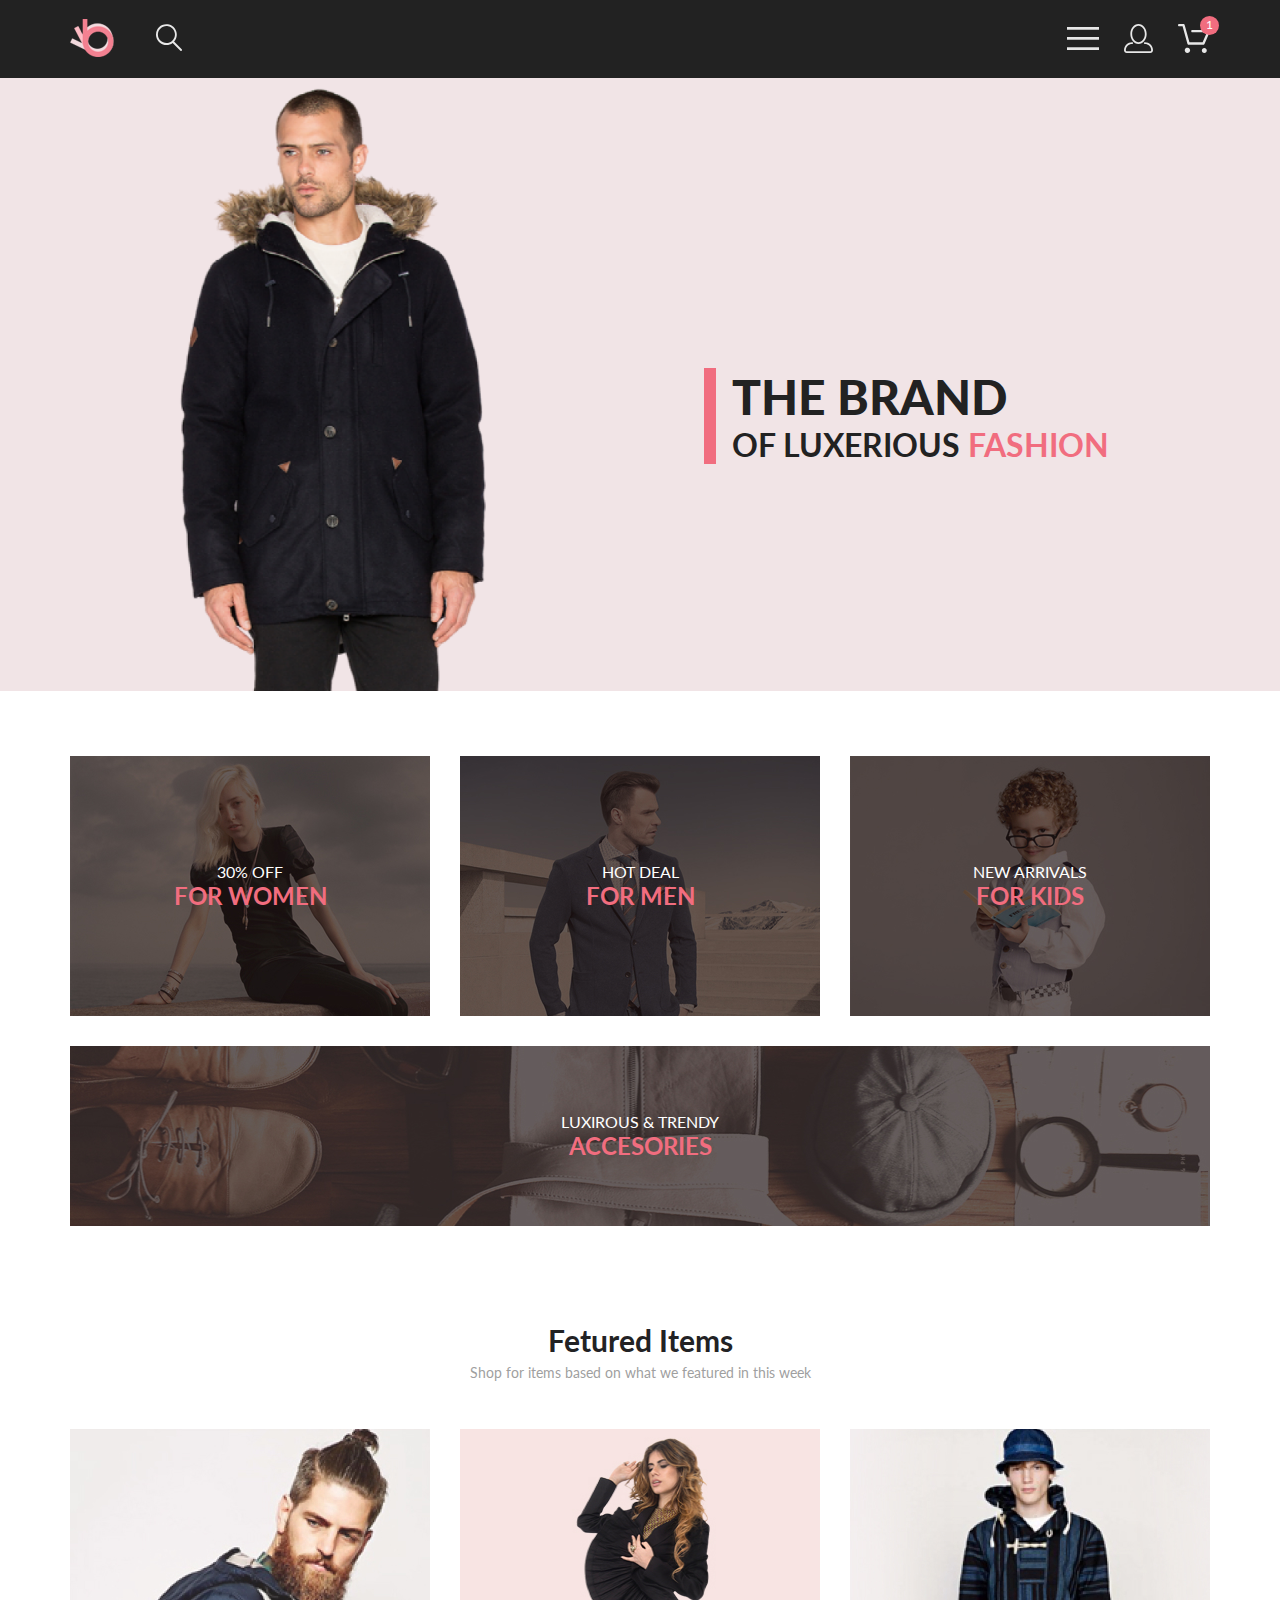
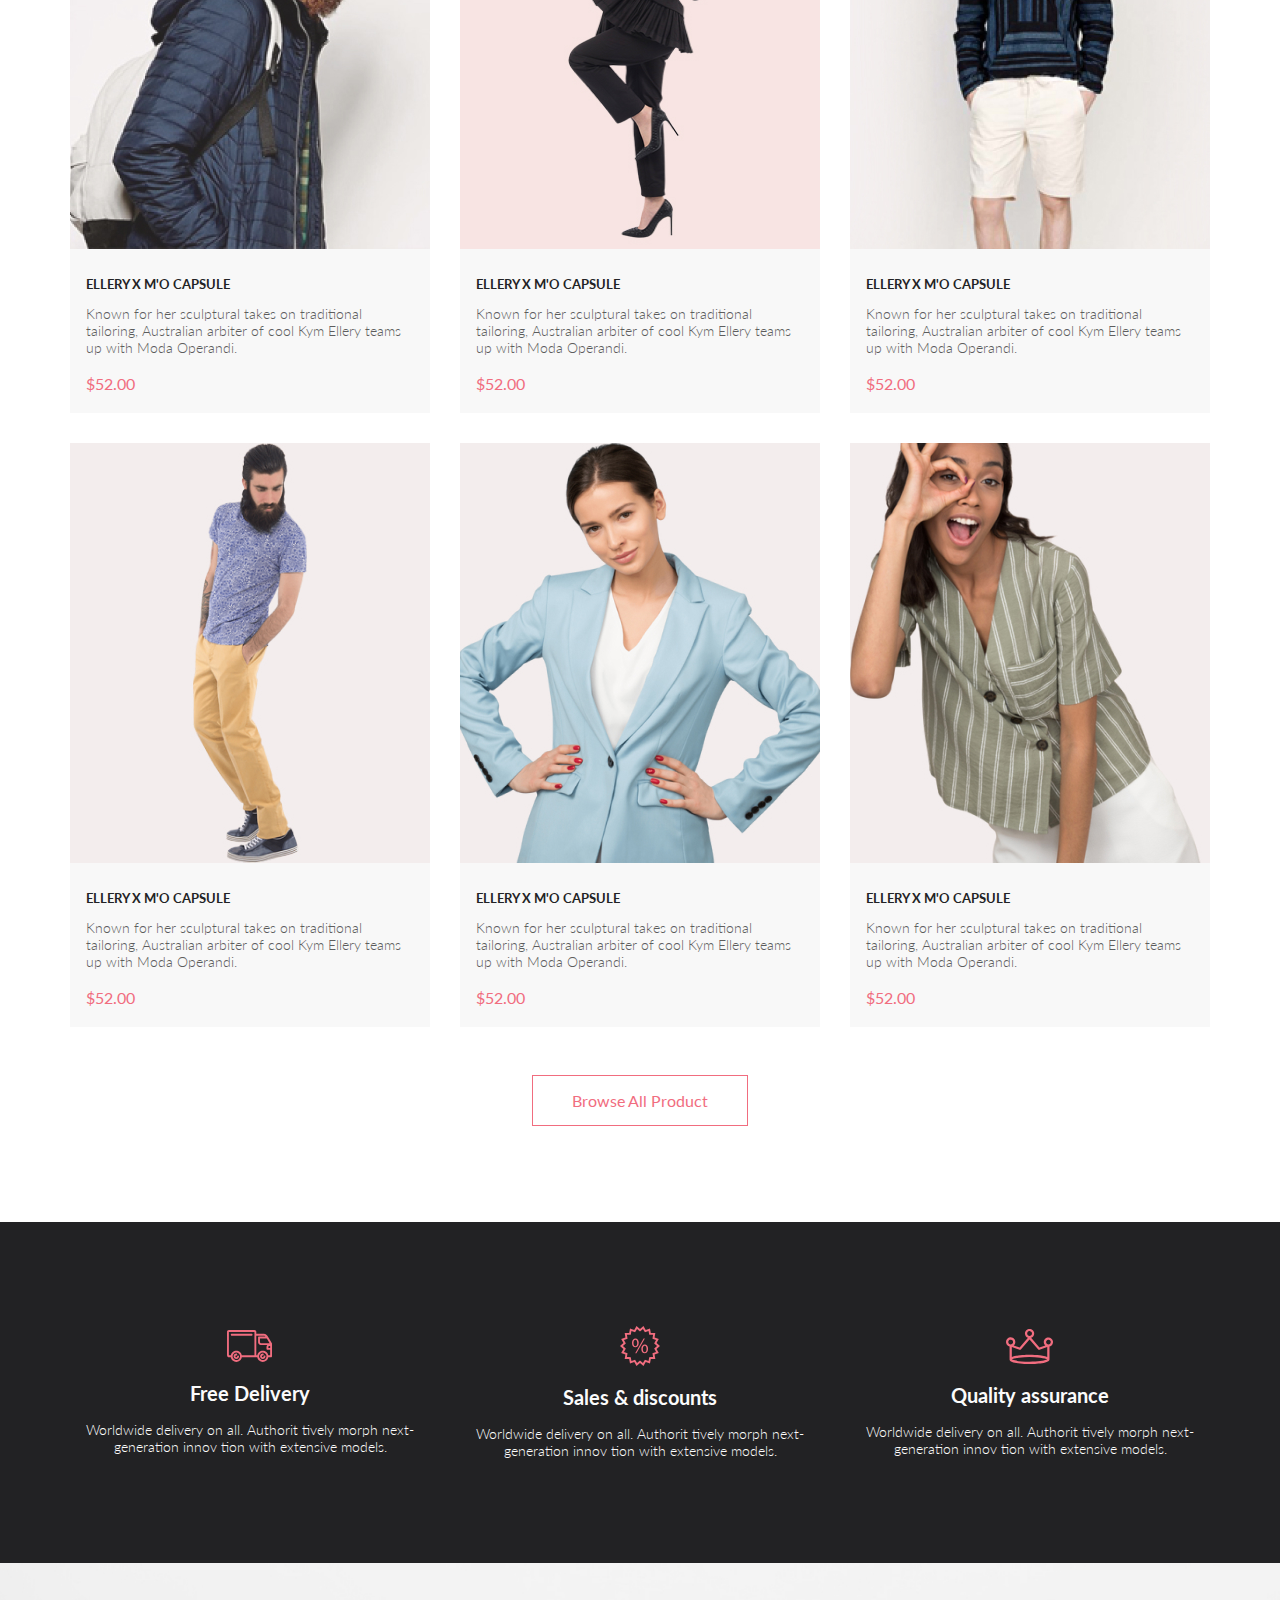
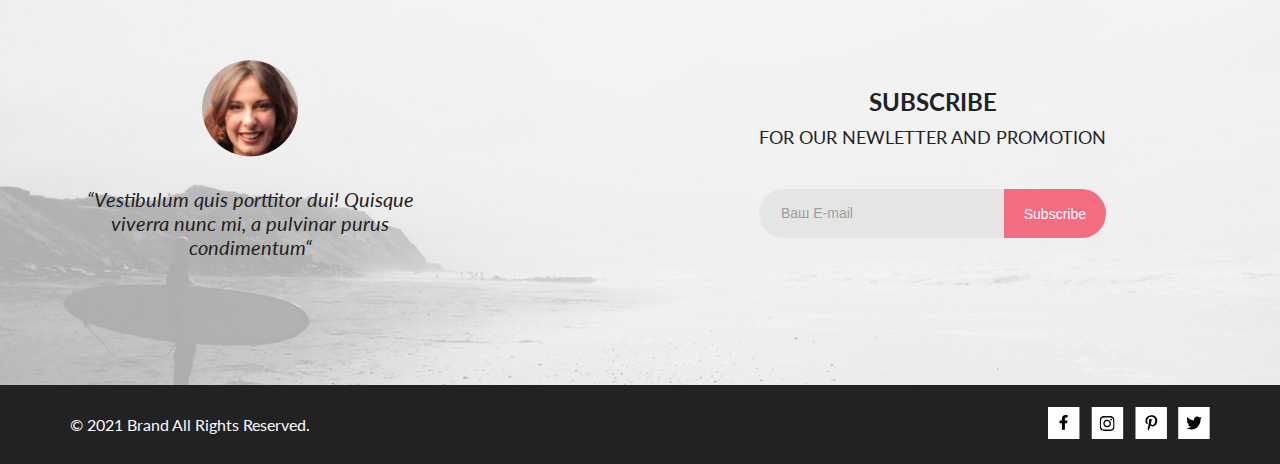
<file: index.html>
<!DOCTYPE html>
<html lang="en">

<head>
  <meta charset="UTF-8">
  <meta http-equiv="X-UA-Compatible" content="IE=edge">
  <meta name="viewport" content="width=device-width, initial-scale=1.0">
  <link rel="icon" type="image/png" sizes="32x32" href="img/logo.png">
  <link rel="preconnect" href="https://fonts.gstatic.com">
  <link href="https://fonts.googleapis.com/css2?family=Lato:wght@300;400;700&display=swap" rel="stylesheet">
  <link rel="stylesheet" href="css/style.css">
  <title>Shop</title>
</head>

<body>
  <header class="top center">
    <div class="top__left">
      <a class="logo" href="index.html"><img src="img/logo.png" alt="Logo"></a>
      <form class="top__form" action="#">
        <button class="top__form-btn">
          <svg class="top__icon__search" width="27" height="28" viewBox="0 0 27 28" fill="none"
            xmlns="http://www.w3.org/2000/svg">
            <path
              d="M19.0586 17.6249C20.6703 15.8648 21.6272 13.6038 21.7688 11.2215C21.9103 8.8392 21.2279 6.48075 19.836 4.5422C18.4441 2.60365 16.4275 1.20306 14.125 0.575643C11.8224 -0.0517774 9.37412 0.132183 7.19119 1.09663C5.00826 2.06108 3.22365 3.74727 2.13706 5.87205C1.05047 7.99682 0.728077 10.4308 1.22402 12.7652C1.71996 15.0996 3.00403 17.1922 4.8606 18.6917C6.71717 20.1912 9.03316 21.0063 11.4196 20.9999C13.672 21.003 15.8635 20.269 17.6597 18.9099L25.4076 26.7169C25.4931 26.806 25.5956 26.8771 25.7089 26.926C25.8222 26.975 25.9442 27.0008 26.0676 27.0019C26.1913 27.0023 26.3138 26.9772 26.4273 26.9282C26.5409 26.8792 26.6431 26.8072 26.7276 26.7169C26.9016 26.536 26.9987 26.2949 26.9987 26.0439C26.9987 25.793 26.9016 25.5518 26.7276 25.3709L19.0586 17.6249ZM2.88565 10.4999C2.89848 8.81465 3.40996 7.17089 4.35561 5.77587C5.30126 4.38086 6.63875 3.29703 8.19946 2.66102C9.76017 2.02501 11.4742 1.86529 13.1256 2.202C14.7769 2.53871 16.2917 3.35678 17.4788 4.55307C18.6659 5.74935 19.4722 7.27031 19.7962 8.92421C20.1202 10.5781 19.9473 12.2909 19.2993 13.8467C18.6512 15.4024 17.5571 16.7315 16.1549 17.6664C14.7526 18.6013 13.105 19.1001 11.4196 19.0999C9.14819 19.0891 6.97384 18.1774 5.37386 16.5651C3.77388 14.9527 2.879 12.7714 2.88565 10.4999Z"
              fill="#E8E8E8" />
          </svg>
        </button>

        <input class="top__form-input" type="text">
      </form>
    </div>

    <div class="top__right">
      <input class="burger" type="checkbox" name="menu__burger" id="switch" checked>

      <label class="top__icons" for="switch">
        <svg width="32" height="23" viewBox="0 0 32 23" fill="none" xmlns="http://www.w3.org/2000/svg">
          <path d="M0 23V20.31H32V23H0ZM0 12.76V10.07H32V12.76H0ZM0 2.69V0H32V2.69H0Z" fill="#E8E8E8" />
        </svg>
      </label>

      <a class="top__icons icons__desctop" href="registration.html">
        <svg width="29" height="29" viewBox="0 0 29 29" fill="none" xmlns="http://www.w3.org/2000/svg">
          <path
            d="M14.5 19.937C19 19.937 22.656 15.464 22.656 9.968C22.656 4.472 19 0 14.5 0C13.3631 0.0217413 12.2463 0.303398 11.2351 0.823397C10.2239 1.34339 9.34507 2.08794 8.66602 3C7.12663 4.99573 6.30819 7.45381 6.34399 9.974C6.34399 15.465 10 19.937 14.5 19.937ZM14.5 1.813C18 1.813 20.844 5.472 20.844 9.969C20.844 14.466 17.998 18.125 14.5 18.125C11.002 18.125 8.15603 14.465 8.15503 9.969C8.15403 5.473 11 1.813 14.5 1.813ZM20.844 18.125C20.6036 18.125 20.373 18.2205 20.203 18.3905C20.033 18.5605 19.9375 18.7911 19.9375 19.0315C19.9375 19.2719 20.033 19.5025 20.203 19.6725C20.373 19.8425 20.6036 19.938 20.844 19.938C22.526 19.9399 24.1386 20.6088 25.3279 21.7982C26.5172 22.9875 27.1861 24.6 27.188 26.282C27.1875 26.5221 27.0918 26.7523 26.922 26.9221C26.7522 27.0918 26.5221 27.1875 26.282 27.188H2.71997C2.47985 27.1875 2.24975 27.0918 2.07996 26.9221C1.91016 26.7523 1.81449 26.5221 1.81396 26.282C1.81608 24.6001 2.48517 22.9877 3.67444 21.7985C4.86371 20.6092 6.47608 19.9401 8.15796 19.938C8.39824 19.938 8.62868 19.8425 8.79858 19.6726C8.96849 19.5027 9.06396 19.2723 9.06396 19.032C9.06396 18.7917 8.96849 18.5613 8.79858 18.3914C8.62868 18.2215 8.39824 18.126 8.15796 18.126C5.99541 18.1279 3.92201 18.9875 2.39258 20.5164C0.863144 22.0453 0.00264777 24.1185 0 26.281C0.000794067 27.0019 0.287502 27.693 0.797241 28.2027C1.30698 28.7125 1.99811 28.9992 2.71899 29H26.282C27.0027 28.9989 27.6936 28.7121 28.2031 28.2024C28.7126 27.6927 28.9992 27.0017 29 26.281C28.9974 24.1187 28.1372 22.0457 26.6083 20.5168C25.0793 18.9878 23.0063 18.1276 20.844 18.125Z"
            fill="#E8E8E8" />
        </svg>
      </a>

      <a class="top__icons icons__desctop" href="cart.html">
        <svg width="32" height="29" viewBox="0 0 32 29" fill="none" xmlns="http://www.w3.org/2000/svg">
          <path
            d="M26.2009 29C25.5532 28.9738 24.9415 28.6948 24.4972 28.2227C24.0529 27.7506 23.8114 27.1232 23.8245 26.475C23.8376 25.8269 24.1043 25.2097 24.5673 24.7559C25.0303 24.3022 25.6527 24.048 26.301 24.048C26.9493 24.048 27.5717 24.3022 28.0347 24.7559C28.4977 25.2097 28.7644 25.8269 28.7775 26.475C28.7906 27.1232 28.549 27.7506 28.1047 28.2227C27.6604 28.6948 27.0488 28.9738 26.401 29H26.2009ZM6.75293 26.32C6.75293 25.79 6.91011 25.2718 7.20459 24.8311C7.49907 24.3904 7.91764 24.0469 8.40735 23.844C8.89705 23.6412 9.43594 23.5881 9.95581 23.6915C10.4757 23.7949 10.9532 24.0502 11.328 24.425C11.7028 24.7998 11.9581 25.2773 12.0615 25.7972C12.1649 26.317 12.1118 26.8559 11.9089 27.3456C11.7061 27.8353 11.3626 28.2539 10.9219 28.5483C10.4812 28.8428 9.96304 29 9.43298 29C9.08087 29.0003 8.73212 28.9311 8.40674 28.7966C8.08136 28.662 7.78569 28.4646 7.53662 28.2158C7.28755 27.9669 7.09001 27.6713 6.9552 27.3461C6.82039 27.0208 6.75098 26.6721 6.75098 26.32H6.75293ZM10.553 20.686C10.2935 20.6868 10.0409 20.6024 9.83411 20.4457C9.62727 20.2891 9.47758 20.0689 9.40796 19.819L4.57495 2.36401H1.18201C0.868521 2.36401 0.567859 2.23947 0.346191 2.01781C0.124523 1.79614 0 1.49549 0 1.18201C0 0.868519 0.124523 0.567873 0.346191 0.346205C0.567859 0.124537 0.868521 5.81268e-06 1.18201 5.81268e-06H5.46301C5.7225 -0.00080736 5.97504 0.0837201 6.18176 0.240568C6.38848 0.397416 6.53784 0.617884 6.60693 0.868006L11.4399 18.323H24.6179L29.001 8.27501H14.401C14.2428 8.27961 14.0854 8.25242 13.9379 8.19507C13.7904 8.13771 13.6559 8.05134 13.5424 7.94108C13.4288 7.83082 13.3386 7.69891 13.277 7.55315C13.2154 7.40739 13.1836 7.25075 13.1836 7.0925C13.1836 6.93426 13.2154 6.77762 13.277 6.63186C13.3386 6.4861 13.4288 6.35419 13.5424 6.24393C13.6559 6.13367 13.7904 6.0473 13.9379 5.98994C14.0854 5.93259 14.2428 5.90541 14.401 5.91001H30.814C31.0097 5.90996 31.2022 5.95866 31.3744 6.05172C31.5465 6.14478 31.6928 6.27926 31.7999 6.44301C31.9078 6.60729 31.9734 6.79569 31.9908 6.99145C32.0083 7.18721 31.9771 7.38424 31.9 7.565L26.495 19.977C26.4026 20.1876 26.251 20.3668 26.0585 20.4927C25.866 20.6186 25.641 20.6858 25.411 20.686H10.553Z"
            fill="#E8E8E8" />
        </svg>
      </a>

      <div class="red_circle">
        <span>1</span>
      </div>

      <nav class="menu__burger">
        <div class="menu__close">
          <label for="switch">
            <svg class="menu__close__img" width="13" height="13" viewBox="0 0 13 13" fill="none"
              xmlns="http://www.w3.org/2000/svg">
              <path
                d="M7.4158 6.00409L11.7158 1.71409C11.9041 1.52579 12.0099 1.27039 12.0099 1.00409C12.0099 0.73779 11.9041 0.482395 11.7158 0.294092C11.5275 0.105788 11.2721 0 11.0058 0C10.7395 0 10.4841 0.105788 10.2958 0.294092L6.0058 4.59409L1.7158 0.294092C1.52749 0.105788 1.2721 -1.9841e-09 1.0058 0C0.739497 1.9841e-09 0.484102 0.105788 0.295798 0.294092C0.107495 0.482395 0.0017066 0.73779 0.0017066 1.00409C0.0017066 1.27039 0.107495 1.52579 0.295798 1.71409L4.5958 6.00409L0.295798 10.2941C0.20207 10.3871 0.127676 10.4977 0.0769072 10.6195C0.0261385 10.7414 0 10.8721 0 11.0041C0 11.1361 0.0261385 11.2668 0.0769072 11.3887C0.127676 11.5105 0.20207 11.6211 0.295798 11.7141C0.388761 11.8078 0.499362 11.8822 0.621222 11.933C0.743081 11.9838 0.873786 12.0099 1.0058 12.0099C1.13781 12.0099 1.26852 11.9838 1.39038 11.933C1.51223 11.8822 1.62284 11.8078 1.7158 11.7141L6.0058 7.41409L10.2958 11.7141C10.3888 11.8078 10.4994 11.8822 10.6212 11.933C10.7431 11.9838 10.8738 12.0099 11.0058 12.0099C11.1378 12.0099 11.2685 11.9838 11.3904 11.933C11.5122 11.8822 11.6228 11.8078 11.7158 11.7141C11.8095 11.6211 11.8839 11.5105 11.9347 11.3887C11.9855 11.2668 12.0116 11.1361 12.0116 11.0041C12.0116 10.8721 11.9855 10.7414 11.9347 10.6195C11.8839 10.4977 11.8095 10.3871 11.7158 10.2941L7.4158 6.00409Z"
                fill="#6F6E6E" />
            </svg>
          </label>
        </div>
        <h2 class="menu__head"><a class="menu__header" href="catalog.html">Menu</a></h2>
        <ul class="menu__list">
          <li class="menu__items">
            <h3 class="menu__title"><a class="menu__title__link" href="#">MAN</a></h3>
            <ul>
              <li class="menu__item"><a href="#" class="menu__link">Accessories</a></li>
              <li class="menu__item"><a href="#" class="menu__link">Bags</a></li>
              <li class="menu__item"><a href="#" class="menu__link">Denim</a></li>
              <li class="menu__item"><a href="#" class="menu__link">T-Shirts</a></li>
            </ul>
          </li>
          <li class="menu__items">
            <h3 class="menu__title"><a class="menu__title__link" href="#">WOMAN</a></h3>
            <ul>
              <li class="menu__item"><a href="#" class="menu__link">Accessories</a></li>
              <li class="menu__item"><a href="#" class="menu__link">Jackets & Coats</a></li>
              <li class="menu__item"><a href="#" class="menu__link">Polos</a></li>
              <li class="menu__item"><a href="#" class="menu__link">T-Shirts</a></li>
              <li class="menu__item"><a href="#" class="menu__link">Shirts</a></li>
            </ul>
          </li>
          <li class="menu__items">
            <h3 class="menu__title"><a class="menu__title__link" href="#">KIDS</a></h3>
            <ul>
              <li class="menu__item"><a href="#" class="menu__link">Accessories</a></li>
              <li class="menu__item"><a href="#" class="menu__link">Jackets & Coats</a></li>
              <li class="menu__item"><a href="#" class="menu__link">Polos</a></li>
              <li class="menu__item"><a href="#" class="menu__link">T-Shirts</a></li>
              <li class="menu__item"><a href="#" class="menu__link">Shirts</a></li>
              <li class="menu__item"><a href="#" class="menu__link">Bags</a></li>
            </ul>
          </li>
          <div class="mob__icons">
            <a class="top__icons" href="registration.html">
              <svg width="30" height="30" viewBox="0 0 30 30" fill="none" xmlns="http://www.w3.org/2000/svg">
                <path
                  d="M14.6035 20.3901C19.1035 20.3901 22.7595 15.9171 22.7595 10.4211C22.7595 4.92512 19.1035 0.453125 14.6035 0.453125C13.4666 0.474866 12.3498 0.756523 11.3386 1.27652C10.3274 1.79652 9.44859 2.54106 8.76953 3.45312C7.23015 5.44885 6.4117 7.90694 6.44751 10.4271C6.44751 15.9181 10.1035 20.3901 14.6035 20.3901ZM14.6035 2.26612C18.1035 2.26612 20.9475 5.92513 20.9475 10.4221C20.9475 14.9191 18.1015 18.5781 14.6035 18.5781C11.1055 18.5781 8.25954 14.9181 8.25854 10.4221C8.25754 5.92613 11.1035 2.26612 14.6035 2.26612ZM20.9475 18.5781C20.7071 18.5781 20.4765 18.6736 20.3065 18.8436C20.1365 19.0136 20.041 19.2442 20.041 19.4846C20.041 19.725 20.1365 19.9556 20.3065 20.1256C20.4765 20.2956 20.7071 20.3911 20.9475 20.3911C22.6295 20.393 24.2421 21.062 25.4314 22.2513C26.6207 23.4406 27.2897 25.0532 27.2915 26.7351C27.291 26.9753 27.1953 27.2054 27.0255 27.3752C26.8557 27.545 26.6256 27.6406 26.3855 27.6411H2.82349C2.58336 27.6406 2.35327 27.545 2.18347 27.3752C2.01368 27.2054 1.91801 26.9753 1.91748 26.7351C1.9196 25.0532 2.58868 23.4409 3.77795 22.2516C4.96723 21.0623 6.57959 20.3932 8.26147 20.3911C8.50176 20.3911 8.73219 20.2957 8.9021 20.1258C9.07201 19.9559 9.16748 19.7254 9.16748 19.4851C9.16748 19.2448 9.07201 19.0144 8.9021 18.8445C8.73219 18.6746 8.50176 18.5791 8.26147 18.5791C6.09893 18.581 4.02553 19.4407 2.49609 20.9695C0.96666 22.4984 0.106163 24.5716 0.103516 26.7341C0.10431 27.455 0.391017 28.1461 0.900757 28.6559C1.4105 29.1656 2.10163 29.4523 2.82251 29.4531H26.3855C27.1062 29.4521 27.7971 29.1652 28.3066 28.6555C28.8162 28.1458 29.1027 27.4548 29.1035 26.7341C29.1009 24.5718 28.2408 22.4989 26.7118 20.9699C25.1828 19.4409 23.1098 18.5808 20.9475 18.5781Z"
                  fill="black" />
              </svg>
            </a>
            <a class="top__icons" href="cart.html">
              <svg width="33" height="30" viewBox="0 0 33 30" fill="none" xmlns="http://www.w3.org/2000/svg">
                <path
                  d="M26.5056 29.4531C25.8579 29.427 25.2462 29.1479 24.8019 28.6758C24.3576 28.2037 24.1161 27.5763 24.1292 26.9281C24.1422 26.28 24.4089 25.6628 24.8719 25.2091C25.335 24.7553 25.9574 24.5012 26.6057 24.5012C27.254 24.5012 27.8763 24.7553 28.3394 25.2091C28.8024 25.6628 29.0691 26.28 29.0822 26.9281C29.0952 27.5763 28.8537 28.2037 28.4094 28.6758C27.9651 29.1479 27.3534 29.427 26.7057 29.4531H26.5056ZM7.05762 26.7731C7.05762 26.2431 7.2148 25.7249 7.50928 25.2842C7.80376 24.8435 8.22233 24.5 8.71204 24.2971C9.20174 24.0943 9.74063 24.0412 10.2605 24.1446C10.7804 24.248 11.2579 24.5033 11.6327 24.8781C12.0075 25.2529 12.2628 25.7304 12.3662 26.2503C12.4696 26.7702 12.4165 27.309 12.2136 27.7987C12.0108 28.2884 11.6673 28.707 11.2266 29.0015C10.7858 29.296 10.2677 29.4531 9.73767 29.4531C9.38556 29.4534 9.03681 29.3843 8.71143 29.2497C8.38604 29.1151 8.09038 28.9178 7.84131 28.6689C7.59224 28.42 7.3947 28.1245 7.25989 27.7992C7.12508 27.4739 7.05566 27.1252 7.05566 26.7731H7.05762ZM10.8577 21.1391C10.5982 21.1399 10.3456 21.0555 10.1388 20.8989C9.93195 20.7422 9.78227 20.5221 9.71265 20.2721L4.87964 2.81713H1.48669C1.17321 2.81713 0.872547 2.6926 0.650879 2.47093C0.429211 2.24926 0.304688 1.94862 0.304688 1.63513C0.304688 1.32164 0.429211 1.021 0.650879 0.79933C0.872547 0.577662 1.17321 0.453131 1.48669 0.453131H5.7677C6.02719 0.452318 6.27973 0.536845 6.48645 0.693693C6.69317 0.850541 6.84253 1.07101 6.91162 1.32113L11.7446 18.7761H24.9226L29.3057 8.72813H14.7057C14.5475 8.73273 14.39 8.70555 14.2426 8.64819C14.0951 8.59083 13.9606 8.50447 13.847 8.39421C13.7335 8.28395 13.6433 8.15204 13.5817 8.00628C13.52 7.86052 13.4883 7.70388 13.4883 7.54563C13.4883 7.38738 13.52 7.23074 13.5817 7.08498C13.6433 6.93922 13.7335 6.80731 13.847 6.69705C13.9606 6.58679 14.0951 6.50043 14.2426 6.44307C14.39 6.38571 14.5475 6.35853 14.7057 6.36313H31.1187C31.3143 6.36309 31.5069 6.41179 31.6791 6.50485C31.8512 6.5979 31.9975 6.73238 32.1046 6.89613C32.2125 7.06041 32.2781 7.24882 32.2955 7.44457C32.313 7.64033 32.2818 7.83736 32.2047 8.01813L26.7997 20.4301C26.7073 20.6408 26.5556 20.8199 26.3632 20.9458C26.1707 21.0717 25.9457 21.1389 25.7157 21.1391H10.8577Z"
                  fill="black" />
              </svg>
            </a>
          </div>
        </ul>
      </nav>
    </div>
  </header>

  <section class="promo">
    <div class="promo__img">
      <img class="promo__photo slide-in-left" src="img/promo.png" alt="promo">
    </div>
    <div class="promo__title slide-in-right">
      <div class="promo__content">
        <h1 class="promo__h1">THE BRAND</h1>
        <h2 class="promo__h2">OF LUXERIOUS <span class="promo__h2-section">FASHION</span></h2>
      </div>
    </div>
  </section>

  <section class="offer center">
    <div class="offer__top">
      <div class="offer__items offer__item-1">
        <p class="offer__text">30% OFF</p>
        <h3 class="offer__heading"><a class="offer__link" href="#">FOR WOMEN</a></h3>
      </div>
      <div class="offer__items offer__item-2">
        <p class="offer__text">HOT DEAL</p>
        <h3 class="offer__heading"><a class="offer__link" href="#">FOR MEN</a></h3>
      </div>
      <div class="offer__items offer__item-3">
        <p class="offer__text">NEW ARRIVALS</p>
        <h3 class="offer__heading"><a class="offer__link" href="#">FOR KIDS</a></h3>
      </div>
    </div>
    <div class="offer__bottom offer__items">
      <p class="offer__text">LUXIROUS & TRENDY</p>
      <h3 class="offer__heading"><a class="offer__link" href="#">ACCESORIES</a></h3>
    </div>
  </section>

  <section class="product center">
    <h2 class="product__heading">Fetured Items</h2>
    <p class="product__text">Shop for items based on what we featured in this week</p>
    <div class="product__items">

      <div class="product__item">

        <div class="product__photo">
          <a href="product.html"><img class="product__img" src="img/fetured-item1.jpg" alt="Product Photo">
          </a>
          <a href="cart.html" class="product__add">
            <svg class="product__icon" width="27" height="25" viewBox="0 0 27 25" fill="none"
              xmlns="http://www.w3.org/2000/svg">
              <path
                d="M21.5354 24.7188C21.009 24.6971 20.5119 24.4661 20.1509 24.0755C19.7898 23.6848 19.5936 23.1655 19.6042 22.6291C19.6148 22.0927 19.8316 21.5819 20.2078 21.2064C20.5841 20.8309 21.0899 20.6206 21.6167 20.6206C22.1435 20.6206 22.6492 20.8309 23.0255 21.2064C23.4017 21.5819 23.6184 22.0927 23.6291 22.6291C23.6397 23.1655 23.4435 23.6848 23.0824 24.0755C22.7214 24.4661 22.2243 24.6971 21.6979 24.7188H21.5354ZM5.73166 22.5008C5.73166 22.0622 5.85938 21.6333 6.09868 21.2686C6.33798 20.9039 6.67812 20.6196 7.07606 20.4517C7.474 20.2838 7.91191 20.2399 8.33436 20.3255C8.75681 20.4111 9.14485 20.6223 9.44942 20.9325C9.75399 21.2427 9.96146 21.6379 10.0455 22.0681C10.1295 22.4984 10.0863 22.9443 9.92149 23.3496C9.75666 23.7549 9.47753 24.1013 9.1194 24.345C8.76126 24.5887 8.34023 24.7188 7.9095 24.7188C7.62337 24.719 7.33997 24.6618 7.07556 24.5504C6.81115 24.439 6.5709 24.2757 6.3685 24.0697C6.1661 23.8637 6.00557 23.6192 5.89603 23.35C5.78648 23.0808 5.73007 22.7922 5.73007 22.5008H5.73166ZM8.81963 17.8382C8.6088 17.8388 8.40354 17.769 8.23546 17.6394C8.06738 17.5097 7.94575 17.3275 7.88917 17.1207L3.9618 2.67517H1.20465C0.949912 2.67517 0.70559 2.57211 0.52546 2.38866C0.34533 2.20521 0.244141 1.9564 0.244141 1.69696C0.244141 1.43752 0.34533 1.18871 0.52546 1.00526C0.70559 0.821815 0.949912 0.718755 1.20465 0.718755H4.68345C4.89432 0.718082 5.09954 0.788036 5.26752 0.917841C5.4355 1.04765 5.55687 1.2301 5.61302 1.4371L9.54038 15.8826H20.249L23.8107 7.56703H11.9466C11.818 7.57084 11.6901 7.54834 11.5702 7.50087C11.4504 7.45341 11.3411 7.38193 11.2488 7.29068C11.1566 7.19943 11.0833 7.09026 11.0332 6.96963C10.9831 6.84901 10.9573 6.71937 10.9573 6.58841C10.9573 6.45744 10.9831 6.32781 11.0332 6.20718C11.0833 6.08655 11.1566 5.97739 11.2488 5.88614C11.3411 5.79489 11.4504 5.72341 11.5702 5.67594C11.6901 5.62848 11.818 5.60598 11.9466 5.60979H25.284C25.443 5.60975 25.5995 5.65006 25.7394 5.72707C25.8793 5.80408 25.9981 5.91538 26.0852 6.05089C26.1728 6.18685 26.2261 6.34277 26.2403 6.50478C26.2545 6.66678 26.2292 6.82984 26.1665 6.97944L21.7743 17.2514C21.6992 17.4258 21.576 17.574 21.4196 17.6782C21.2632 17.7824 21.0804 17.838 20.8935 17.8382H8.81963Z"
                fill="#ffffff" />
            </svg>Add to Cart
          </a>
        </div>

        <div class="product__content">
          <a href="product.html" class="product__link">
            <h2 class="product__title">ELLERY X M'O CAPSULE</h2>
          </a>
          <p class="product__text-about">Known for her sculptural takes on traditional tailoring, Australian
            arbiter
            of
            cool Kym Ellery teams up with Moda Operandi.</p>
          <p class="product__price">$52.00</p>
        </div>
      </div>

      <div class="product__item">
        <div class="product__photo">
          <a href="product.html"><img class="product__img" src="img/fetured-item2.jpg" alt="Product Photo">
          </a>
          <a href="cart.html" class="product__add">
            <svg class="product__icon" width="27" height="25" viewBox="0 0 27 25" fill="none"
              xmlns="http://www.w3.org/2000/svg">
              <path
                d="M21.5354 24.7188C21.009 24.6971 20.5119 24.4661 20.1509 24.0755C19.7898 23.6848 19.5936 23.1655 19.6042 22.6291C19.6148 22.0927 19.8316 21.5819 20.2078 21.2064C20.5841 20.8309 21.0899 20.6206 21.6167 20.6206C22.1435 20.6206 22.6492 20.8309 23.0255 21.2064C23.4017 21.5819 23.6184 22.0927 23.6291 22.6291C23.6397 23.1655 23.4435 23.6848 23.0824 24.0755C22.7214 24.4661 22.2243 24.6971 21.6979 24.7188H21.5354ZM5.73166 22.5008C5.73166 22.0622 5.85938 21.6333 6.09868 21.2686C6.33798 20.9039 6.67812 20.6196 7.07606 20.4517C7.474 20.2838 7.91191 20.2399 8.33436 20.3255C8.75681 20.4111 9.14485 20.6223 9.44942 20.9325C9.75399 21.2427 9.96146 21.6379 10.0455 22.0681C10.1295 22.4984 10.0863 22.9443 9.92149 23.3496C9.75666 23.7549 9.47753 24.1013 9.1194 24.345C8.76126 24.5887 8.34023 24.7188 7.9095 24.7188C7.62337 24.719 7.33997 24.6618 7.07556 24.5504C6.81115 24.439 6.5709 24.2757 6.3685 24.0697C6.1661 23.8637 6.00557 23.6192 5.89603 23.35C5.78648 23.0808 5.73007 22.7922 5.73007 22.5008H5.73166ZM8.81963 17.8382C8.6088 17.8388 8.40354 17.769 8.23546 17.6394C8.06738 17.5097 7.94575 17.3275 7.88917 17.1207L3.9618 2.67517H1.20465C0.949912 2.67517 0.70559 2.57211 0.52546 2.38866C0.34533 2.20521 0.244141 1.9564 0.244141 1.69696C0.244141 1.43752 0.34533 1.18871 0.52546 1.00526C0.70559 0.821815 0.949912 0.718755 1.20465 0.718755H4.68345C4.89432 0.718082 5.09954 0.788036 5.26752 0.917841C5.4355 1.04765 5.55687 1.2301 5.61302 1.4371L9.54038 15.8826H20.249L23.8107 7.56703H11.9466C11.818 7.57084 11.6901 7.54834 11.5702 7.50087C11.4504 7.45341 11.3411 7.38193 11.2488 7.29068C11.1566 7.19943 11.0833 7.09026 11.0332 6.96963C10.9831 6.84901 10.9573 6.71937 10.9573 6.58841C10.9573 6.45744 10.9831 6.32781 11.0332 6.20718C11.0833 6.08655 11.1566 5.97739 11.2488 5.88614C11.3411 5.79489 11.4504 5.72341 11.5702 5.67594C11.6901 5.62848 11.818 5.60598 11.9466 5.60979H25.284C25.443 5.60975 25.5995 5.65006 25.7394 5.72707C25.8793 5.80408 25.9981 5.91538 26.0852 6.05089C26.1728 6.18685 26.2261 6.34277 26.2403 6.50478C26.2545 6.66678 26.2292 6.82984 26.1665 6.97944L21.7743 17.2514C21.6992 17.4258 21.576 17.574 21.4196 17.6782C21.2632 17.7824 21.0804 17.838 20.8935 17.8382H8.81963Z"
                fill="#ffffff" />
            </svg>Add to Cart
          </a>
        </div>
        <div class="product__content">
          <a href="product.html" class="product__link">
            <h2 class="product__title">ELLERY X M'O CAPSULE</h2>
          </a>
          <p class="product__text-about">Known for her sculptural takes on traditional tailoring, Australian
            arbiter
            of
            cool Kym Ellery teams up with Moda Operandi.</p>
          <p class="product__price">$52.00</p>
        </div>
      </div>

      <div class="product__item">
        <div class="product__photo">
          <a href="product.html"><img class="product__img" src="img/fetured-item3.jpg" alt="Product Photo">
          </a>
          <a href="cart.html" class="product__add">
            <svg class="product__icon" width="27" height="25" viewBox="0 0 27 25" fill="none"
              xmlns="http://www.w3.org/2000/svg">
              <path
                d="M21.5354 24.7188C21.009 24.6971 20.5119 24.4661 20.1509 24.0755C19.7898 23.6848 19.5936 23.1655 19.6042 22.6291C19.6148 22.0927 19.8316 21.5819 20.2078 21.2064C20.5841 20.8309 21.0899 20.6206 21.6167 20.6206C22.1435 20.6206 22.6492 20.8309 23.0255 21.2064C23.4017 21.5819 23.6184 22.0927 23.6291 22.6291C23.6397 23.1655 23.4435 23.6848 23.0824 24.0755C22.7214 24.4661 22.2243 24.6971 21.6979 24.7188H21.5354ZM5.73166 22.5008C5.73166 22.0622 5.85938 21.6333 6.09868 21.2686C6.33798 20.9039 6.67812 20.6196 7.07606 20.4517C7.474 20.2838 7.91191 20.2399 8.33436 20.3255C8.75681 20.4111 9.14485 20.6223 9.44942 20.9325C9.75399 21.2427 9.96146 21.6379 10.0455 22.0681C10.1295 22.4984 10.0863 22.9443 9.92149 23.3496C9.75666 23.7549 9.47753 24.1013 9.1194 24.345C8.76126 24.5887 8.34023 24.7188 7.9095 24.7188C7.62337 24.719 7.33997 24.6618 7.07556 24.5504C6.81115 24.439 6.5709 24.2757 6.3685 24.0697C6.1661 23.8637 6.00557 23.6192 5.89603 23.35C5.78648 23.0808 5.73007 22.7922 5.73007 22.5008H5.73166ZM8.81963 17.8382C8.6088 17.8388 8.40354 17.769 8.23546 17.6394C8.06738 17.5097 7.94575 17.3275 7.88917 17.1207L3.9618 2.67517H1.20465C0.949912 2.67517 0.70559 2.57211 0.52546 2.38866C0.34533 2.20521 0.244141 1.9564 0.244141 1.69696C0.244141 1.43752 0.34533 1.18871 0.52546 1.00526C0.70559 0.821815 0.949912 0.718755 1.20465 0.718755H4.68345C4.89432 0.718082 5.09954 0.788036 5.26752 0.917841C5.4355 1.04765 5.55687 1.2301 5.61302 1.4371L9.54038 15.8826H20.249L23.8107 7.56703H11.9466C11.818 7.57084 11.6901 7.54834 11.5702 7.50087C11.4504 7.45341 11.3411 7.38193 11.2488 7.29068C11.1566 7.19943 11.0833 7.09026 11.0332 6.96963C10.9831 6.84901 10.9573 6.71937 10.9573 6.58841C10.9573 6.45744 10.9831 6.32781 11.0332 6.20718C11.0833 6.08655 11.1566 5.97739 11.2488 5.88614C11.3411 5.79489 11.4504 5.72341 11.5702 5.67594C11.6901 5.62848 11.818 5.60598 11.9466 5.60979H25.284C25.443 5.60975 25.5995 5.65006 25.7394 5.72707C25.8793 5.80408 25.9981 5.91538 26.0852 6.05089C26.1728 6.18685 26.2261 6.34277 26.2403 6.50478C26.2545 6.66678 26.2292 6.82984 26.1665 6.97944L21.7743 17.2514C21.6992 17.4258 21.576 17.574 21.4196 17.6782C21.2632 17.7824 21.0804 17.838 20.8935 17.8382H8.81963Z"
                fill="#ffffff" />
            </svg>Add to Cart
          </a>
        </div>
        <div class="product__content">
          <a href="product.html" class="product__link">
            <h2 class="product__title">ELLERY X M'O CAPSULE</h2>
          </a>
          <p class="product__text-about">Known for her sculptural takes on traditional tailoring, Australian
            arbiter
            of
            cool Kym Ellery teams up with Moda Operandi.</p>
          <p class="product__price">$52.00</p>
        </div>
      </div>

      <div class="product__item">
        <div class="product__photo">
          <a href="product.html"><img class="product__img" src="img/fetured-item4.jpg" alt="Product Photo">
          </a>
          <a href="cart.html" class="product__add">
            <svg class="product__icon" width="27" height="25" viewBox="0 0 27 25" fill="none"
              xmlns="http://www.w3.org/2000/svg">
              <path
                d="M21.5354 24.7188C21.009 24.6971 20.5119 24.4661 20.1509 24.0755C19.7898 23.6848 19.5936 23.1655 19.6042 22.6291C19.6148 22.0927 19.8316 21.5819 20.2078 21.2064C20.5841 20.8309 21.0899 20.6206 21.6167 20.6206C22.1435 20.6206 22.6492 20.8309 23.0255 21.2064C23.4017 21.5819 23.6184 22.0927 23.6291 22.6291C23.6397 23.1655 23.4435 23.6848 23.0824 24.0755C22.7214 24.4661 22.2243 24.6971 21.6979 24.7188H21.5354ZM5.73166 22.5008C5.73166 22.0622 5.85938 21.6333 6.09868 21.2686C6.33798 20.9039 6.67812 20.6196 7.07606 20.4517C7.474 20.2838 7.91191 20.2399 8.33436 20.3255C8.75681 20.4111 9.14485 20.6223 9.44942 20.9325C9.75399 21.2427 9.96146 21.6379 10.0455 22.0681C10.1295 22.4984 10.0863 22.9443 9.92149 23.3496C9.75666 23.7549 9.47753 24.1013 9.1194 24.345C8.76126 24.5887 8.34023 24.7188 7.9095 24.7188C7.62337 24.719 7.33997 24.6618 7.07556 24.5504C6.81115 24.439 6.5709 24.2757 6.3685 24.0697C6.1661 23.8637 6.00557 23.6192 5.89603 23.35C5.78648 23.0808 5.73007 22.7922 5.73007 22.5008H5.73166ZM8.81963 17.8382C8.6088 17.8388 8.40354 17.769 8.23546 17.6394C8.06738 17.5097 7.94575 17.3275 7.88917 17.1207L3.9618 2.67517H1.20465C0.949912 2.67517 0.70559 2.57211 0.52546 2.38866C0.34533 2.20521 0.244141 1.9564 0.244141 1.69696C0.244141 1.43752 0.34533 1.18871 0.52546 1.00526C0.70559 0.821815 0.949912 0.718755 1.20465 0.718755H4.68345C4.89432 0.718082 5.09954 0.788036 5.26752 0.917841C5.4355 1.04765 5.55687 1.2301 5.61302 1.4371L9.54038 15.8826H20.249L23.8107 7.56703H11.9466C11.818 7.57084 11.6901 7.54834 11.5702 7.50087C11.4504 7.45341 11.3411 7.38193 11.2488 7.29068C11.1566 7.19943 11.0833 7.09026 11.0332 6.96963C10.9831 6.84901 10.9573 6.71937 10.9573 6.58841C10.9573 6.45744 10.9831 6.32781 11.0332 6.20718C11.0833 6.08655 11.1566 5.97739 11.2488 5.88614C11.3411 5.79489 11.4504 5.72341 11.5702 5.67594C11.6901 5.62848 11.818 5.60598 11.9466 5.60979H25.284C25.443 5.60975 25.5995 5.65006 25.7394 5.72707C25.8793 5.80408 25.9981 5.91538 26.0852 6.05089C26.1728 6.18685 26.2261 6.34277 26.2403 6.50478C26.2545 6.66678 26.2292 6.82984 26.1665 6.97944L21.7743 17.2514C21.6992 17.4258 21.576 17.574 21.4196 17.6782C21.2632 17.7824 21.0804 17.838 20.8935 17.8382H8.81963Z"
                fill="#ffffff" />
            </svg>Add to Cart
          </a>
        </div>
        <div class="product__content">
          <a href="product.html" class="product__link">
            <h2 class="product__title">ELLERY X M'O CAPSULE</h2>
          </a>
          <p class="product__text-about">Known for her sculptural takes on traditional tailoring, Australian
            arbiter
            of
            cool Kym Ellery teams up with Moda Operandi.</p>
          <p class="product__price">$52.00</p>
        </div>
      </div>

      <div class="product__item">
        <div class="product__photo">
          <a href="product.html"><img class="product__img" src="img/fetured-item5.jpg" alt="Product Photo">
          </a>
          <a href="cart.html" class="product__add">
            <svg class="product__icon" width="27" height="25" viewBox="0 0 27 25" fill="none"
              xmlns="http://www.w3.org/2000/svg">
              <path
                d="M21.5354 24.7188C21.009 24.6971 20.5119 24.4661 20.1509 24.0755C19.7898 23.6848 19.5936 23.1655 19.6042 22.6291C19.6148 22.0927 19.8316 21.5819 20.2078 21.2064C20.5841 20.8309 21.0899 20.6206 21.6167 20.6206C22.1435 20.6206 22.6492 20.8309 23.0255 21.2064C23.4017 21.5819 23.6184 22.0927 23.6291 22.6291C23.6397 23.1655 23.4435 23.6848 23.0824 24.0755C22.7214 24.4661 22.2243 24.6971 21.6979 24.7188H21.5354ZM5.73166 22.5008C5.73166 22.0622 5.85938 21.6333 6.09868 21.2686C6.33798 20.9039 6.67812 20.6196 7.07606 20.4517C7.474 20.2838 7.91191 20.2399 8.33436 20.3255C8.75681 20.4111 9.14485 20.6223 9.44942 20.9325C9.75399 21.2427 9.96146 21.6379 10.0455 22.0681C10.1295 22.4984 10.0863 22.9443 9.92149 23.3496C9.75666 23.7549 9.47753 24.1013 9.1194 24.345C8.76126 24.5887 8.34023 24.7188 7.9095 24.7188C7.62337 24.719 7.33997 24.6618 7.07556 24.5504C6.81115 24.439 6.5709 24.2757 6.3685 24.0697C6.1661 23.8637 6.00557 23.6192 5.89603 23.35C5.78648 23.0808 5.73007 22.7922 5.73007 22.5008H5.73166ZM8.81963 17.8382C8.6088 17.8388 8.40354 17.769 8.23546 17.6394C8.06738 17.5097 7.94575 17.3275 7.88917 17.1207L3.9618 2.67517H1.20465C0.949912 2.67517 0.70559 2.57211 0.52546 2.38866C0.34533 2.20521 0.244141 1.9564 0.244141 1.69696C0.244141 1.43752 0.34533 1.18871 0.52546 1.00526C0.70559 0.821815 0.949912 0.718755 1.20465 0.718755H4.68345C4.89432 0.718082 5.09954 0.788036 5.26752 0.917841C5.4355 1.04765 5.55687 1.2301 5.61302 1.4371L9.54038 15.8826H20.249L23.8107 7.56703H11.9466C11.818 7.57084 11.6901 7.54834 11.5702 7.50087C11.4504 7.45341 11.3411 7.38193 11.2488 7.29068C11.1566 7.19943 11.0833 7.09026 11.0332 6.96963C10.9831 6.84901 10.9573 6.71937 10.9573 6.58841C10.9573 6.45744 10.9831 6.32781 11.0332 6.20718C11.0833 6.08655 11.1566 5.97739 11.2488 5.88614C11.3411 5.79489 11.4504 5.72341 11.5702 5.67594C11.6901 5.62848 11.818 5.60598 11.9466 5.60979H25.284C25.443 5.60975 25.5995 5.65006 25.7394 5.72707C25.8793 5.80408 25.9981 5.91538 26.0852 6.05089C26.1728 6.18685 26.2261 6.34277 26.2403 6.50478C26.2545 6.66678 26.2292 6.82984 26.1665 6.97944L21.7743 17.2514C21.6992 17.4258 21.576 17.574 21.4196 17.6782C21.2632 17.7824 21.0804 17.838 20.8935 17.8382H8.81963Z"
                fill="#ffffff" />
            </svg>Add to Cart
          </a>
        </div>
        <div class="product__content">
          <a href="product.html" class="product__link">
            <h2 class="product__title">ELLERY X M'O CAPSULE</h2>
          </a>
          <p class="product__text-about">Known for her sculptural takes on traditional tailoring, Australian
            arbiter
            of
            cool Kym Ellery teams up with Moda Operandi.</p>
          <p class="product__price">$52.00</p>
        </div>
      </div>
      <div class="product__item">
        <div class="product__photo">
          <a href="product.html"><img class="product__img" src="img/fetured-item6.jpg" alt="Product Photo">
          </a>
          <a href="cart.html" class="product__add">
            <svg class="product__icon" width="27" height="25" viewBox="0 0 27 25" fill="none"
              xmlns="http://www.w3.org/2000/svg">
              <path
                d="M21.5354 24.7188C21.009 24.6971 20.5119 24.4661 20.1509 24.0755C19.7898 23.6848 19.5936 23.1655 19.6042 22.6291C19.6148 22.0927 19.8316 21.5819 20.2078 21.2064C20.5841 20.8309 21.0899 20.6206 21.6167 20.6206C22.1435 20.6206 22.6492 20.8309 23.0255 21.2064C23.4017 21.5819 23.6184 22.0927 23.6291 22.6291C23.6397 23.1655 23.4435 23.6848 23.0824 24.0755C22.7214 24.4661 22.2243 24.6971 21.6979 24.7188H21.5354ZM5.73166 22.5008C5.73166 22.0622 5.85938 21.6333 6.09868 21.2686C6.33798 20.9039 6.67812 20.6196 7.07606 20.4517C7.474 20.2838 7.91191 20.2399 8.33436 20.3255C8.75681 20.4111 9.14485 20.6223 9.44942 20.9325C9.75399 21.2427 9.96146 21.6379 10.0455 22.0681C10.1295 22.4984 10.0863 22.9443 9.92149 23.3496C9.75666 23.7549 9.47753 24.1013 9.1194 24.345C8.76126 24.5887 8.34023 24.7188 7.9095 24.7188C7.62337 24.719 7.33997 24.6618 7.07556 24.5504C6.81115 24.439 6.5709 24.2757 6.3685 24.0697C6.1661 23.8637 6.00557 23.6192 5.89603 23.35C5.78648 23.0808 5.73007 22.7922 5.73007 22.5008H5.73166ZM8.81963 17.8382C8.6088 17.8388 8.40354 17.769 8.23546 17.6394C8.06738 17.5097 7.94575 17.3275 7.88917 17.1207L3.9618 2.67517H1.20465C0.949912 2.67517 0.70559 2.57211 0.52546 2.38866C0.34533 2.20521 0.244141 1.9564 0.244141 1.69696C0.244141 1.43752 0.34533 1.18871 0.52546 1.00526C0.70559 0.821815 0.949912 0.718755 1.20465 0.718755H4.68345C4.89432 0.718082 5.09954 0.788036 5.26752 0.917841C5.4355 1.04765 5.55687 1.2301 5.61302 1.4371L9.54038 15.8826H20.249L23.8107 7.56703H11.9466C11.818 7.57084 11.6901 7.54834 11.5702 7.50087C11.4504 7.45341 11.3411 7.38193 11.2488 7.29068C11.1566 7.19943 11.0833 7.09026 11.0332 6.96963C10.9831 6.84901 10.9573 6.71937 10.9573 6.58841C10.9573 6.45744 10.9831 6.32781 11.0332 6.20718C11.0833 6.08655 11.1566 5.97739 11.2488 5.88614C11.3411 5.79489 11.4504 5.72341 11.5702 5.67594C11.6901 5.62848 11.818 5.60598 11.9466 5.60979H25.284C25.443 5.60975 25.5995 5.65006 25.7394 5.72707C25.8793 5.80408 25.9981 5.91538 26.0852 6.05089C26.1728 6.18685 26.2261 6.34277 26.2403 6.50478C26.2545 6.66678 26.2292 6.82984 26.1665 6.97944L21.7743 17.2514C21.6992 17.4258 21.576 17.574 21.4196 17.6782C21.2632 17.7824 21.0804 17.838 20.8935 17.8382H8.81963Z"
                fill="#ffffff" />
            </svg>Add to Cart
          </a>
        </div>
        <div class="product__content">
          <a href="product.html" class="product__link">
            <h2 class="product__title">ELLERY X M'O CAPSULE</h2>
          </a>
          <p class="product__text-about">Known for her sculptural takes on traditional tailoring, Australian
            arbiter
            of
            cool Kym Ellery teams up with Moda Operandi.</p>
          <p class="product__price">$52.00</p>
        </div>
      </div>
    </div>
    <a href="catalog.html" class="product__btn">Browse All Product</a>
  </section>

  <section class="feature center">
    <div class="feature__content">
      <div class="feature__item item__delivery">
        <svg width="46" height="32" viewBox="0 0 46 32" fill="none" xmlns="http://www.w3.org/2000/svg">
          <path
            d="M30.2873 27.2429H14.8103C14.6031 28.5509 13.936 29.742 12.929 30.6021C11.922 31.4621 10.6411 31.9346 9.31682 31.9346C7.99252 31.9346 6.71166 31.4621 5.70464 30.6021C4.69762 29.742 4.03052 28.5509 3.82332 27.2429H1.88631C1.39149 27.2397 0.918139 27.0404 0.570025 26.6887C0.221911 26.337 0.0274507 25.8618 0.0293142 25.3669V1.87695C0.0271852 1.38195 0.221516 0.906335 0.569658 0.554443C0.917801 0.202551 1.39131 0.00317363 1.88631 0H27.4373C27.9322 0.00317353 28.4056 0.202522 28.7536 0.554443C29.1016 0.906364 29.2957 1.38204 29.2933 1.87695V3.78198H36.4143C36.4947 3.78164 36.5747 3.79208 36.6523 3.81299C38.9523 4.01299 40.1093 5.2129 41.3293 7.2749L44.8883 13.3689C44.9732 13.5136 45.018 13.6782 45.0183 13.8459V26.304C45.0194 26.5515 44.9221 26.7892 44.7479 26.9651C44.5737 27.141 44.3369 27.2406 44.0893 27.2419H41.2753C41.0681 28.5499 40.401 29.741 39.394 30.6011C38.387 31.4611 37.1061 31.9336 35.7818 31.9336C34.4575 31.9336 33.1767 31.4611 32.1696 30.6011C31.1626 29.741 30.4955 28.5499 30.2883 27.2419L30.2873 27.2429ZM32.0653 26.304C32.0732 27.0369 32.2977 27.7511 32.7107 28.3567C33.1236 28.9623 33.7065 29.4322 34.3859 29.7073C35.0653 29.9824 35.811 30.0503 36.5289 29.9026C37.2469 29.7548 37.9051 29.398 38.4207 28.877C38.9363 28.3559 39.2862 27.6941 39.4265 26.9746C39.5667 26.2551 39.491 25.5103 39.2088 24.8337C38.9267 24.1572 38.4507 23.5794 37.8408 23.1729C37.2309 22.7663 36.5143 22.5491 35.7813 22.5488C34.791 22.5552 33.8436 22.9543 33.1469 23.6582C32.4503 24.3621 32.0613 25.3136 32.0653 26.304ZM5.60134 26.304C5.60923 27.0369 5.83376 27.7511 6.24669 28.3567C6.65962 28.9623 7.2425 29.4322 7.92192 29.7073C8.60135 29.9824 9.34697 30.0503 10.0649 29.9026C10.7829 29.7548 11.4411 29.398 11.9567 28.877C12.4723 28.3559 12.8222 27.6941 12.9625 26.9746C13.1027 26.2551 13.027 25.5103 12.7448 24.8337C12.4627 24.1572 11.9867 23.5794 11.3768 23.1729C10.7669 22.7663 10.0503 22.5491 9.31731 22.5488C8.32679 22.5549 7.37915 22.9537 6.6823 23.6577C5.98545 24.3617 5.59634 25.3134 5.60033 26.304H5.60134ZM41.2733 25.366H43.1593V19.7478H40.4233C40.3007 19.7473 40.1794 19.7227 40.0664 19.6753C39.9533 19.6279 39.8507 19.5585 39.7644 19.4714C39.6781 19.3843 39.6099 19.281 39.5635 19.1675C39.5172 19.054 39.4937 18.9324 39.4943 18.8098V16.9629C39.494 16.2423 39.7696 15.5488 40.2643 15.0249H33.8853C33.8081 15.0248 33.7312 15.015 33.6563 14.9958C32.9516 14.933 32.2961 14.6081 31.8194 14.0852C31.3428 13.5623 31.0798 12.8794 31.0823 12.1719V7.47192C31.0817 7.34927 31.1052 7.22758 31.1515 7.11401C31.1978 7.00044 31.2661 6.89725 31.3523 6.81006C31.4386 6.72286 31.5412 6.6535 31.6543 6.60596C31.7674 6.55841 31.8887 6.53361 32.0113 6.53296H38.4943C38.15 6.21428 37.7426 5.97123 37.2986 5.81982C36.8545 5.66842 36.3836 5.61187 35.9163 5.65381H29.2933V25.3618H30.2873C30.4945 24.0538 31.1616 22.8627 32.1687 22.0027C33.1757 21.1426 34.4565 20.6702 35.7808 20.6702C37.1051 20.6702 38.386 21.1426 39.393 22.0027C40.4 22.8627 41.0671 24.0538 41.2743 25.3618L41.2733 25.366ZM14.8093 25.366H27.4363V1.87598H1.88631V25.366H3.82332C4.03052 24.058 4.69762 22.8666 5.70464 22.0066C6.71166 21.1465 7.99252 20.6741 9.31682 20.6741C10.6411 20.6741 11.922 21.1465 12.929 22.0066C13.936 22.8666 14.6031 24.058 14.8103 25.366H14.8093ZM41.3513 16.9658V17.875H43.1593V16.0278H42.2803C42.0335 16.0294 41.7973 16.1288 41.6234 16.304C41.4495 16.4792 41.352 16.716 41.3523 16.9629L41.3513 16.9658ZM32.9383 12.1738C32.9372 12.4263 33.0363 12.6691 33.2139 12.8486C33.3914 13.0282 33.6328 13.13 33.8853 13.1318C33.9492 13.1316 34.0129 13.1384 34.0753 13.1519H42.6003L39.8343 8.41602H32.9343L32.9383 12.1738ZM33.0313 26.3059C33.0284 25.5734 33.3162 24.8695 33.8316 24.3489C34.3469 23.8283 35.0478 23.5333 35.7803 23.5288C36.0291 23.5288 36.2677 23.6278 36.4436 23.8037C36.6195 23.9796 36.7183 24.218 36.7183 24.4668C36.7183 24.7156 36.6195 24.9542 36.4436 25.1301C36.2677 25.306 36.0291 25.4048 35.7803 25.4048C35.602 25.4032 35.4272 25.4548 35.2782 25.5527C35.1291 25.6507 35.0125 25.7905 34.9432 25.9548C34.8738 26.1191 34.8548 26.3005 34.8887 26.4756C34.9225 26.6507 35.0076 26.8118 35.1331 26.9385C35.2586 27.0651 35.419 27.1516 35.5938 27.187C35.7686 27.2224 35.9499 27.2051 36.1149 27.1372C36.2798 27.0693 36.4208 26.9538 36.5201 26.8057C36.6193 26.6575 36.6723 26.4833 36.6723 26.3049C36.6723 26.0587 36.7701 25.8226 36.9443 25.6484C37.1184 25.4743 37.3546 25.3765 37.6008 25.3765C37.8471 25.3765 38.0832 25.4743 38.2574 25.6484C38.4315 25.8226 38.5293 26.0587 38.5293 26.3049C38.5293 27.0343 38.2396 27.7338 37.7239 28.2495C37.2081 28.7652 36.5087 29.0549 35.7793 29.0549C35.05 29.0549 34.3505 28.7652 33.8348 28.2495C33.319 27.7338 33.0293 27.0343 33.0293 26.3049L33.0313 26.3059ZM6.56731 26.3059C6.56438 25.5734 6.8522 24.8695 7.36757 24.3489C7.88294 23.8283 8.58378 23.5333 9.31633 23.5288C9.5651 23.5288 9.80369 23.6278 9.9796 23.8037C10.1555 23.9796 10.2543 24.218 10.2543 24.4668C10.2543 24.7156 10.1555 24.9542 9.9796 25.1301C9.80369 25.306 9.5651 25.4048 9.31633 25.4048C9.138 25.4032 8.96319 25.4548 8.81413 25.5527C8.66508 25.6507 8.54849 25.7905 8.47914 25.9548C8.4098 26.1191 8.39082 26.3005 8.42464 26.4756C8.45846 26.6507 8.54354 26.8118 8.66908 26.9385C8.79463 27.0651 8.95498 27.1516 9.12978 27.187C9.30458 27.2224 9.48595 27.2051 9.65087 27.1372C9.81579 27.0693 9.95683 26.9538 10.0561 26.8057C10.1553 26.6575 10.2083 26.4833 10.2083 26.3049C10.2083 26.0587 10.3061 25.8226 10.4803 25.6484C10.6544 25.4743 10.8906 25.3765 11.1368 25.3765C11.3831 25.3765 11.6193 25.4743 11.7934 25.6484C11.9675 25.8226 12.0653 26.0587 12.0653 26.3049C12.0653 27.0343 11.7756 27.7338 11.2599 28.2495C10.7441 28.7652 10.0447 29.0549 9.31532 29.0549C8.58598 29.0549 7.8865 28.7652 7.37078 28.2495C6.85505 27.7338 6.56532 27.0343 6.56532 26.3049L6.56731 26.3059ZM4.70934 5.65991C4.46056 5.65991 4.22198 5.56116 4.04607 5.38525C3.87016 5.20934 3.77132 4.9707 3.77132 4.72192C3.77132 4.47315 3.87016 4.2345 4.04607 4.05859C4.22198 3.88268 4.46056 3.78394 4.70934 3.78394H24.6093C24.8581 3.78394 25.0967 3.88268 25.2726 4.05859C25.4485 4.2345 25.5473 4.47315 25.5473 4.72192C25.5473 4.9707 25.4485 5.20934 25.2726 5.38525C25.0967 5.56116 24.8581 5.65991 24.6093 5.65991H4.70934Z"
            fill="#F16D7F" />
        </svg>
        <h3 class="feature__heading">Free Delivery</h3>
        <p class="feature__text">Worldwide delivery on all. Authorit tively morph next-generation innov tion
          with extensive models.</p>
      </div>
      <div class="feature__item item__sale"><svg width="40" height="40" viewBox="0 0 40 40" fill="none"
          xmlns="http://www.w3.org/2000/svg">
          <path
            d="M19.994 37.0239L16.523 39.9238L14.235 36.0039L9.995 37.5159L9.17297 33.0359L4.67999 32.991L5.41199 28.491L1.20398 26.8909L3.414 22.925L0 19.96L3.41199 16.9929L1.20203 13.0278L5.41101 11.428L4.67798 6.93286L9.172 6.88892L9.99402 2.40894L14.234 3.91992L16.522 0L19.993 2.8999L23.464 0L25.753 3.9209L29.993 2.40894L30.814 6.88989L35.308 6.93481L34.576 11.4299L38.784 13.03L36.574 16.9958L39.986 19.9609L36.574 22.928L38.783 26.894L34.574 28.4939L35.307 32.988L30.812 33.033L29.991 37.5139L25.753 36.0029L23.464 39.9229L19.994 37.0239ZM21.2 35.541L22.961 37.012L24.122 35.022L24.914 33.666L26.382 34.189L28.533 34.957L28.95 32.6838L29.235 31.1289L30.796 31.113L33.078 31.092L32.706 28.8098L32.452 27.25L33.911 26.696L36.045 25.8828L34.925 23.873L34.159 22.498L35.342 21.4709L37.076 19.9609L35.343 18.4609L34.16 17.4319L34.926 16.0559L36.047 14.0449L33.913 13.2339L32.454 12.6809L32.709 11.1208L33.081 8.83984L30.799 8.81689L29.239 8.80103L28.954 7.24683L28.538 4.97388L26.386 5.74097L24.918 6.26392L24.125 4.90698L22.963 2.91699L21.201 4.38794L19.996 5.39282L18.791 4.38794L17.03 2.91699L15.869 4.90601L15.077 6.26294L13.608 5.73999L11.458 4.97192L11.04 7.24585L10.755 8.80005L9.19501 8.81592L6.914 8.83789L7.28601 11.1199L7.53998 12.678L6.08099 13.2329L3.94598 14.0439L5.06702 16.0549L5.83301 17.4299L4.65002 18.459L2.91602 19.967L4.64899 21.4739L5.83197 22.5029L5.06598 23.8779L3.94501 25.8879L6.078 26.698L7.53802 27.2529L7.28302 28.812L6.91199 31.0959L9.19299 31.1189L10.753 31.135L11.038 32.6899L11.455 34.9619L13.607 34.1948L15.076 33.6719L15.868 35.0288L17.03 37.019L18.791 35.5479L19.996 34.543L21.2 35.541ZM21.318 23.02C21.318 20.093 22.883 18.4648 24.777 18.4648C26.783 18.4648 28.077 20.0279 28.077 22.7949C28.077 25.8539 26.492 27.3718 24.662 27.3718C22.883 27.3718 21.338 25.922 21.318 23.02ZM22.839 22.9319C22.816 24.7829 23.521 26.1899 24.711 26.1899C25.988 26.1899 26.561 24.8049 26.561 22.8899C26.561 21.1249 26.054 19.6528 24.711 19.6528C23.5 19.6488 22.839 21.1029 22.839 22.9309V22.9319ZM15.194 27.332L23.609 12.613H24.842L16.427 27.332H15.194ZM11.979 16.99C11.979 14.09 13.542 12.458 15.437 12.458C17.437 12.458 18.763 14.022 18.763 16.79C18.763 19.848 17.177 21.365 15.327 21.365C13.544 21.365 12 19.915 11.979 16.991V16.99ZM13.521 16.9238C13.477 18.7748 14.162 20.1809 15.371 20.1829C16.648 20.1829 17.221 18.7988 17.221 16.8828C17.221 15.1168 16.714 13.645 15.371 13.645C14.162 13.642 13.521 15.092 13.521 16.925V16.9238Z"
            fill="#F16D7F" />
        </svg>
        <h3 class="feature__heading">Sales & discounts</h3>
        <p class="feature__text">Worldwide delivery on all. Authorit tively morph next-generation innov tion
          with extensive models.</p>
      </div>
      <div class="feature__item item__assurance"><svg width="48" height="35" viewBox="0 0 48 35" fill="none"
          xmlns="http://www.w3.org/2000/svg">
          <path
            d="M42.3938 8.53564C41.1774 8.52335 40.0058 8.99349 39.1351 9.84302C38.2644 10.6925 37.7655 11.8522 37.7479 13.0686C37.751 13.7086 37.892 14.3405 38.1612 14.9211C38.4304 15.5018 38.8215 16.0176 39.3079 16.4336L33.4479 18.4888L25.1089 8.80566C26.0042 8.50693 26.784 7.93646 27.3396 7.17358C27.8953 6.41071 28.1992 5.49331 28.2089 4.54956C28.1837 3.33432 27.6832 2.17743 26.8149 1.3269C25.9465 0.476377 24.7794 0 23.5639 0C22.3484 0 21.1813 0.476377 20.3129 1.3269C19.4446 2.17743 18.9441 3.33432 18.9189 4.54956C18.9285 5.48395 19.2261 6.39274 19.771 7.15186C20.316 7.91097 21.0817 8.48368 21.9639 8.79175L13.6119 18.4917L7.75396 16.4368C8.24003 16.0206 8.63074 15.5045 8.89959 14.9238C9.16843 14.3432 9.30908 13.7116 9.31194 13.0718C9.33497 12.195 9.10937 11.3296 8.6613 10.5757C8.21324 9.82172 7.56095 9.2099 6.77983 8.81104C5.99872 8.41217 5.12072 8.2424 4.24724 8.32153C3.37376 8.40067 2.54051 8.72555 1.8438 9.2583C1.14709 9.79105 0.61538 10.5101 0.310108 11.3323C0.00483695 12.1545 -0.0615238 13.0462 0.118702 13.9045C0.298928 14.7629 0.718349 15.5526 1.32854 16.1826C1.93873 16.8126 2.7148 17.2571 3.56694 17.4646V29.7556C3.5743 29.8376 3.59101 29.9184 3.61687 29.9966C3.58394 30.1233 3.56721 30.2538 3.56694 30.3848C3.56694 34.7968 21.4859 34.9268 23.5289 34.9268C25.5719 34.9268 43.4909 34.7978 43.4909 30.3848C43.4902 30.2539 43.4733 30.1234 43.4408 29.9966C43.4685 29.9189 43.4853 29.8379 43.4909 29.7556V17.4646C44.5898 17.2244 45.5595 16.5828 46.2103 15.6653C46.861 14.7478 47.1458 13.6204 47.0091 12.5039C46.8724 11.3874 46.3239 10.3621 45.471 9.62866C44.6181 8.89526 43.5223 8.50653 42.3979 8.53857L42.3938 8.53564ZM21.1749 4.55176C21.1633 4.07755 21.2934 3.61062 21.5485 3.21069C21.8036 2.81076 22.172 2.49591 22.6069 2.3064C23.0417 2.11688 23.5232 2.06132 23.9898 2.14673C24.4564 2.23214 24.887 2.45463 25.2265 2.78589C25.566 3.11715 25.7991 3.542 25.8959 4.00635C25.9928 4.4707 25.9491 4.95345 25.7703 5.39282C25.5916 5.8322 25.2859 6.20831 24.8924 6.47314C24.4988 6.73798 24.0353 6.8795 23.561 6.87964C22.9362 6.88605 22.3343 6.64481 21.8871 6.2085C21.44 5.77218 21.1838 5.17647 21.1749 4.55176ZM13.5849 20.8276C13.8019 20.9026 14.0362 20.9113 14.2581 20.8525C14.48 20.7938 14.6794 20.6701 14.8309 20.4976L23.5309 10.3977L32.2309 20.4976C32.3821 20.6702 32.5813 20.7938 32.803 20.8528C33.0248 20.9117 33.2589 20.9033 33.4759 20.8286L41.2339 18.1038V28.0408C36.3489 25.9188 25.1249 25.8406 23.5339 25.8406C21.9429 25.8406 10.7149 25.9198 5.83391 28.0408V18.1038L13.5849 20.8276ZM23.5279 32.7166C14.8279 32.7166 9.27888 31.7057 6.97087 30.8547C6.6198 30.7373 6.28407 30.578 5.97087 30.3806C6.69287 29.8596 9.03194 29.1487 12.9369 28.6487C19.9723 27.844 27.0765 27.844 34.1119 28.6487C38.0119 29.1487 40.357 29.8596 41.077 30.3806C40.7663 30.5794 40.4321 30.7388 40.082 30.8547C37.78 31.7037 32.2359 32.7166 23.5279 32.7166ZM2.28093 13.0686C2.2698 12.5945 2.40025 12.1279 2.65557 11.7283C2.91089 11.3286 3.27952 11.0139 3.71441 10.8247C4.14929 10.6355 4.63063 10.5801 5.0971 10.6658C5.56356 10.7514 5.99399 10.9743 6.3333 11.3057C6.67261 11.637 6.90543 12.0618 7.00212 12.5261C7.09882 12.9904 7.05498 13.4731 6.87615 13.9124C6.69732 14.3516 6.39159 14.7277 5.9981 14.9924C5.6046 15.2572 5.14118 15.3986 4.66692 15.3987C4.04176 15.4054 3.43941 15.1638 2.99212 14.7271C2.54482 14.2903 2.28911 13.6937 2.28093 13.0686ZM42.3938 15.3987C41.9359 15.3875 41.4914 15.2414 41.116 14.9788C40.7406 14.7162 40.451 14.3487 40.2834 13.9224C40.1158 13.496 40.0776 13.0297 40.1738 12.5818C40.2699 12.1339 40.496 11.7241 40.8238 11.4041C41.1516 11.084 41.5664 10.8677 42.0165 10.7822C42.4666 10.6968 42.9319 10.7459 43.3542 10.9236C43.7765 11.1013 44.137 11.3997 44.3906 11.7812C44.6442 12.1628 44.7796 12.6105 44.78 13.0686C44.7713 13.6935 44.5153 14.2895 44.068 14.7261C43.6208 15.1626 43.0188 15.4041 42.3938 15.3977V15.3987Z"
            fill="#F16D7F" />
        </svg>
        <h3 class="feature__heading">Quality assurance</h3>
        <p class="feature__text">Worldwide delivery on all. Authorit tively morph next-generation innov tion
          with extensive models.</p>
      </div>
    </div>
  </section>

  <section class="subscribe center">
    <div class="subscribe__info">
      <img src="img/Intersect.png" alt="User_photo">
      <article>
        <p class="subscribe__info__text"><i>
            “Vestibulum quis porttitor dui! Quisque viverra nunc mi, a pulvinar purus
            condimentum“
          </i>
        </p>
      </article>
    </div>
    <div class="subscribe__item">
      <h2 class="subscribe__item__heading">
        SUBSCRIBE
      </h2>
      <p class="subscribe__item__text">
        FOR OUR NEWLETTER AND PROMOTION
      </p>
      <form class="subscribe__item__form" action="#">
        <input type="email" class="subscribe__input" placeholder="Ваш E-mail" onfocus="this.value=''" required>
        <input type="submit" class="subscribe__btn" value="Subscribe">
      </form>
    </div>
  </section>

  <footer class="center">
    <div class="footer_left">
      <p class="footer__text">&copy 2021 Brand All Rights Reserved.</p>
    </div>

    <div class="footer_icons">
      <a class="footer__icons" href="http://www.facebook.com" title="facebook">
        <svg class="footer__icon" width="32" height="32" viewBox="0 0 32 32" fill="none"
          xmlns="http://www.w3.org/2000/svg">
          <path d="M31.4506 0H0V32H31.4506V0Z" fill="white" />
          <path class="icons-in"
            d="M19.0884 16.28L19.5069 13.616H16.8902V11.8873C16.8902 11.1585 17.2557 10.4481 18.4277 10.4481H19.6172V8.17997C19.6172 8.17997 18.5377 8 17.5056 8C15.3507 8 13.9422 9.27593 13.9422 11.5857V13.616H11.5469V16.28H13.9422V22.72H16.8902V16.28H19.0884Z"
            fill="black" />
        </svg></a>

      <a class="footer__icons" href="http://www.instagram.com" title="instagram">
        <svg class="footer__icon" width="33" height="32" viewBox="0 0 33 32" fill="none"
          xmlns="http://www.w3.org/2000/svg">
          <path d="M32.1889 0H0.738281V32H32.1889V0Z" fill="white" />
          <g clip-path="url(#clip0)">
            <path class="icons-in"
              d="M16.139 12.6816C14.0238 12.6816 12.3177 14.3849 12.3177 16.4966C12.3177 18.6083 14.0238 20.3117 16.139 20.3117C18.2541 20.3117 19.9602 18.6083 19.9602 16.4966C19.9602 14.3849 18.2541 12.6816 16.139 12.6816ZM16.139 18.9769C14.7721 18.9769 13.6547 17.8646 13.6547 16.4966C13.6547 15.1287 14.7688 14.0164 16.139 14.0164C17.5092 14.0164 18.6233 15.1287 18.6233 16.4966C18.6233 17.8646 17.5058 18.9769 16.139 18.9769ZM21.0078 12.5255C21.0078 13.0203 20.6087 13.4154 20.1165 13.4154C19.621 13.4154 19.2252 13.0169 19.2252 12.5255C19.2252 12.0341 19.6243 11.6357 20.1165 11.6357C20.6087 11.6357 21.0078 12.0341 21.0078 12.5255ZM23.5386 13.4287C23.4821 12.2367 23.2094 11.1808 22.3347 10.3109C21.4634 9.44097 20.4058 9.1687 19.2119 9.10894C17.9814 9.03921 14.2932 9.03921 13.0627 9.10894C11.8721 9.16538 10.8145 9.43765 9.93987 10.3076C9.06522 11.1775 8.79584 12.2333 8.73597 13.4253C8.66613 14.6539 8.66613 18.3361 8.73597 19.5646C8.79251 20.7566 9.06522 21.8124 9.93987 22.6824C10.8145 23.5523 11.8688 23.8246 13.0627 23.8843C14.2932 23.9541 17.9814 23.9541 19.2119 23.8843C20.4058 23.8279 21.4634 23.5556 22.3347 22.6824C23.2061 21.8124 23.4788 20.7566 23.5386 19.5646C23.6085 18.3361 23.6085 14.6572 23.5386 13.4287ZM21.949 20.8828C21.6895 21.5335 21.1874 22.0349 20.5322 22.2972C19.5511 22.6857 17.2231 22.596 16.139 22.596C15.0548 22.596 12.7235 22.6824 11.7457 22.2972C11.0939 22.0382 10.5917 21.5369 10.329 20.8828C9.93987 19.9033 10.0297 17.5791 10.0297 16.4966C10.0297 15.4142 9.9432 13.0867 10.329 12.1105C10.5884 11.4597 11.0906 10.9583 11.7457 10.696C12.7268 10.3076 15.0548 10.3972 16.139 10.3972C17.2231 10.3972 19.5545 10.3109 20.5322 10.696C21.184 10.955 21.6862 11.4564 21.949 12.1105C22.3381 13.09 22.2483 15.4142 22.2483 16.4966C22.2483 17.5791 22.3381 19.9066 21.949 20.8828Z"
              fill="black" />
          </g>
          <defs>
            <clipPath id="clip0">
              <rect width="14.8991" height="17" fill="white" transform="translate(8.68555 8)" />
            </clipPath>
          </defs>
        </svg></a>

      <a class="footer__icons" href="https://www.pinterest.ru/" title="pinterest">
        <svg class="footer__icon" width="32" height="32" viewBox="0 0 32 32" fill="none"
          xmlns="http://www.w3.org/2000/svg">
          <path d="M31.9252 0H0.474609V32H31.9252V0Z" fill="white" />
          <g clip-path="url(#clip0)">
            <path class="icons-in"
              d="M16.7403 8.20312C13.5556 8.20312 10.4082 10.3406 10.4082 13.8C10.4082 16 11.6374 17.25 12.3823 17.25C12.6896 17.25 12.8666 16.3875 12.8666 16.1438C12.8666 15.8531 12.1309 15.2344 12.1309 14.025C12.1309 11.5125 14.0305 9.73125 16.4889 9.73125C18.6027 9.73125 20.1671 10.9406 20.1671 13.1625C20.1671 14.8219 19.506 17.9344 17.3642 17.9344C16.5913 17.9344 15.9302 17.3719 15.9302 16.5656C15.9302 15.3844 16.7496 14.2406 16.7496 13.0219C16.7496 10.9531 13.835 11.3281 13.835 13.8281C13.835 14.3531 13.9002 14.9344 14.133 15.4125C13.7046 17.2688 12.8293 20.0344 12.8293 21.9469C12.8293 22.5375 12.9131 23.1188 12.969 23.7094C13.0745 23.8281 13.0218 23.8156 13.1832 23.7563C14.7476 21.6 14.6917 21.1781 15.3994 18.3562C15.7812 19.0875 16.7683 19.4812 17.5505 19.4812C20.8469 19.4812 22.3275 16.2469 22.3275 13.3313C22.3275 10.2281 19.6643 8.20312 16.7403 8.20312Z"
              fill="black" />
          </g>
          <defs>
            <clipPath id="clip0">
              <rect width="11.9193" height="16" fill="white" transform="translate(10.4082 8)" />
            </clipPath>
          </defs>
        </svg></a>

      <a class="footer__icons" href="http://www.twitter.com" title="twitter">
        <svg class="footer__icon" width="32" height="32" viewBox="0 0 32 32" fill="none"
          xmlns="http://www.w3.org/2000/svg">
          <path d="M31.6635 0H0.212891V32H31.6635V0Z" fill="white" />
          <g clip-path="url(#clip0)">
            <path class="icons-in"
              d="M22.417 12.7405C22.427 12.8826 22.427 13.0248 22.427 13.1669C22.427 17.5019 19.1498 22.4969 13.1599 22.4969C11.3145 22.4969 9.60022 21.9588 8.1582 21.0248C8.4204 21.0552 8.67247 21.0654 8.94475 21.0654C10.4674 21.0654 11.8691 20.5476 12.9884 19.6644C11.5565 19.6339 10.3565 18.6898 9.94305 17.3903C10.1447 17.4207 10.3464 17.441 10.5582 17.441C10.8506 17.441 11.1431 17.4004 11.4153 17.3294C9.92291 17.0248 8.80355 15.705 8.80355 14.1111V14.0705C9.23715 14.3141 9.74139 14.4664 10.2758 14.4867C9.39849 13.8979 8.82373 12.8928 8.82373 11.7557C8.82373 11.1466 8.98504 10.5882 9.26741 10.1009C10.8708 12.0908 13.2809 13.3902 15.9833 13.5324C15.9329 13.2887 15.9027 13.035 15.9027 12.7811C15.9027 10.974 17.3548 9.50195 19.1598 9.50195C20.0976 9.50195 20.9446 9.89789 21.5396 10.5375C22.2757 10.3954 22.9816 10.1212 23.6068 9.74561C23.3648 10.507 22.8505 11.1466 22.1749 11.5527C22.8304 11.4817 23.4657 11.2989 24.0505 11.0451C23.6069 11.6948 23.0522 12.2735 22.417 12.7405Z"
              fill="black" />
          </g>
          <defs>
            <clipPath id="clip0">
              <rect width="15.8924" height="16" fill="white" transform="translate(8.1582 8)" />
            </clipPath>
          </defs>
        </svg></a>
    </div>
  </footer>
</body>

</html>
</file>
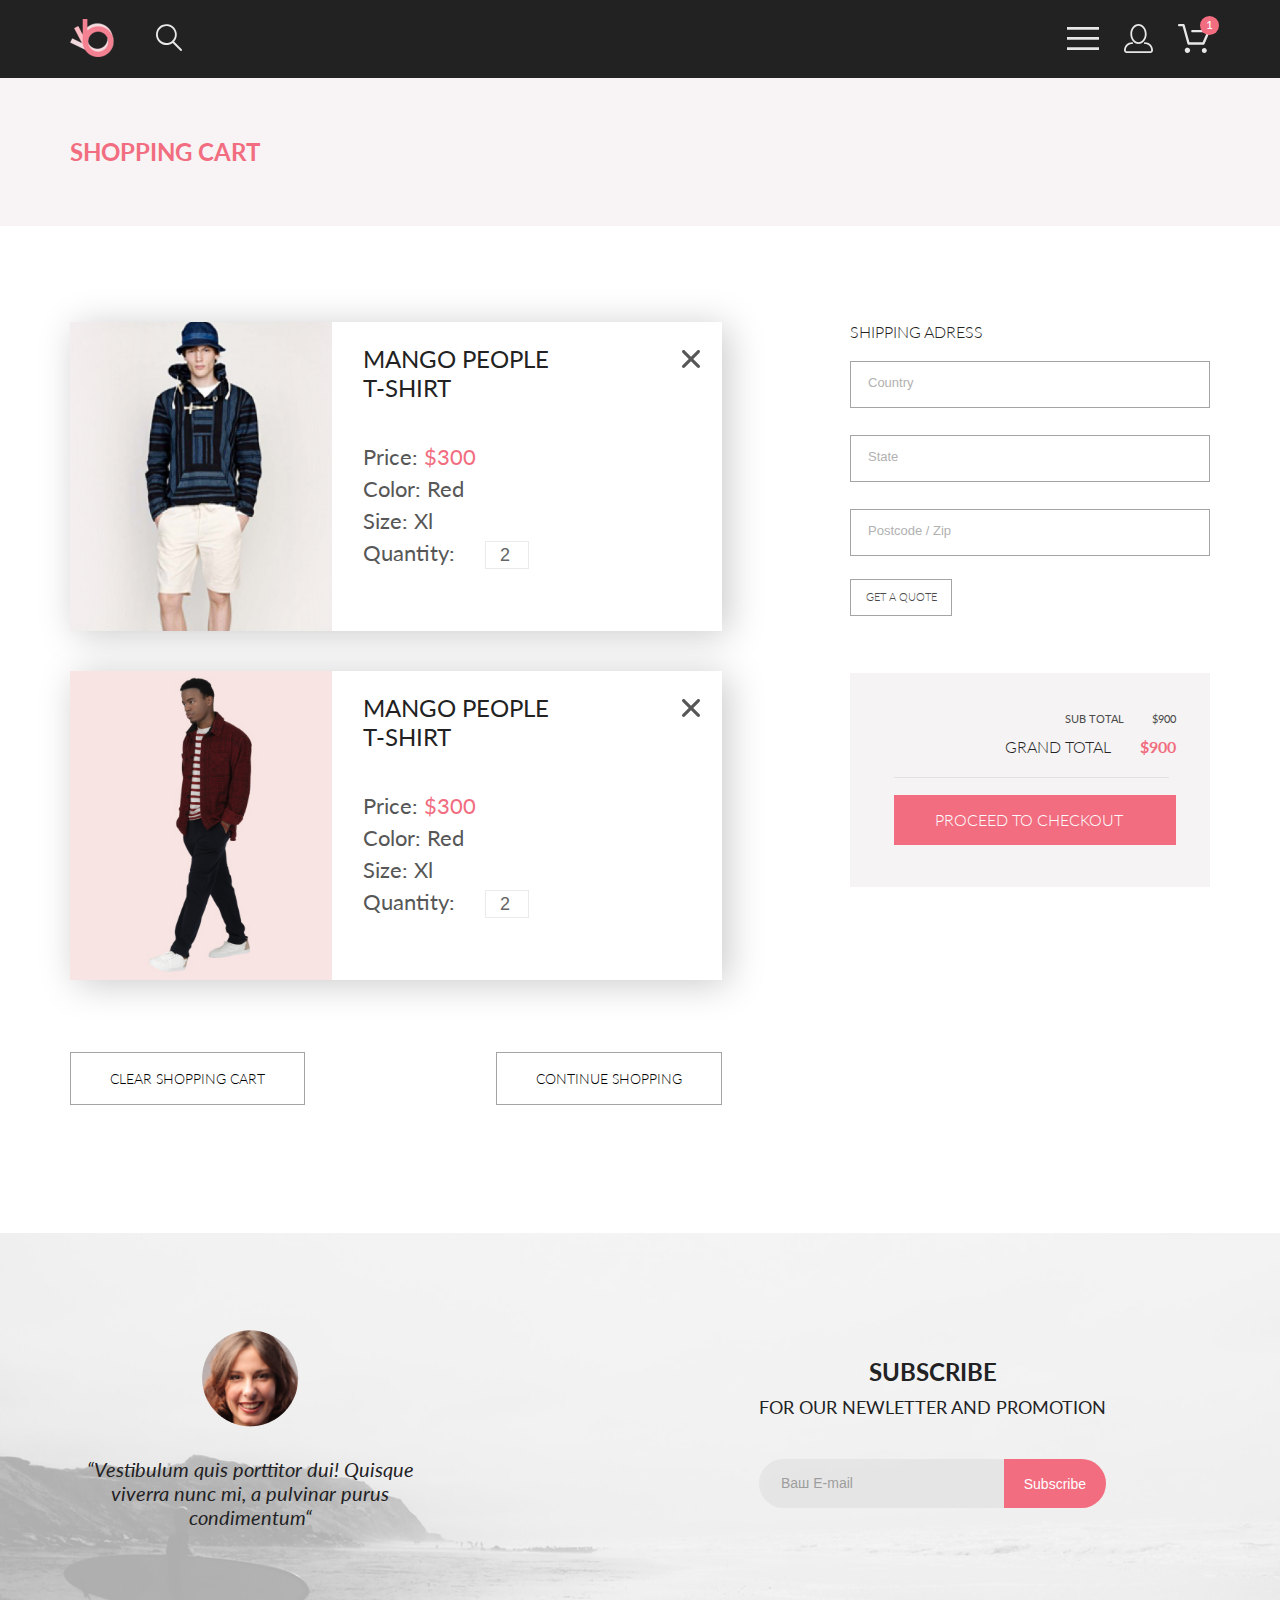
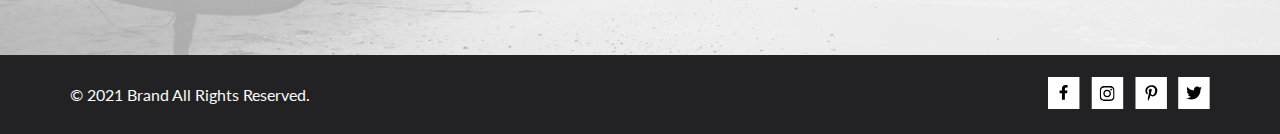
<file: cart.html>
<!DOCTYPE html>
<html lang="en">

<head>
  <meta charset="UTF-8">
  <meta http-equiv="X-UA-Compatible" content="IE=edge">
  <meta name="viewport" content="width=device-width, initial-scale=1.0">
  <link rel="icon" type="image/png" sizes="32x32" href="img/logo.png">
  <link rel="preconnect" href="https://fonts.gstatic.com">
  <link href="https://fonts.googleapis.com/css2?family=Lato:wght@300;400;700&display=swap" rel="stylesheet">
  <link rel="stylesheet" href="css/style.css">
  <title>Shop</title>
</head>

<body>
  <header class="top center">
    <div class="top__left">
      <a class="logo" href="index.html"><img src="img/logo.png" alt="Logo"></a>
      <form class="top__form" action="#">
        <button class="top__form-btn">
          <svg class="top__icon__search" width="27" height="28" viewBox="0 0 27 28" fill="none"
            xmlns="http://www.w3.org/2000/svg">
            <path
              d="M19.0586 17.6249C20.6703 15.8648 21.6272 13.6038 21.7688 11.2215C21.9103 8.8392 21.2279 6.48075 19.836 4.5422C18.4441 2.60365 16.4275 1.20306 14.125 0.575643C11.8224 -0.0517774 9.37412 0.132183 7.19119 1.09663C5.00826 2.06108 3.22365 3.74727 2.13706 5.87205C1.05047 7.99682 0.728077 10.4308 1.22402 12.7652C1.71996 15.0996 3.00403 17.1922 4.8606 18.6917C6.71717 20.1912 9.03316 21.0063 11.4196 20.9999C13.672 21.003 15.8635 20.269 17.6597 18.9099L25.4076 26.7169C25.4931 26.806 25.5956 26.8771 25.7089 26.926C25.8222 26.975 25.9442 27.0008 26.0676 27.0019C26.1913 27.0023 26.3138 26.9772 26.4273 26.9282C26.5409 26.8792 26.6431 26.8072 26.7276 26.7169C26.9016 26.536 26.9987 26.2949 26.9987 26.0439C26.9987 25.793 26.9016 25.5518 26.7276 25.3709L19.0586 17.6249ZM2.88565 10.4999C2.89848 8.81465 3.40996 7.17089 4.35561 5.77587C5.30126 4.38086 6.63875 3.29703 8.19946 2.66102C9.76017 2.02501 11.4742 1.86529 13.1256 2.202C14.7769 2.53871 16.2917 3.35678 17.4788 4.55307C18.6659 5.74935 19.4722 7.27031 19.7962 8.92421C20.1202 10.5781 19.9473 12.2909 19.2993 13.8467C18.6512 15.4024 17.5571 16.7315 16.1549 17.6664C14.7526 18.6013 13.105 19.1001 11.4196 19.0999C9.14819 19.0891 6.97384 18.1774 5.37386 16.5651C3.77388 14.9527 2.879 12.7714 2.88565 10.4999Z"
              fill="#E8E8E8" />
          </svg>
        </button>

        <input class="top__form-input" type="text">
      </form>
    </div>

    <div class="top__right">
      <input class="burger" type="checkbox" name="menu__burger" id="switch" checked>

      <label class="top__icons" for="switch">
        <svg width="32" height="23" viewBox="0 0 32 23" fill="none" xmlns="http://www.w3.org/2000/svg">
          <path d="M0 23V20.31H32V23H0ZM0 12.76V10.07H32V12.76H0ZM0 2.69V0H32V2.69H0Z" fill="#E8E8E8" />
        </svg>
      </label>

      <nav class="menu__burger">
        <div class="menu__close">
          <label for="switch">
            <svg class="menu__close__img" width="13" height="13" viewBox="0 0 13 13" fill="none"
              xmlns="http://www.w3.org/2000/svg">
              <path
                d="M7.4158 6.00409L11.7158 1.71409C11.9041 1.52579 12.0099 1.27039 12.0099 1.00409C12.0099 0.73779 11.9041 0.482395 11.7158 0.294092C11.5275 0.105788 11.2721 0 11.0058 0C10.7395 0 10.4841 0.105788 10.2958 0.294092L6.0058 4.59409L1.7158 0.294092C1.52749 0.105788 1.2721 -1.9841e-09 1.0058 0C0.739497 1.9841e-09 0.484102 0.105788 0.295798 0.294092C0.107495 0.482395 0.0017066 0.73779 0.0017066 1.00409C0.0017066 1.27039 0.107495 1.52579 0.295798 1.71409L4.5958 6.00409L0.295798 10.2941C0.20207 10.3871 0.127676 10.4977 0.0769072 10.6195C0.0261385 10.7414 0 10.8721 0 11.0041C0 11.1361 0.0261385 11.2668 0.0769072 11.3887C0.127676 11.5105 0.20207 11.6211 0.295798 11.7141C0.388761 11.8078 0.499362 11.8822 0.621222 11.933C0.743081 11.9838 0.873786 12.0099 1.0058 12.0099C1.13781 12.0099 1.26852 11.9838 1.39038 11.933C1.51223 11.8822 1.62284 11.8078 1.7158 11.7141L6.0058 7.41409L10.2958 11.7141C10.3888 11.8078 10.4994 11.8822 10.6212 11.933C10.7431 11.9838 10.8738 12.0099 11.0058 12.0099C11.1378 12.0099 11.2685 11.9838 11.3904 11.933C11.5122 11.8822 11.6228 11.8078 11.7158 11.7141C11.8095 11.6211 11.8839 11.5105 11.9347 11.3887C11.9855 11.2668 12.0116 11.1361 12.0116 11.0041C12.0116 10.8721 11.9855 10.7414 11.9347 10.6195C11.8839 10.4977 11.8095 10.3871 11.7158 10.2941L7.4158 6.00409Z"
                fill="#6F6E6E" />
            </svg>
          </label>
        </div>
        <h2 class="menu__head"><a class="menu__header" href="catalog.html">Menu</a></h2>
        <ul class="menu__list">
          <li class="menu__items">
            <h3 class="menu__title"> <a class="menu__title__link" href="#">MAN</a></h3>
            <ul>
              <li class="menu__item"><a href="#" class="menu__link">Accessories</a></li>
              <li class="menu__item"><a href="#" class="menu__link">Bags</a></li>
              <li class="menu__item"><a href="#" class="menu__link">Denim</a></li>
              <li class="menu__item"><a href="#" class="menu__link">T-Shirts</a></li>
            </ul>
          </li>
          <li class="menu__items">
            <h3 class="menu__title"> <a class="menu__title__link" href="#">WOMAN</a></h3>
            <ul>
              <li class="menu__item"> <a href="#" class="menu__link">Accessories</a></li>
              <li class="menu__item"> <a href="#" class="menu__link">Jackets & Coats</a></li>
              <li class="menu__item"> <a href="#" class="menu__link">Polos</a></li>
              <li class="menu__item"> <a href="#" class="menu__link">T-Shirts</a></li>
              <li class="menu__item"> <a href="#" class="menu__link">Shirts</a></li>
            </ul>
          </li>
          <li class="menu__items">
            <h3 class="menu__title"> <a class="menu__title__link" href="#">KIDS</a></h3>
            <ul>
              <li class="menu__item"> <a href="#" class="menu__link">Accessories</a></li>
              <li class="menu__item"> <a href="#" class="menu__link">Jackets & Coats</a></li>
              <li class="menu__item"> <a href="#" class="menu__link">Polos</a></li>
              <li class="menu__item"> <a href="#" class="menu__link">T-Shirts</a></li>
              <li class="menu__item"> <a href="#" class="menu__link">Shirts</a></li>
              <li class="menu__item"> <a href="#" class="menu__link">Bags</a></li>
            </ul>
          </li>
          <div class="mob__icons">
            <a class="top__icons" href="registration.html">
              <svg width="30" height="30" viewBox="0 0 30 30" fill="none" xmlns="http://www.w3.org/2000/svg">
                <path
                  d="M14.6035 20.3901C19.1035 20.3901 22.7595 15.9171 22.7595 10.4211C22.7595 4.92512 19.1035 0.453125 14.6035 0.453125C13.4666 0.474866 12.3498 0.756523 11.3386 1.27652C10.3274 1.79652 9.44859 2.54106 8.76953 3.45312C7.23015 5.44885 6.4117 7.90694 6.44751 10.4271C6.44751 15.9181 10.1035 20.3901 14.6035 20.3901ZM14.6035 2.26612C18.1035 2.26612 20.9475 5.92513 20.9475 10.4221C20.9475 14.9191 18.1015 18.5781 14.6035 18.5781C11.1055 18.5781 8.25954 14.9181 8.25854 10.4221C8.25754 5.92613 11.1035 2.26612 14.6035 2.26612ZM20.9475 18.5781C20.7071 18.5781 20.4765 18.6736 20.3065 18.8436C20.1365 19.0136 20.041 19.2442 20.041 19.4846C20.041 19.725 20.1365 19.9556 20.3065 20.1256C20.4765 20.2956 20.7071 20.3911 20.9475 20.3911C22.6295 20.393 24.2421 21.062 25.4314 22.2513C26.6207 23.4406 27.2897 25.0532 27.2915 26.7351C27.291 26.9753 27.1953 27.2054 27.0255 27.3752C26.8557 27.545 26.6256 27.6406 26.3855 27.6411H2.82349C2.58336 27.6406 2.35327 27.545 2.18347 27.3752C2.01368 27.2054 1.91801 26.9753 1.91748 26.7351C1.9196 25.0532 2.58868 23.4409 3.77795 22.2516C4.96723 21.0623 6.57959 20.3932 8.26147 20.3911C8.50176 20.3911 8.73219 20.2957 8.9021 20.1258C9.07201 19.9559 9.16748 19.7254 9.16748 19.4851C9.16748 19.2448 9.07201 19.0144 8.9021 18.8445C8.73219 18.6746 8.50176 18.5791 8.26147 18.5791C6.09893 18.581 4.02553 19.4407 2.49609 20.9695C0.96666 22.4984 0.106163 24.5716 0.103516 26.7341C0.10431 27.455 0.391017 28.1461 0.900757 28.6559C1.4105 29.1656 2.10163 29.4523 2.82251 29.4531H26.3855C27.1062 29.4521 27.7971 29.1652 28.3066 28.6555C28.8162 28.1458 29.1027 27.4548 29.1035 26.7341C29.1009 24.5718 28.2408 22.4989 26.7118 20.9699C25.1828 19.4409 23.1098 18.5808 20.9475 18.5781Z"
                  fill="black" />
              </svg>
            </a>
            <a class="top__icons" href="cart.html">
              <svg width="33" height="30" viewBox="0 0 33 30" fill="none" xmlns="http://www.w3.org/2000/svg">
                <path
                  d="M26.5056 29.4531C25.8579 29.427 25.2462 29.1479 24.8019 28.6758C24.3576 28.2037 24.1161 27.5763 24.1292 26.9281C24.1422 26.28 24.4089 25.6628 24.8719 25.2091C25.335 24.7553 25.9574 24.5012 26.6057 24.5012C27.254 24.5012 27.8763 24.7553 28.3394 25.2091C28.8024 25.6628 29.0691 26.28 29.0822 26.9281C29.0952 27.5763 28.8537 28.2037 28.4094 28.6758C27.9651 29.1479 27.3534 29.427 26.7057 29.4531H26.5056ZM7.05762 26.7731C7.05762 26.2431 7.2148 25.7249 7.50928 25.2842C7.80376 24.8435 8.22233 24.5 8.71204 24.2971C9.20174 24.0943 9.74063 24.0412 10.2605 24.1446C10.7804 24.248 11.2579 24.5033 11.6327 24.8781C12.0075 25.2529 12.2628 25.7304 12.3662 26.2503C12.4696 26.7702 12.4165 27.309 12.2136 27.7987C12.0108 28.2884 11.6673 28.707 11.2266 29.0015C10.7858 29.296 10.2677 29.4531 9.73767 29.4531C9.38556 29.4534 9.03681 29.3843 8.71143 29.2497C8.38604 29.1151 8.09038 28.9178 7.84131 28.6689C7.59224 28.42 7.3947 28.1245 7.25989 27.7992C7.12508 27.4739 7.05566 27.1252 7.05566 26.7731H7.05762ZM10.8577 21.1391C10.5982 21.1399 10.3456 21.0555 10.1388 20.8989C9.93195 20.7422 9.78227 20.5221 9.71265 20.2721L4.87964 2.81713H1.48669C1.17321 2.81713 0.872547 2.6926 0.650879 2.47093C0.429211 2.24926 0.304688 1.94862 0.304688 1.63513C0.304688 1.32164 0.429211 1.021 0.650879 0.79933C0.872547 0.577662 1.17321 0.453131 1.48669 0.453131H5.7677C6.02719 0.452318 6.27973 0.536845 6.48645 0.693693C6.69317 0.850541 6.84253 1.07101 6.91162 1.32113L11.7446 18.7761H24.9226L29.3057 8.72813H14.7057C14.5475 8.73273 14.39 8.70555 14.2426 8.64819C14.0951 8.59083 13.9606 8.50447 13.847 8.39421C13.7335 8.28395 13.6433 8.15204 13.5817 8.00628C13.52 7.86052 13.4883 7.70388 13.4883 7.54563C13.4883 7.38738 13.52 7.23074 13.5817 7.08498C13.6433 6.93922 13.7335 6.80731 13.847 6.69705C13.9606 6.58679 14.0951 6.50043 14.2426 6.44307C14.39 6.38571 14.5475 6.35853 14.7057 6.36313H31.1187C31.3143 6.36309 31.5069 6.41179 31.6791 6.50485C31.8512 6.5979 31.9975 6.73238 32.1046 6.89613C32.2125 7.06041 32.2781 7.24882 32.2955 7.44457C32.313 7.64033 32.2818 7.83736 32.2047 8.01813L26.7997 20.4301C26.7073 20.6408 26.5556 20.8199 26.3632 20.9458C26.1707 21.0717 25.9457 21.1389 25.7157 21.1391H10.8577Z"
                  fill="black" />
              </svg>
            </a>
          </div>
        </ul>
      </nav>

      <a class="top__icons icons__desctop" href="registration.html">
        <svg width="29" height="29" viewBox="0 0 29 29" fill="none" xmlns="http://www.w3.org/2000/svg">
          <path
            d="M14.5 19.937C19 19.937 22.656 15.464 22.656 9.968C22.656 4.472 19 0 14.5 0C13.3631 0.0217413 12.2463 0.303398 11.2351 0.823397C10.2239 1.34339 9.34507 2.08794 8.66602 3C7.12663 4.99573 6.30819 7.45381 6.34399 9.974C6.34399 15.465 10 19.937 14.5 19.937ZM14.5 1.813C18 1.813 20.844 5.472 20.844 9.969C20.844 14.466 17.998 18.125 14.5 18.125C11.002 18.125 8.15603 14.465 8.15503 9.969C8.15403 5.473 11 1.813 14.5 1.813ZM20.844 18.125C20.6036 18.125 20.373 18.2205 20.203 18.3905C20.033 18.5605 19.9375 18.7911 19.9375 19.0315C19.9375 19.2719 20.033 19.5025 20.203 19.6725C20.373 19.8425 20.6036 19.938 20.844 19.938C22.526 19.9399 24.1386 20.6088 25.3279 21.7982C26.5172 22.9875 27.1861 24.6 27.188 26.282C27.1875 26.5221 27.0918 26.7523 26.922 26.9221C26.7522 27.0918 26.5221 27.1875 26.282 27.188H2.71997C2.47985 27.1875 2.24975 27.0918 2.07996 26.9221C1.91016 26.7523 1.81449 26.5221 1.81396 26.282C1.81608 24.6001 2.48517 22.9877 3.67444 21.7985C4.86371 20.6092 6.47608 19.9401 8.15796 19.938C8.39824 19.938 8.62868 19.8425 8.79858 19.6726C8.96849 19.5027 9.06396 19.2723 9.06396 19.032C9.06396 18.7917 8.96849 18.5613 8.79858 18.3914C8.62868 18.2215 8.39824 18.126 8.15796 18.126C5.99541 18.1279 3.92201 18.9875 2.39258 20.5164C0.863144 22.0453 0.00264777 24.1185 0 26.281C0.000794067 27.0019 0.287502 27.693 0.797241 28.2027C1.30698 28.7125 1.99811 28.9992 2.71899 29H26.282C27.0027 28.9989 27.6936 28.7121 28.2031 28.2024C28.7126 27.6927 28.9992 27.0017 29 26.281C28.9974 24.1187 28.1372 22.0457 26.6083 20.5168C25.0793 18.9878 23.0063 18.1276 20.844 18.125Z"
            fill="#E8E8E8" />
        </svg>
      </a>

      <a class="top__icons icons__desctop" href="cart.html">
        <svg width="32" height="29" viewBox="0 0 32 29" fill="none" xmlns="http://www.w3.org/2000/svg">
          <path
            d="M26.2009 29C25.5532 28.9738 24.9415 28.6948 24.4972 28.2227C24.0529 27.7506 23.8114 27.1232 23.8245 26.475C23.8376 25.8269 24.1043 25.2097 24.5673 24.7559C25.0303 24.3022 25.6527 24.048 26.301 24.048C26.9493 24.048 27.5717 24.3022 28.0347 24.7559C28.4977 25.2097 28.7644 25.8269 28.7775 26.475C28.7906 27.1232 28.549 27.7506 28.1047 28.2227C27.6604 28.6948 27.0488 28.9738 26.401 29H26.2009ZM6.75293 26.32C6.75293 25.79 6.91011 25.2718 7.20459 24.8311C7.49907 24.3904 7.91764 24.0469 8.40735 23.844C8.89705 23.6412 9.43594 23.5881 9.95581 23.6915C10.4757 23.7949 10.9532 24.0502 11.328 24.425C11.7028 24.7998 11.9581 25.2773 12.0615 25.7972C12.1649 26.317 12.1118 26.8559 11.9089 27.3456C11.7061 27.8353 11.3626 28.2539 10.9219 28.5483C10.4812 28.8428 9.96304 29 9.43298 29C9.08087 29.0003 8.73212 28.9311 8.40674 28.7966C8.08136 28.662 7.78569 28.4646 7.53662 28.2158C7.28755 27.9669 7.09001 27.6713 6.9552 27.3461C6.82039 27.0208 6.75098 26.6721 6.75098 26.32H6.75293ZM10.553 20.686C10.2935 20.6868 10.0409 20.6024 9.83411 20.4457C9.62727 20.2891 9.47758 20.0689 9.40796 19.819L4.57495 2.36401H1.18201C0.868521 2.36401 0.567859 2.23947 0.346191 2.01781C0.124523 1.79614 0 1.49549 0 1.18201C0 0.868519 0.124523 0.567873 0.346191 0.346205C0.567859 0.124537 0.868521 5.81268e-06 1.18201 5.81268e-06H5.46301C5.7225 -0.00080736 5.97504 0.0837201 6.18176 0.240568C6.38848 0.397416 6.53784 0.617884 6.60693 0.868006L11.4399 18.323H24.6179L29.001 8.27501H14.401C14.2428 8.27961 14.0854 8.25242 13.9379 8.19507C13.7904 8.13771 13.6559 8.05134 13.5424 7.94108C13.4288 7.83082 13.3386 7.69891 13.277 7.55315C13.2154 7.40739 13.1836 7.25075 13.1836 7.0925C13.1836 6.93426 13.2154 6.77762 13.277 6.63186C13.3386 6.4861 13.4288 6.35419 13.5424 6.24393C13.6559 6.13367 13.7904 6.0473 13.9379 5.98994C14.0854 5.93259 14.2428 5.90541 14.401 5.91001H30.814C31.0097 5.90996 31.2022 5.95866 31.3744 6.05172C31.5465 6.14478 31.6928 6.27926 31.7999 6.44301C31.9078 6.60729 31.9734 6.79569 31.9908 6.99145C32.0083 7.18721 31.9771 7.38424 31.9 7.565L26.495 19.977C26.4026 20.1876 26.251 20.3668 26.0585 20.4927C25.866 20.6186 25.641 20.6858 25.411 20.686H10.553Z"
            fill="#E8E8E8" />
        </svg>
      </a>

      <div class="red_circle">
        <span>1</span>
      </div>
    </div>
  </header>

  <section class="Breadcrumb center">
    <div class="Breadcrumb__left tracking-in-expand-fwd">
      <h2 class="Breadcrumb__heading">SHOPPING CART</h2>
    </div>
  </section>

  <section class="basket center">

    <div class="basket__cards">

      <div class="basket__card">
        <img class="basket__card__img" src="img/fetured-item3.jpg" alt="Product">
        <div class="basket__card__content">
          <div class="basket__card__heading">
            <a href="product.html">
              <h2>MANGO PEOPLE T-SHIRT </h2>
            </a>
            <div class="card__close">
              <svg class="basket__card__icon" width="18" height="18" viewBox="0 0 18 18" fill="none"
                xmlns="http://www.w3.org/2000/svg">
                <path
                  d="M11.2453 9L17.5302 2.71516C17.8285 2.41741 17.9962 2.01336 17.9966 1.59191C17.997 1.17045 17.8299 0.76611 17.5322 0.467833C17.2344 0.169555 16.8304 0.00177586 16.4089 0.00140366C15.9875 0.00103146 15.5831 0.168097 15.2848 0.465848L9 6.75069L2.71516 0.465848C2.41688 0.167571 2.01233 0 1.5905 0C1.16868 0 0.764125 0.167571 0.465848 0.465848C0.167571 0.764125 0 1.16868 0 1.5905C0 2.01233 0.167571 2.41688 0.465848 2.71516L6.75069 9L0.465848 15.2848C0.167571 15.5831 0 15.9877 0 16.4095C0 16.8313 0.167571 17.2359 0.465848 17.5342C0.764125 17.8324 1.16868 18 1.5905 18C2.01233 18 2.41688 17.8324 2.71516 17.5342L9 11.2493L15.2848 17.5342C15.5831 17.8324 15.9877 18 16.4095 18C16.8313 18 17.2359 17.8324 17.5342 17.5342C17.8324 17.2359 18 16.8313 18 16.4095C18 15.9877 17.8324 15.5831 17.5342 15.2848L11.2453 9Z"
                  fill="#575757" />
              </svg>
            </div>
          </div>
          <div class="basket__card__selection">
            <ul class="basket__card__roster">
              <li class="basket__card__items"><span>Price: </span><span class="basket__card__price">$300</span></li>
              <li class="basket__card__items"><span>Color: </span><span class="basket__card__color">Red</span></li>
              <li class="basket__card__items"><span>Size: </span><span class="basket__card__size">Xl</span></li>
              <li class="basket__card__items"><span>Quantity:
                  <input class="basket__card__quantity" type="text" name="card-quantity" maxlength="1"
                    id="card-quantity" value="2" onfocus="this.value=''">
            </ul>
          </div>
        </div>
      </div>
      <div class="basket__card">
        <img class="basket__card__img" src="img/product/product_2.jpg" alt="Product">
        <div class="basket__card__content">
          <div class="basket__card__heading">
            <a href="product.html">
              <h2>MANGO PEOPLE T-SHIRT </h2>
            </a>
            <div class="card__close">
              <svg class="basket__card__icon" width="18" height="18" viewBox="0 0 18 18" fill="none"
                xmlns="http://www.w3.org/2000/svg">
                <path
                  d="M11.2453 9L17.5302 2.71516C17.8285 2.41741 17.9962 2.01336 17.9966 1.59191C17.997 1.17045 17.8299 0.76611 17.5322 0.467833C17.2344 0.169555 16.8304 0.00177586 16.4089 0.00140366C15.9875 0.00103146 15.5831 0.168097 15.2848 0.465848L9 6.75069L2.71516 0.465848C2.41688 0.167571 2.01233 0 1.5905 0C1.16868 0 0.764125 0.167571 0.465848 0.465848C0.167571 0.764125 0 1.16868 0 1.5905C0 2.01233 0.167571 2.41688 0.465848 2.71516L6.75069 9L0.465848 15.2848C0.167571 15.5831 0 15.9877 0 16.4095C0 16.8313 0.167571 17.2359 0.465848 17.5342C0.764125 17.8324 1.16868 18 1.5905 18C2.01233 18 2.41688 17.8324 2.71516 17.5342L9 11.2493L15.2848 17.5342C15.5831 17.8324 15.9877 18 16.4095 18C16.8313 18 17.2359 17.8324 17.5342 17.5342C17.8324 17.2359 18 16.8313 18 16.4095C18 15.9877 17.8324 15.5831 17.5342 15.2848L11.2453 9Z"
                  fill="#575757" />
              </svg>
            </div>

          </div>
          <div class="basket__card__selection">
            <ul class="basket__card__roster">
              <li class="basket__card__items"><span>Price: </span><span class="basket__card__price">$300</span></li>
              <li class="basket__card__items"><span>Color: </span><span class="basket__card__color">Red</span></li>
              <li class="basket__card__items"><span>Size: </span><span class="basket__card__size">Xl</span></li>
              <li class="basket__card__items"><span>Quantity: </span>
                <input class="basket__card__quantity" type="text" name="card-quantity" maxlength="1" id="card-quantity"
                  value="2" onfocus="this.value=''">
            </ul>
          </div>
        </div>
      </div>
      <div class="basket__buttons">
        <a href="#" class="basket__btn">CLEAR SHOPPING CART</a>
        <a href="#" class="basket__btn">CONTINUE SHOPPING</a>
      </div>
    </div>

    <div class="basket__order">
      <form class="basket__form" action="#">
        <div class="basket__form__heading">
          SHIPPING ADRESS
        </div>
        <input class="basket__form__input" type="text" name="country" id="country" value="Country"
          onfocus="this.value=''">
        <input class="basket__form__input" type="text" name="state" id="state" value="State" onfocus="this.value=''">
        <input class="basket__form__input" type="text" name="postcode" id="postcode" value="Postcode / Zip"
          onfocus="this.value=''">

        <a href="#" class="basket__form__btn">GET A QUOTE</a>
      </form>


      <div class="basket__checkout">
        <div class="sub">
          <div class="sub__heading">
            SUB TOTAL <span class="sub__price">$900</span>
          </div>
        </div>
        <div class="grand">
          <div class="grand__heading">
            GRAND TOTAL <span class="grand__price">$900</span>
          </div>
        </div>
        <div class="basket__checkout__line"></div>
        <a href="#" class="basket__checkout__btn">PROCEED TO CHECKOUT</a>
      </div>
    </div>

  </section>

  <section class=" subscribe center">
    <div class="subscribe__info">
      <img src="img/Intersect.png" alt="User_photo">
      <p class="subscribe__info__text"><i>
          “Vestibulum quis porttitor dui! Quisque viverra nunc mi, a pulvinar purus
          condimentum“
        </i>
      </p>
    </div>
    <div class="subscribe__item">
      <h2 class="subscribe__item__heading">
        SUBSCRIBE
      </h2>
      <p class="subscribe__item__text">
        FOR OUR NEWLETTER AND PROMOTION
      </p>
      <form class="subscribe__item__form" action="#">
        <input type="email" class="subscribe__input" placeholder="Ваш E-mail" onfocus="this.value=''" required>
        <input type="submit" class="subscribe__btn" value="Subscribe">
      </form>
    </div>
  </section>

  <footer class="center">
    <div class="footer_left">
      <p class="footer__text">&copy 2021 Brand All Rights Reserved.</p>
    </div>

    <div class="footer_icons">
      <a class="footer__icons" href="http://www.facebook.com" title="facebook">
        <svg class="footer__icon" width="32" height="32" viewBox="0 0 32 32" fill="none"
          xmlns="http://www.w3.org/2000/svg">
          <path d="M31.4506 0H0V32H31.4506V0Z" fill="white" />
          <path class="icons-in"
            d="M19.0884 16.28L19.5069 13.616H16.8902V11.8873C16.8902 11.1585 17.2557 10.4481 18.4277 10.4481H19.6172V8.17997C19.6172 8.17997 18.5377 8 17.5056 8C15.3507 8 13.9422 9.27593 13.9422 11.5857V13.616H11.5469V16.28H13.9422V22.72H16.8902V16.28H19.0884Z"
            fill="black" />
        </svg></a>

      <a class="footer__icons" href="http://www.instagram.com" title="instagram">
        <svg class="footer__icon" width="33" height="32" viewBox="0 0 33 32" fill="none"
          xmlns="http://www.w3.org/2000/svg">
          <path d="M32.1889 0H0.738281V32H32.1889V0Z" fill="white" />
          <g clip-path="url(#clip0)">
            <path class="icons-in"
              d="M16.139 12.6816C14.0238 12.6816 12.3177 14.3849 12.3177 16.4966C12.3177 18.6083 14.0238 20.3117 16.139 20.3117C18.2541 20.3117 19.9602 18.6083 19.9602 16.4966C19.9602 14.3849 18.2541 12.6816 16.139 12.6816ZM16.139 18.9769C14.7721 18.9769 13.6547 17.8646 13.6547 16.4966C13.6547 15.1287 14.7688 14.0164 16.139 14.0164C17.5092 14.0164 18.6233 15.1287 18.6233 16.4966C18.6233 17.8646 17.5058 18.9769 16.139 18.9769ZM21.0078 12.5255C21.0078 13.0203 20.6087 13.4154 20.1165 13.4154C19.621 13.4154 19.2252 13.0169 19.2252 12.5255C19.2252 12.0341 19.6243 11.6357 20.1165 11.6357C20.6087 11.6357 21.0078 12.0341 21.0078 12.5255ZM23.5386 13.4287C23.4821 12.2367 23.2094 11.1808 22.3347 10.3109C21.4634 9.44097 20.4058 9.1687 19.2119 9.10894C17.9814 9.03921 14.2932 9.03921 13.0627 9.10894C11.8721 9.16538 10.8145 9.43765 9.93987 10.3076C9.06522 11.1775 8.79584 12.2333 8.73597 13.4253C8.66613 14.6539 8.66613 18.3361 8.73597 19.5646C8.79251 20.7566 9.06522 21.8124 9.93987 22.6824C10.8145 23.5523 11.8688 23.8246 13.0627 23.8843C14.2932 23.9541 17.9814 23.9541 19.2119 23.8843C20.4058 23.8279 21.4634 23.5556 22.3347 22.6824C23.2061 21.8124 23.4788 20.7566 23.5386 19.5646C23.6085 18.3361 23.6085 14.6572 23.5386 13.4287ZM21.949 20.8828C21.6895 21.5335 21.1874 22.0349 20.5322 22.2972C19.5511 22.6857 17.2231 22.596 16.139 22.596C15.0548 22.596 12.7235 22.6824 11.7457 22.2972C11.0939 22.0382 10.5917 21.5369 10.329 20.8828C9.93987 19.9033 10.0297 17.5791 10.0297 16.4966C10.0297 15.4142 9.9432 13.0867 10.329 12.1105C10.5884 11.4597 11.0906 10.9583 11.7457 10.696C12.7268 10.3076 15.0548 10.3972 16.139 10.3972C17.2231 10.3972 19.5545 10.3109 20.5322 10.696C21.184 10.955 21.6862 11.4564 21.949 12.1105C22.3381 13.09 22.2483 15.4142 22.2483 16.4966C22.2483 17.5791 22.3381 19.9066 21.949 20.8828Z"
              fill="black" />
          </g>
          <defs>
            <clipPath id="clip0">
              <rect width="14.8991" height="17" fill="white" transform="translate(8.68555 8)" />
            </clipPath>
          </defs>
        </svg></a>

      <a class="footer__icons" href="https://www.pinterest.ru/" title="pinterest">
        <svg class="footer__icon" width="32" height="32" viewBox="0 0 32 32" fill="none"
          xmlns="http://www.w3.org/2000/svg">
          <path d="M31.9252 0H0.474609V32H31.9252V0Z" fill="white" />
          <g clip-path="url(#clip0)">
            <path class="icons-in"
              d="M16.7403 8.20312C13.5556 8.20312 10.4082 10.3406 10.4082 13.8C10.4082 16 11.6374 17.25 12.3823 17.25C12.6896 17.25 12.8666 16.3875 12.8666 16.1438C12.8666 15.8531 12.1309 15.2344 12.1309 14.025C12.1309 11.5125 14.0305 9.73125 16.4889 9.73125C18.6027 9.73125 20.1671 10.9406 20.1671 13.1625C20.1671 14.8219 19.506 17.9344 17.3642 17.9344C16.5913 17.9344 15.9302 17.3719 15.9302 16.5656C15.9302 15.3844 16.7496 14.2406 16.7496 13.0219C16.7496 10.9531 13.835 11.3281 13.835 13.8281C13.835 14.3531 13.9002 14.9344 14.133 15.4125C13.7046 17.2688 12.8293 20.0344 12.8293 21.9469C12.8293 22.5375 12.9131 23.1188 12.969 23.7094C13.0745 23.8281 13.0218 23.8156 13.1832 23.7563C14.7476 21.6 14.6917 21.1781 15.3994 18.3562C15.7812 19.0875 16.7683 19.4812 17.5505 19.4812C20.8469 19.4812 22.3275 16.2469 22.3275 13.3313C22.3275 10.2281 19.6643 8.20312 16.7403 8.20312Z"
              fill="black" />
          </g>
          <defs>
            <clipPath id="clip0">
              <rect width="11.9193" height="16" fill="white" transform="translate(10.4082 8)" />
            </clipPath>
          </defs>
        </svg></a>

      <a class="footer__icons" href="http://www.twitter.com" title="twitter">
        <svg class="footer__icon" width="32" height="32" viewBox="0 0 32 32" fill="none"
          xmlns="http://www.w3.org/2000/svg">
          <path d="M31.6635 0H0.212891V32H31.6635V0Z" fill="white" />
          <g clip-path="url(#clip0)">
            <path class="icons-in"
              d="M22.417 12.7405C22.427 12.8826 22.427 13.0248 22.427 13.1669C22.427 17.5019 19.1498 22.4969 13.1599 22.4969C11.3145 22.4969 9.60022 21.9588 8.1582 21.0248C8.4204 21.0552 8.67247 21.0654 8.94475 21.0654C10.4674 21.0654 11.8691 20.5476 12.9884 19.6644C11.5565 19.6339 10.3565 18.6898 9.94305 17.3903C10.1447 17.4207 10.3464 17.441 10.5582 17.441C10.8506 17.441 11.1431 17.4004 11.4153 17.3294C9.92291 17.0248 8.80355 15.705 8.80355 14.1111V14.0705C9.23715 14.3141 9.74139 14.4664 10.2758 14.4867C9.39849 13.8979 8.82373 12.8928 8.82373 11.7557C8.82373 11.1466 8.98504 10.5882 9.26741 10.1009C10.8708 12.0908 13.2809 13.3902 15.9833 13.5324C15.9329 13.2887 15.9027 13.035 15.9027 12.7811C15.9027 10.974 17.3548 9.50195 19.1598 9.50195C20.0976 9.50195 20.9446 9.89789 21.5396 10.5375C22.2757 10.3954 22.9816 10.1212 23.6068 9.74561C23.3648 10.507 22.8505 11.1466 22.1749 11.5527C22.8304 11.4817 23.4657 11.2989 24.0505 11.0451C23.6069 11.6948 23.0522 12.2735 22.417 12.7405Z"
              fill="black" />
          </g>
          <defs>
            <clipPath id="clip0">
              <rect width="15.8924" height="16" fill="white" transform="translate(8.1582 8)" />
            </clipPath>
          </defs>
        </svg></a>
    </div>
  </footer>
</body>

</html>
</file>
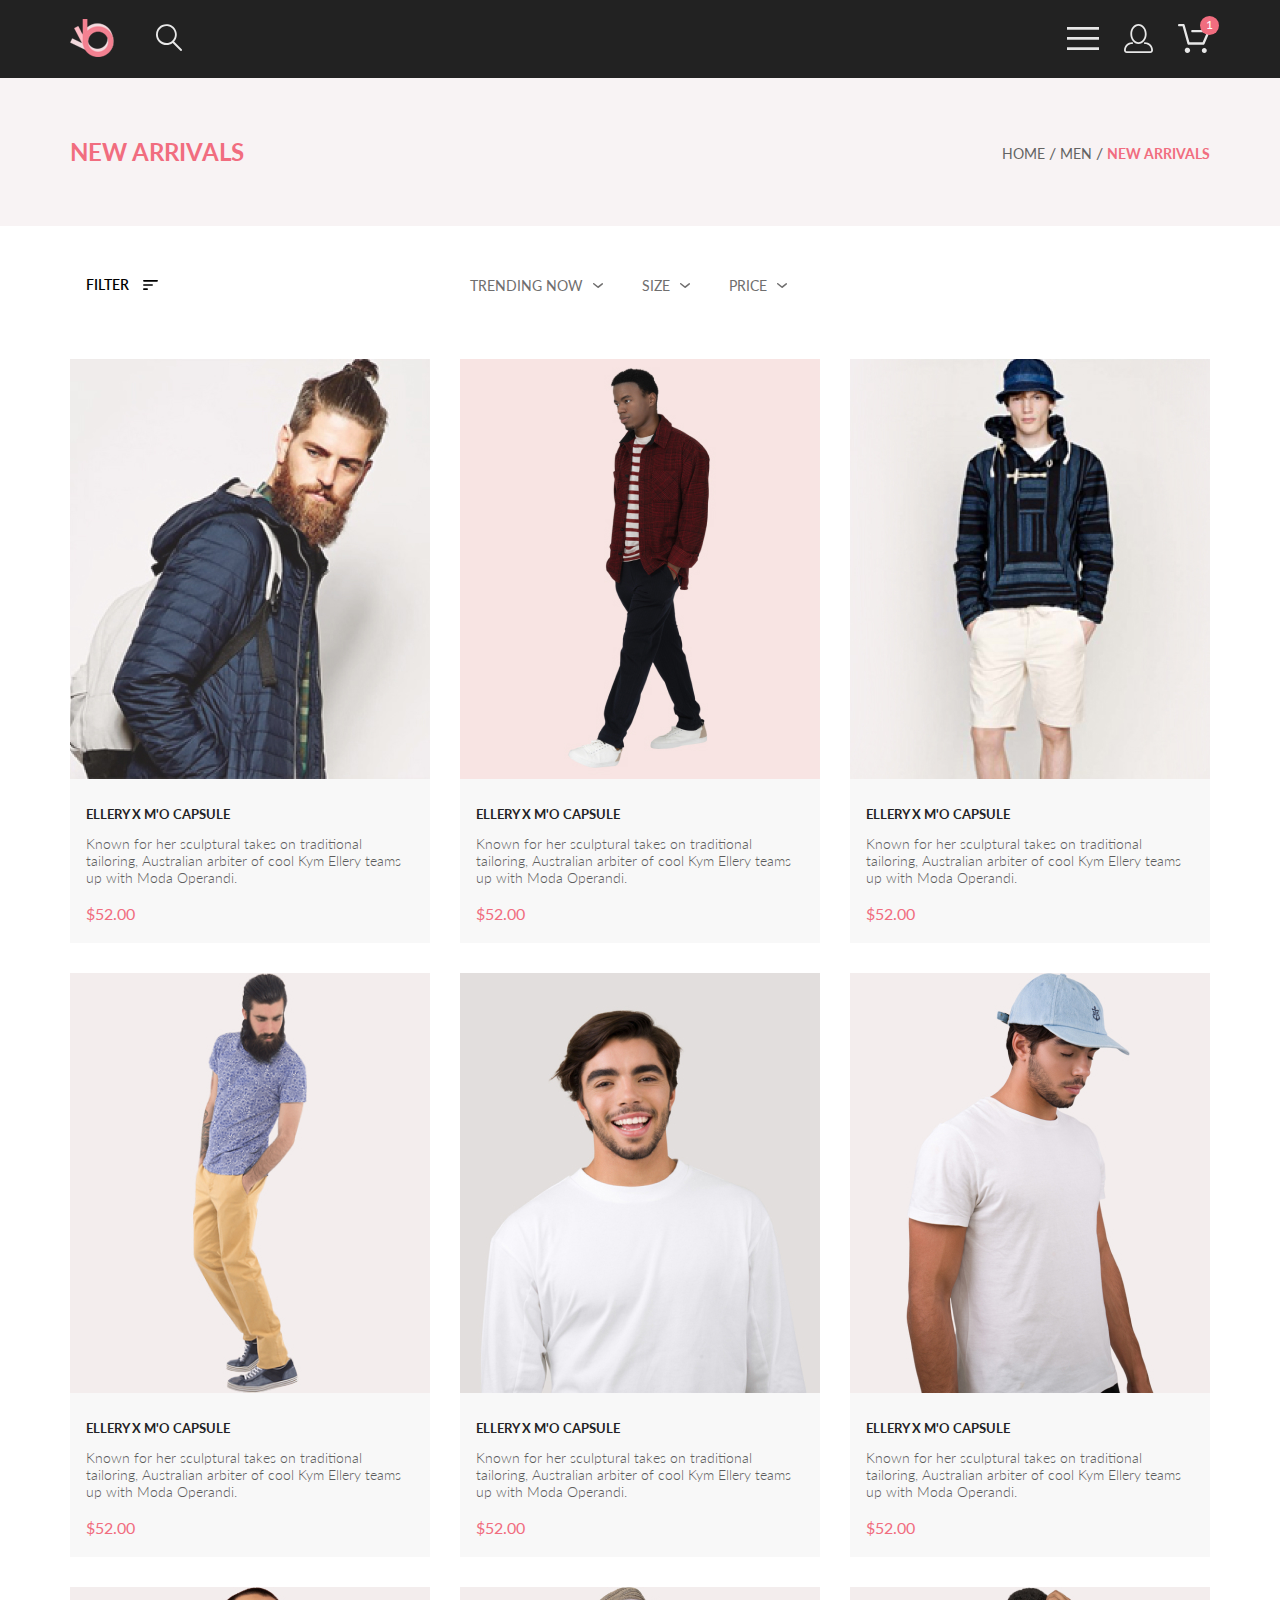
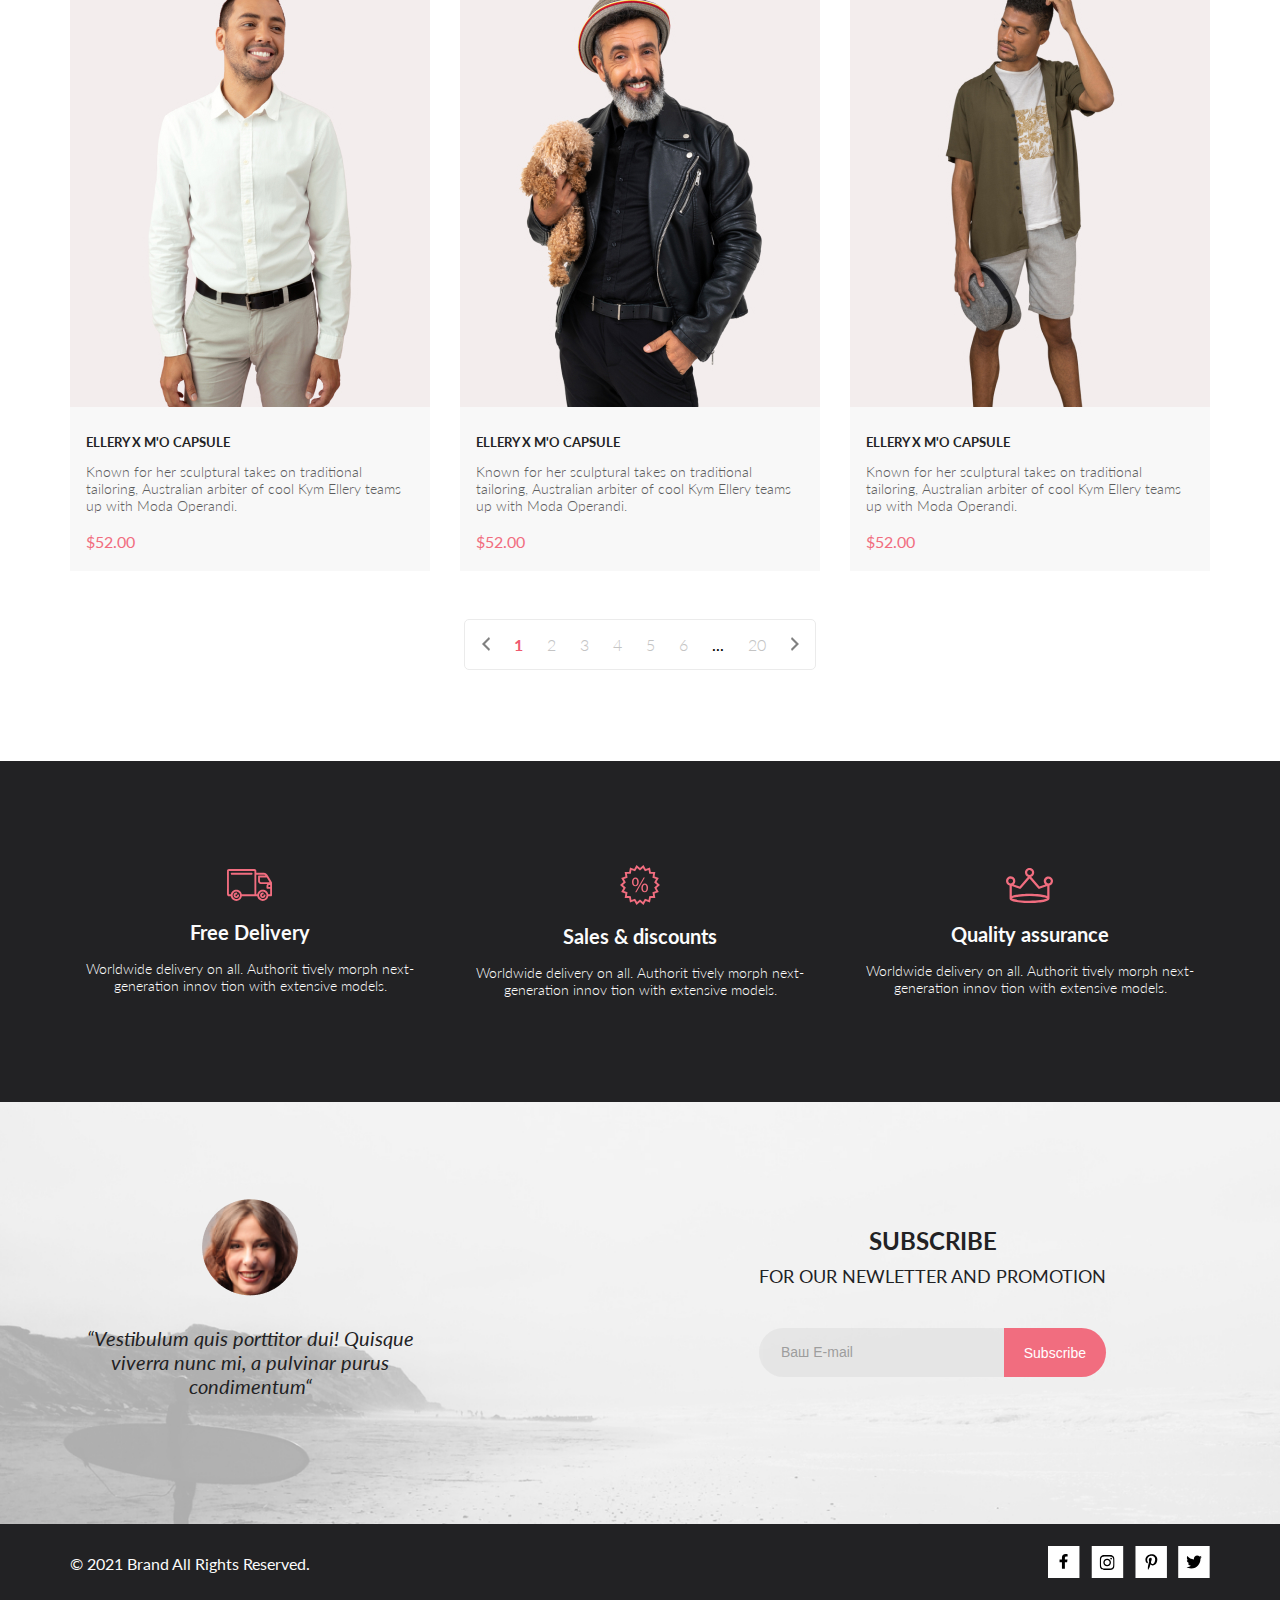
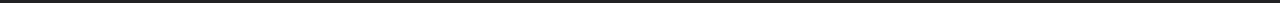
<file: catalog.html>
<!DOCTYPE html>
<html lang="en">

<head>
  <meta charset="UTF-8">
  <meta http-equiv="X-UA-Compatible" content="IE=edge">
  <meta name="viewport" content="width=device-width, initial-scale=1.0">
  <link rel="icon" type="image/png" sizes="32x32" href="img/logo.png">
  <link rel="preconnect" href="https://fonts.gstatic.com">
  <link href="https://fonts.googleapis.com/css2?family=Lato:wght@300;400;700&display=swap" rel="stylesheet">
  <link rel="stylesheet" href="css/style.css">
  <title>Shop</title>
</head>

<body>
  <header class="top center">
    <div class="top__left">
      <a class="logo" href="index.html"><img src="img/logo.png" alt="Logo"></a>
      <form class="top__form" action="#">
        <button class="top__form-btn">
          <svg class="top__icon__search" width="27" height="28" viewBox="0 0 27 28" fill="none"
            xmlns="http://www.w3.org/2000/svg">
            <path
              d="M19.0586 17.6249C20.6703 15.8648 21.6272 13.6038 21.7688 11.2215C21.9103 8.8392 21.2279 6.48075 19.836 4.5422C18.4441 2.60365 16.4275 1.20306 14.125 0.575643C11.8224 -0.0517774 9.37412 0.132183 7.19119 1.09663C5.00826 2.06108 3.22365 3.74727 2.13706 5.87205C1.05047 7.99682 0.728077 10.4308 1.22402 12.7652C1.71996 15.0996 3.00403 17.1922 4.8606 18.6917C6.71717 20.1912 9.03316 21.0063 11.4196 20.9999C13.672 21.003 15.8635 20.269 17.6597 18.9099L25.4076 26.7169C25.4931 26.806 25.5956 26.8771 25.7089 26.926C25.8222 26.975 25.9442 27.0008 26.0676 27.0019C26.1913 27.0023 26.3138 26.9772 26.4273 26.9282C26.5409 26.8792 26.6431 26.8072 26.7276 26.7169C26.9016 26.536 26.9987 26.2949 26.9987 26.0439C26.9987 25.793 26.9016 25.5518 26.7276 25.3709L19.0586 17.6249ZM2.88565 10.4999C2.89848 8.81465 3.40996 7.17089 4.35561 5.77587C5.30126 4.38086 6.63875 3.29703 8.19946 2.66102C9.76017 2.02501 11.4742 1.86529 13.1256 2.202C14.7769 2.53871 16.2917 3.35678 17.4788 4.55307C18.6659 5.74935 19.4722 7.27031 19.7962 8.92421C20.1202 10.5781 19.9473 12.2909 19.2993 13.8467C18.6512 15.4024 17.5571 16.7315 16.1549 17.6664C14.7526 18.6013 13.105 19.1001 11.4196 19.0999C9.14819 19.0891 6.97384 18.1774 5.37386 16.5651C3.77388 14.9527 2.879 12.7714 2.88565 10.4999Z"
              fill="#E8E8E8" />
          </svg>
        </button>

        <input class="top__form-input" type="text">
      </form>
    </div>

    <div class="top__right">
      <input class="burger" type="checkbox" name="menu__burger" id="switch" checked>

      <label class="top__icons" for="switch">
        <svg width="32" height="23" viewBox="0 0 32 23" fill="none" xmlns="http://www.w3.org/2000/svg">
          <path d="M0 23V20.31H32V23H0ZM0 12.76V10.07H32V12.76H0ZM0 2.69V0H32V2.69H0Z" fill="#E8E8E8" />
        </svg>
      </label>

      <nav class="menu__burger">
        <div class="menu__close">
          <label for="switch">
            <svg class="menu__close__img" width="13" height="13" viewBox="0 0 13 13" fill="none"
              xmlns="http://www.w3.org/2000/svg">
              <path
                d="M7.4158 6.00409L11.7158 1.71409C11.9041 1.52579 12.0099 1.27039 12.0099 1.00409C12.0099 0.73779 11.9041 0.482395 11.7158 0.294092C11.5275 0.105788 11.2721 0 11.0058 0C10.7395 0 10.4841 0.105788 10.2958 0.294092L6.0058 4.59409L1.7158 0.294092C1.52749 0.105788 1.2721 -1.9841e-09 1.0058 0C0.739497 1.9841e-09 0.484102 0.105788 0.295798 0.294092C0.107495 0.482395 0.0017066 0.73779 0.0017066 1.00409C0.0017066 1.27039 0.107495 1.52579 0.295798 1.71409L4.5958 6.00409L0.295798 10.2941C0.20207 10.3871 0.127676 10.4977 0.0769072 10.6195C0.0261385 10.7414 0 10.8721 0 11.0041C0 11.1361 0.0261385 11.2668 0.0769072 11.3887C0.127676 11.5105 0.20207 11.6211 0.295798 11.7141C0.388761 11.8078 0.499362 11.8822 0.621222 11.933C0.743081 11.9838 0.873786 12.0099 1.0058 12.0099C1.13781 12.0099 1.26852 11.9838 1.39038 11.933C1.51223 11.8822 1.62284 11.8078 1.7158 11.7141L6.0058 7.41409L10.2958 11.7141C10.3888 11.8078 10.4994 11.8822 10.6212 11.933C10.7431 11.9838 10.8738 12.0099 11.0058 12.0099C11.1378 12.0099 11.2685 11.9838 11.3904 11.933C11.5122 11.8822 11.6228 11.8078 11.7158 11.7141C11.8095 11.6211 11.8839 11.5105 11.9347 11.3887C11.9855 11.2668 12.0116 11.1361 12.0116 11.0041C12.0116 10.8721 11.9855 10.7414 11.9347 10.6195C11.8839 10.4977 11.8095 10.3871 11.7158 10.2941L7.4158 6.00409Z"
                fill="#6F6E6E" />
            </svg>
          </label>
        </div>
        <h2 class="menu__head"><a class="menu__header" href="catalog.html">Menu</a></h2>
        <ul class="menu__list">
          <li class="menu__items">
            <h3 class="menu__title"> <a class="menu__title__link" href="#">MAN</a></h3>
            <ul>
              <li class="menu__item"><a href="#" class="menu__link">Accessories</a></li>
              <li class="menu__item"><a href="#" class="menu__link">Bags</a></li>
              <li class="menu__item"><a href="#" class="menu__link">Denim</a></li>
              <li class="menu__item"><a href="#" class="menu__link">T-Shirts</a></li>
            </ul>
          </li>
          <li class="menu__items">
            <h3 class="menu__title"> <a class="menu__title__link" href="#">WOMAN</a></h3>
            <ul>
              <li class="menu__item"> <a href="#" class="menu__link">Accessories</a></li>
              <li class="menu__item"> <a href="#" class="menu__link">Jackets & Coats</a></li>
              <li class="menu__item"> <a href="#" class="menu__link">Polos</a></li>
              <li class="menu__item"> <a href="#" class="menu__link">T-Shirts</a></li>
              <li class="menu__item"> <a href="#" class="menu__link">Shirts</a></li>
            </ul>
          </li>
          <li class="menu__items">
            <h3 class="menu__title"> <a class="menu__title__link" href="#">KIDS</a></h3>
            <ul>
              <li class="menu__item"> <a href="#" class="menu__link">Accessories</a></li>
              <li class="menu__item"> <a href="#" class="menu__link">Jackets & Coats</a></li>
              <li class="menu__item"> <a href="#" class="menu__link">Polos</a></li>
              <li class="menu__item"> <a href="#" class="menu__link">T-Shirts</a></li>
              <li class="menu__item"> <a href="#" class="menu__link">Shirts</a></li>
              <li class="menu__item"> <a href="#" class="menu__link">Bags</a></li>
            </ul>
          </li>
          <div class="mob__icons">
            <a class="top__icons" href="registration.html">
              <svg width="30" height="30" viewBox="0 0 30 30" fill="none" xmlns="http://www.w3.org/2000/svg">
                <path
                  d="M14.6035 20.3901C19.1035 20.3901 22.7595 15.9171 22.7595 10.4211C22.7595 4.92512 19.1035 0.453125 14.6035 0.453125C13.4666 0.474866 12.3498 0.756523 11.3386 1.27652C10.3274 1.79652 9.44859 2.54106 8.76953 3.45312C7.23015 5.44885 6.4117 7.90694 6.44751 10.4271C6.44751 15.9181 10.1035 20.3901 14.6035 20.3901ZM14.6035 2.26612C18.1035 2.26612 20.9475 5.92513 20.9475 10.4221C20.9475 14.9191 18.1015 18.5781 14.6035 18.5781C11.1055 18.5781 8.25954 14.9181 8.25854 10.4221C8.25754 5.92613 11.1035 2.26612 14.6035 2.26612ZM20.9475 18.5781C20.7071 18.5781 20.4765 18.6736 20.3065 18.8436C20.1365 19.0136 20.041 19.2442 20.041 19.4846C20.041 19.725 20.1365 19.9556 20.3065 20.1256C20.4765 20.2956 20.7071 20.3911 20.9475 20.3911C22.6295 20.393 24.2421 21.062 25.4314 22.2513C26.6207 23.4406 27.2897 25.0532 27.2915 26.7351C27.291 26.9753 27.1953 27.2054 27.0255 27.3752C26.8557 27.545 26.6256 27.6406 26.3855 27.6411H2.82349C2.58336 27.6406 2.35327 27.545 2.18347 27.3752C2.01368 27.2054 1.91801 26.9753 1.91748 26.7351C1.9196 25.0532 2.58868 23.4409 3.77795 22.2516C4.96723 21.0623 6.57959 20.3932 8.26147 20.3911C8.50176 20.3911 8.73219 20.2957 8.9021 20.1258C9.07201 19.9559 9.16748 19.7254 9.16748 19.4851C9.16748 19.2448 9.07201 19.0144 8.9021 18.8445C8.73219 18.6746 8.50176 18.5791 8.26147 18.5791C6.09893 18.581 4.02553 19.4407 2.49609 20.9695C0.96666 22.4984 0.106163 24.5716 0.103516 26.7341C0.10431 27.455 0.391017 28.1461 0.900757 28.6559C1.4105 29.1656 2.10163 29.4523 2.82251 29.4531H26.3855C27.1062 29.4521 27.7971 29.1652 28.3066 28.6555C28.8162 28.1458 29.1027 27.4548 29.1035 26.7341C29.1009 24.5718 28.2408 22.4989 26.7118 20.9699C25.1828 19.4409 23.1098 18.5808 20.9475 18.5781Z"
                  fill="black" />
              </svg>
            </a>
            <a class="top__icons" href="cart.html">
              <svg width="33" height="30" viewBox="0 0 33 30" fill="none" xmlns="http://www.w3.org/2000/svg">
                <path
                  d="M26.5056 29.4531C25.8579 29.427 25.2462 29.1479 24.8019 28.6758C24.3576 28.2037 24.1161 27.5763 24.1292 26.9281C24.1422 26.28 24.4089 25.6628 24.8719 25.2091C25.335 24.7553 25.9574 24.5012 26.6057 24.5012C27.254 24.5012 27.8763 24.7553 28.3394 25.2091C28.8024 25.6628 29.0691 26.28 29.0822 26.9281C29.0952 27.5763 28.8537 28.2037 28.4094 28.6758C27.9651 29.1479 27.3534 29.427 26.7057 29.4531H26.5056ZM7.05762 26.7731C7.05762 26.2431 7.2148 25.7249 7.50928 25.2842C7.80376 24.8435 8.22233 24.5 8.71204 24.2971C9.20174 24.0943 9.74063 24.0412 10.2605 24.1446C10.7804 24.248 11.2579 24.5033 11.6327 24.8781C12.0075 25.2529 12.2628 25.7304 12.3662 26.2503C12.4696 26.7702 12.4165 27.309 12.2136 27.7987C12.0108 28.2884 11.6673 28.707 11.2266 29.0015C10.7858 29.296 10.2677 29.4531 9.73767 29.4531C9.38556 29.4534 9.03681 29.3843 8.71143 29.2497C8.38604 29.1151 8.09038 28.9178 7.84131 28.6689C7.59224 28.42 7.3947 28.1245 7.25989 27.7992C7.12508 27.4739 7.05566 27.1252 7.05566 26.7731H7.05762ZM10.8577 21.1391C10.5982 21.1399 10.3456 21.0555 10.1388 20.8989C9.93195 20.7422 9.78227 20.5221 9.71265 20.2721L4.87964 2.81713H1.48669C1.17321 2.81713 0.872547 2.6926 0.650879 2.47093C0.429211 2.24926 0.304688 1.94862 0.304688 1.63513C0.304688 1.32164 0.429211 1.021 0.650879 0.79933C0.872547 0.577662 1.17321 0.453131 1.48669 0.453131H5.7677C6.02719 0.452318 6.27973 0.536845 6.48645 0.693693C6.69317 0.850541 6.84253 1.07101 6.91162 1.32113L11.7446 18.7761H24.9226L29.3057 8.72813H14.7057C14.5475 8.73273 14.39 8.70555 14.2426 8.64819C14.0951 8.59083 13.9606 8.50447 13.847 8.39421C13.7335 8.28395 13.6433 8.15204 13.5817 8.00628C13.52 7.86052 13.4883 7.70388 13.4883 7.54563C13.4883 7.38738 13.52 7.23074 13.5817 7.08498C13.6433 6.93922 13.7335 6.80731 13.847 6.69705C13.9606 6.58679 14.0951 6.50043 14.2426 6.44307C14.39 6.38571 14.5475 6.35853 14.7057 6.36313H31.1187C31.3143 6.36309 31.5069 6.41179 31.6791 6.50485C31.8512 6.5979 31.9975 6.73238 32.1046 6.89613C32.2125 7.06041 32.2781 7.24882 32.2955 7.44457C32.313 7.64033 32.2818 7.83736 32.2047 8.01813L26.7997 20.4301C26.7073 20.6408 26.5556 20.8199 26.3632 20.9458C26.1707 21.0717 25.9457 21.1389 25.7157 21.1391H10.8577Z"
                  fill="black" />
              </svg>
            </a>
          </div>
        </ul>
      </nav>

      <a class="top__icons icons__desctop" href="registration.html">
        <svg width="29" height="29" viewBox="0 0 29 29" fill="none" xmlns="http://www.w3.org/2000/svg">
          <path
            d="M14.5 19.937C19 19.937 22.656 15.464 22.656 9.968C22.656 4.472 19 0 14.5 0C13.3631 0.0217413 12.2463 0.303398 11.2351 0.823397C10.2239 1.34339 9.34507 2.08794 8.66602 3C7.12663 4.99573 6.30819 7.45381 6.34399 9.974C6.34399 15.465 10 19.937 14.5 19.937ZM14.5 1.813C18 1.813 20.844 5.472 20.844 9.969C20.844 14.466 17.998 18.125 14.5 18.125C11.002 18.125 8.15603 14.465 8.15503 9.969C8.15403 5.473 11 1.813 14.5 1.813ZM20.844 18.125C20.6036 18.125 20.373 18.2205 20.203 18.3905C20.033 18.5605 19.9375 18.7911 19.9375 19.0315C19.9375 19.2719 20.033 19.5025 20.203 19.6725C20.373 19.8425 20.6036 19.938 20.844 19.938C22.526 19.9399 24.1386 20.6088 25.3279 21.7982C26.5172 22.9875 27.1861 24.6 27.188 26.282C27.1875 26.5221 27.0918 26.7523 26.922 26.9221C26.7522 27.0918 26.5221 27.1875 26.282 27.188H2.71997C2.47985 27.1875 2.24975 27.0918 2.07996 26.9221C1.91016 26.7523 1.81449 26.5221 1.81396 26.282C1.81608 24.6001 2.48517 22.9877 3.67444 21.7985C4.86371 20.6092 6.47608 19.9401 8.15796 19.938C8.39824 19.938 8.62868 19.8425 8.79858 19.6726C8.96849 19.5027 9.06396 19.2723 9.06396 19.032C9.06396 18.7917 8.96849 18.5613 8.79858 18.3914C8.62868 18.2215 8.39824 18.126 8.15796 18.126C5.99541 18.1279 3.92201 18.9875 2.39258 20.5164C0.863144 22.0453 0.00264777 24.1185 0 26.281C0.000794067 27.0019 0.287502 27.693 0.797241 28.2027C1.30698 28.7125 1.99811 28.9992 2.71899 29H26.282C27.0027 28.9989 27.6936 28.7121 28.2031 28.2024C28.7126 27.6927 28.9992 27.0017 29 26.281C28.9974 24.1187 28.1372 22.0457 26.6083 20.5168C25.0793 18.9878 23.0063 18.1276 20.844 18.125Z"
            fill="#E8E8E8" />
        </svg>
      </a>

      <a class="top__icons icons__desctop" href="cart.html">
        <svg width="32" height="29" viewBox="0 0 32 29" fill="none" xmlns="http://www.w3.org/2000/svg">
          <path
            d="M26.2009 29C25.5532 28.9738 24.9415 28.6948 24.4972 28.2227C24.0529 27.7506 23.8114 27.1232 23.8245 26.475C23.8376 25.8269 24.1043 25.2097 24.5673 24.7559C25.0303 24.3022 25.6527 24.048 26.301 24.048C26.9493 24.048 27.5717 24.3022 28.0347 24.7559C28.4977 25.2097 28.7644 25.8269 28.7775 26.475C28.7906 27.1232 28.549 27.7506 28.1047 28.2227C27.6604 28.6948 27.0488 28.9738 26.401 29H26.2009ZM6.75293 26.32C6.75293 25.79 6.91011 25.2718 7.20459 24.8311C7.49907 24.3904 7.91764 24.0469 8.40735 23.844C8.89705 23.6412 9.43594 23.5881 9.95581 23.6915C10.4757 23.7949 10.9532 24.0502 11.328 24.425C11.7028 24.7998 11.9581 25.2773 12.0615 25.7972C12.1649 26.317 12.1118 26.8559 11.9089 27.3456C11.7061 27.8353 11.3626 28.2539 10.9219 28.5483C10.4812 28.8428 9.96304 29 9.43298 29C9.08087 29.0003 8.73212 28.9311 8.40674 28.7966C8.08136 28.662 7.78569 28.4646 7.53662 28.2158C7.28755 27.9669 7.09001 27.6713 6.9552 27.3461C6.82039 27.0208 6.75098 26.6721 6.75098 26.32H6.75293ZM10.553 20.686C10.2935 20.6868 10.0409 20.6024 9.83411 20.4457C9.62727 20.2891 9.47758 20.0689 9.40796 19.819L4.57495 2.36401H1.18201C0.868521 2.36401 0.567859 2.23947 0.346191 2.01781C0.124523 1.79614 0 1.49549 0 1.18201C0 0.868519 0.124523 0.567873 0.346191 0.346205C0.567859 0.124537 0.868521 5.81268e-06 1.18201 5.81268e-06H5.46301C5.7225 -0.00080736 5.97504 0.0837201 6.18176 0.240568C6.38848 0.397416 6.53784 0.617884 6.60693 0.868006L11.4399 18.323H24.6179L29.001 8.27501H14.401C14.2428 8.27961 14.0854 8.25242 13.9379 8.19507C13.7904 8.13771 13.6559 8.05134 13.5424 7.94108C13.4288 7.83082 13.3386 7.69891 13.277 7.55315C13.2154 7.40739 13.1836 7.25075 13.1836 7.0925C13.1836 6.93426 13.2154 6.77762 13.277 6.63186C13.3386 6.4861 13.4288 6.35419 13.5424 6.24393C13.6559 6.13367 13.7904 6.0473 13.9379 5.98994C14.0854 5.93259 14.2428 5.90541 14.401 5.91001H30.814C31.0097 5.90996 31.2022 5.95866 31.3744 6.05172C31.5465 6.14478 31.6928 6.27926 31.7999 6.44301C31.9078 6.60729 31.9734 6.79569 31.9908 6.99145C32.0083 7.18721 31.9771 7.38424 31.9 7.565L26.495 19.977C26.4026 20.1876 26.251 20.3668 26.0585 20.4927C25.866 20.6186 25.641 20.6858 25.411 20.686H10.553Z"
            fill="#E8E8E8" />
        </svg>
      </a>

      <div class="red_circle">
        <span>1</span>
      </div>
    </div>
  </header>

  <section class="Breadcrumb center">
    <div class="Breadcrumb__left tracking-in-expand-fwd">
      <h2 class="Breadcrumb__heading">NEW ARRIVALS</h2>
    </div>
    <div class="Breadcrumb__right slide-in-right">
      <ul class="navigation">
        <li class="navigation__item"><a class="navigation__link" href="index.html">Home</a></li>
        <li class="navigation__item"><a class="navigation__link" href="#">Men</a></li>
        <li class="navigation__item"><a class="navigation__link" href="#">New arrivals</a></li>
      </ul>
    </div>
  </section>

  <section class="product__catalog center">
    <div class="product__options">
      <div class="product__filter">
        <details class="product__filter__details">
          <summary><span class="product__filter__summary">Filter
            </span>
            <svg class="product__filter__img" width="15" height="10" viewBox="0 0 15 10" fill="none"
              xmlns="http://www.w3.org/2000/svg">
              <path
                d="M0.833333 10H4.16667C4.625 10 5 9.625 5 9.16667C5 8.70833 4.625 8.33333 4.16667 8.33333H0.833333C0.375 8.33333 0 8.70833 0 9.16667C0 9.625 0.375 10 0.833333 10ZM0 0.833333C0 1.29167 0.375 1.66667 0.833333 1.66667H14.1667C14.625 1.66667 15 1.29167 15 0.833333C15 0.375 14.625 0 14.1667 0H0.833333C0.375 0 0 0.375 0 0.833333ZM0.833333 5.83333H9.16667C9.625 5.83333 10 5.45833 10 5C10 4.54167 9.625 4.16667 9.16667 4.16667H0.833333C0.375 4.16667 0 4.54167 0 5C0 5.45833 0.375 5.83333 0.833333 5.83333Z"
                fill="black" />
            </svg>
          </summary>
          <div class="product__filter__sidebar">
            <details open class="product__filter__details-in">
              <summary class="product__filter__summary-in">
                <span class="product__filter__title-in">CATALOG</span>
              </summary>
              <ul class="product__filter__items">
                <li class="product__filter__item"><a href="#"> Accessories</a></li>
                <li class="product__filter__item"><a href="#"> Bags</a></li>
                <li class="product__filter__item"><a href="#"> Denim</a></li>
                <li class="product__filter__item"><a href="#"> Hoodies & Sweatshirts</a></li>
                <li class="product__filter__item"><a href="#"> Jackets & Coats</a></li>
                <li class="product__filter__item"><a href="#"> Polos</a></li>
                <li class="product__filter__item"><a href="#"> Shirts</a></li>
                <li class="product__filter__item"><a href="#"> Shoes</a></li>
                <li class="product__filter__item"><a href="#"> Sweaters & Knits</a></li>
                <li class="product__filter__item"><a href="#"> T-Shirts</a></li>
                <li class="product__filter__item"><a href="#"> Tanks</a></li>
              </ul>
            </details>
          </div>
          <div class="product__filter__sidebar">
            <details class="product__filter__details-in">
              <summary class="product__filter__summary-in">
                <span class="product__filter__title-in">BRAND</span>
              </summary>
              <ul class="product__filter__items">
                <li class="product__filter__item"><a href="#"> Accessories</a></li>
                <li class="product__filter__item"><a href="#"> Bags</a></li>
                <li class="product__filter__item"><a href="#"> Denim</a></li>
                <li class="product__filter__item"><a href="#"> Sweaters & Knits</a></li>
                <li class="product__filter__item"><a href="#"> T-Shirts</a></li>
                <li class="product__filter__item"><a href="#"> Tanks</a></li>
              </ul>
            </details>
          </div>
          <div class="product__filter__sidebar">
            <details class="product__filter__details-in">
              <summary class="product__filter__summary-in">
                <span class="product__filter__title-in">DESIGNER</span>
              </summary>
              <ul class="product__filter__items">
                <li class="product__filter__item"><a href="#"> Polos</a></li>
                <li class="product__filter__item"><a href="#"> Shirts</a></li>
                <li class="product__filter__item"><a href="#"> Shoes</a></li>
                <li class="product__filter__item"><a href="#"> Sweaters & Knits</a></li>
                <li class="product__filter__item"><a href="#"> T-Shirts</a></li>
                <li class="product__filter__item"><a href="#"> Tanks</a></li>
              </ul>
            </details>
          </div>
        </details>
      </div>
      <div class="product__sort">
        <details class="product__sort__details">
          <summary class="product__sort__summary">
            TRENDING NOW <svg class="product__sort__img" width="11" height="6" viewBox="0 0 11 6" fill="none"
              xmlns="http://www.w3.org/2000/svg">
              <path
                d="M5.00214 5.00214C4.83521 5.00247 4.67343 4.94433 4.54488 4.83782L0.258102 1.2655C0.112196 1.14422 0.0204417 0.969958 0.00302325 0.781035C-0.0143952 0.592112 0.0439493 0.404007 0.165221 0.258101C0.286493 0.112196 0.460759 0.0204417 0.649682 0.00302327C0.838605 -0.0143952 1.02671 0.043949 1.17262 0.165221L5.00214 3.36602L8.83167 0.279536C8.90475 0.220188 8.98884 0.175869 9.0791 0.149125C9.16937 0.122382 9.26403 0.113741 9.35764 0.1237C9.45126 0.133659 9.54198 0.162021 9.6246 0.207156C9.70722 0.252292 9.7801 0.313311 9.83906 0.386705C9.90449 0.460167 9.95405 0.546351 9.98462 0.639855C10.0152 0.733359 10.0261 0.83217 10.0167 0.930097C10.0073 1.02802 9.97784 1.12296 9.93005 1.20895C9.88227 1.29494 9.81723 1.37013 9.73904 1.42982L5.45225 4.88068C5.32002 4.97036 5.16154 5.01312 5.00214 5.00214Z"
                fill="#6F6E6E" />
            </svg>
          </summary>
          <div class="product__sort__selects product__sort__selects-trands ">
            <input class="checkbox" type="checkbox" id="trands1" name="trands1" value="yes">
            <label for="trands1"><span class="product__sort__selects-titles">trands1</span></label>
            <input class="checkbox" type="checkbox" id="trands2" name="trands2" value="yes">
            <label for="trands2"><span class="product__sort__selects-titles">trands2</span></label>
            <input class="checkbox" type="checkbox" id="trands3" name="trands3" value="yes">
            <label for="trands3"><span class="product__sort__selects-titles">trands3</span></label>
            <input class="checkbox" type="checkbox" id="trands4" name="trands4" value="yes">
            <label for="trands4"><span class="product__sort__selects-titles">trands4</span></label>
          </div>
        </details>
        <details class="product__sort__details">
          <summary class="product__sort__summary">
            SIZE<svg class="product__sort__img" width="11" height="6" viewBox="0 0 11 6" fill="none"
              xmlns="http://www.w3.org/2000/svg">
              <path
                d="M5.00214 5.00214C4.83521 5.00247 4.67343 4.94433 4.54488 4.83782L0.258102 1.2655C0.112196 1.14422 0.0204417 0.969958 0.00302325 0.781035C-0.0143952 0.592112 0.0439493 0.404007 0.165221 0.258101C0.286493 0.112196 0.460759 0.0204417 0.649682 0.00302327C0.838605 -0.0143952 1.02671 0.043949 1.17262 0.165221L5.00214 3.36602L8.83167 0.279536C8.90475 0.220188 8.98884 0.175869 9.0791 0.149125C9.16937 0.122382 9.26403 0.113741 9.35764 0.1237C9.45126 0.133659 9.54198 0.162021 9.6246 0.207156C9.70722 0.252292 9.7801 0.313311 9.83906 0.386705C9.90449 0.460167 9.95405 0.546351 9.98462 0.639855C10.0152 0.733359 10.0261 0.83217 10.0167 0.930097C10.0073 1.02802 9.97784 1.12296 9.93005 1.20895C9.88227 1.29494 9.81723 1.37013 9.73904 1.42982L5.45225 4.88068C5.32002 4.97036 5.16154 5.01312 5.00214 5.00214Z"
                fill="#6F6E6E" />
            </svg>
          </summary>
          <div class="product__sort__selects">
            <input class="checkbox" type="checkbox" id="XS" name="XS" value="yes">
            <label for="XS"><span class="product__sort__selects-titles">XS</span></label>
            <input class="checkbox" type="checkbox" id="S" name="S" value="yes">
            <label for="S"><span class="product__sort__selects-titles">S</span></label>
            <input class="checkbox" type="checkbox" id="M" name="M" value="yes">
            <label for="M"><span class="product__sort__selects-titles">M</span></label>
            <input class="checkbox" type="checkbox" id="L" name="L" value="yes">
            <label for="L"><span class="product__sort__selects-titles">L</span></label>
          </div>
        </details>
        <details class="product__sort__details">
          <summary class="product__sort__summary">
            PRICE<svg class="product__sort__img sort_img" width="11" height="6" viewBox="0 0 11 6" fill="none"
              xmlns="http://www.w3.org/2000/svg">
              <path
                d="M5.00214 5.00214C4.83521 5.00247 4.67343 4.94433 4.54488 4.83782L0.258102 1.2655C0.112196 1.14422 0.0204417 0.969958 0.00302325 0.781035C-0.0143952 0.592112 0.0439493 0.404007 0.165221 0.258101C0.286493 0.112196 0.460759 0.0204417 0.649682 0.00302327C0.838605 -0.0143952 1.02671 0.043949 1.17262 0.165221L5.00214 3.36602L8.83167 0.279536C8.90475 0.220188 8.98884 0.175869 9.0791 0.149125C9.16937 0.122382 9.26403 0.113741 9.35764 0.1237C9.45126 0.133659 9.54198 0.162021 9.6246 0.207156C9.70722 0.252292 9.7801 0.313311 9.83906 0.386705C9.90449 0.460167 9.95405 0.546351 9.98462 0.639855C10.0152 0.733359 10.0261 0.83217 10.0167 0.930097C10.0073 1.02802 9.97784 1.12296 9.93005 1.20895C9.88227 1.29494 9.81723 1.37013 9.73904 1.42982L5.45225 4.88068C5.32002 4.97036 5.16154 5.01312 5.00214 5.00214Z"
                fill="#6F6E6E" />
            </svg>
          </summary>
          <div class="product__sort__selects">
            <input class="checkbox" type="checkbox" id="50$" name="50" value="yes">
            <label for="50$"><span class="product__sort__selects-titles">50$</span></label>
            <input class="checkbox" type="checkbox" id="51$" name="51" value="yes">
            <label for="51$"><span class="product__sort__selects-titles">51$</span></label>
            <input class="checkbox" type="checkbox" id="52$" name="52" value="yes">
            <label for="52$"><span class="product__sort__selects-titles">52$</span></label>
            <input class="checkbox" type="checkbox" id="53$" name="53" value="yes">
            <label for="53$"><span class="product__sort__selects-titles">53$</span></label>
          </div>
        </details>
      </div>
    </div>
    <div class="product__items">
      <div class="product__item">
        <div class="product__photo">
          <a href="product.html"><img class="product__img" src="img/product/product_1.jpg" alt="Product Photo">
          </a>
          <a href="cart.html" class="product__add">
            <svg class="product__icon" width="27" height="25" viewBox="0 0 27 25" fill="none"
              xmlns="http://www.w3.org/2000/svg">
              <path
                d="M21.5354 24.7188C21.009 24.6971 20.5119 24.4661 20.1509 24.0755C19.7898 23.6848 19.5936 23.1655 19.6042 22.6291C19.6148 22.0927 19.8316 21.5819 20.2078 21.2064C20.5841 20.8309 21.0899 20.6206 21.6167 20.6206C22.1435 20.6206 22.6492 20.8309 23.0255 21.2064C23.4017 21.5819 23.6184 22.0927 23.6291 22.6291C23.6397 23.1655 23.4435 23.6848 23.0824 24.0755C22.7214 24.4661 22.2243 24.6971 21.6979 24.7188H21.5354ZM5.73166 22.5008C5.73166 22.0622 5.85938 21.6333 6.09868 21.2686C6.33798 20.9039 6.67812 20.6196 7.07606 20.4517C7.474 20.2838 7.91191 20.2399 8.33436 20.3255C8.75681 20.4111 9.14485 20.6223 9.44942 20.9325C9.75399 21.2427 9.96146 21.6379 10.0455 22.0681C10.1295 22.4984 10.0863 22.9443 9.92149 23.3496C9.75666 23.7549 9.47753 24.1013 9.1194 24.345C8.76126 24.5887 8.34023 24.7188 7.9095 24.7188C7.62337 24.719 7.33997 24.6618 7.07556 24.5504C6.81115 24.439 6.5709 24.2757 6.3685 24.0697C6.1661 23.8637 6.00557 23.6192 5.89603 23.35C5.78648 23.0808 5.73007 22.7922 5.73007 22.5008H5.73166ZM8.81963 17.8382C8.6088 17.8388 8.40354 17.769 8.23546 17.6394C8.06738 17.5097 7.94575 17.3275 7.88917 17.1207L3.9618 2.67517H1.20465C0.949912 2.67517 0.70559 2.57211 0.52546 2.38866C0.34533 2.20521 0.244141 1.9564 0.244141 1.69696C0.244141 1.43752 0.34533 1.18871 0.52546 1.00526C0.70559 0.821815 0.949912 0.718755 1.20465 0.718755H4.68345C4.89432 0.718082 5.09954 0.788036 5.26752 0.917841C5.4355 1.04765 5.55687 1.2301 5.61302 1.4371L9.54038 15.8826H20.249L23.8107 7.56703H11.9466C11.818 7.57084 11.6901 7.54834 11.5702 7.50087C11.4504 7.45341 11.3411 7.38193 11.2488 7.29068C11.1566 7.19943 11.0833 7.09026 11.0332 6.96963C10.9831 6.84901 10.9573 6.71937 10.9573 6.58841C10.9573 6.45744 10.9831 6.32781 11.0332 6.20718C11.0833 6.08655 11.1566 5.97739 11.2488 5.88614C11.3411 5.79489 11.4504 5.72341 11.5702 5.67594C11.6901 5.62848 11.818 5.60598 11.9466 5.60979H25.284C25.443 5.60975 25.5995 5.65006 25.7394 5.72707C25.8793 5.80408 25.9981 5.91538 26.0852 6.05089C26.1728 6.18685 26.2261 6.34277 26.2403 6.50478C26.2545 6.66678 26.2292 6.82984 26.1665 6.97944L21.7743 17.2514C21.6992 17.4258 21.576 17.574 21.4196 17.6782C21.2632 17.7824 21.0804 17.838 20.8935 17.8382H8.81963Z"
                fill="#ffffff" />
            </svg>Add to Cart
          </a>
        </div>
        <div class="product__content">
          <a href="product.html" class="product__link">
            <h2 class="product__title">ELLERY X M'O CAPSULE</h2>
          </a>
          <p class="product__text-about">Known for her sculptural takes on traditional tailoring, Australian
            arbiter
            of
            cool Kym Ellery teams up with Moda Operandi.</p>
          <p class="product__price">$52.00</p>
        </div>
      </div>
      <div class="product__item">
        <div class="product__photo">
          <a href="product.html"><img class="product__img" src="img/product/product_2.jpg" alt="Product Photo">
          </a>
          <a href="cart.html" class="product__add">
            <svg class="product__icon" width="27" height="25" viewBox="0 0 27 25" fill="none"
              xmlns="http://www.w3.org/2000/svg">
              <path
                d="M21.5354 24.7188C21.009 24.6971 20.5119 24.4661 20.1509 24.0755C19.7898 23.6848 19.5936 23.1655 19.6042 22.6291C19.6148 22.0927 19.8316 21.5819 20.2078 21.2064C20.5841 20.8309 21.0899 20.6206 21.6167 20.6206C22.1435 20.6206 22.6492 20.8309 23.0255 21.2064C23.4017 21.5819 23.6184 22.0927 23.6291 22.6291C23.6397 23.1655 23.4435 23.6848 23.0824 24.0755C22.7214 24.4661 22.2243 24.6971 21.6979 24.7188H21.5354ZM5.73166 22.5008C5.73166 22.0622 5.85938 21.6333 6.09868 21.2686C6.33798 20.9039 6.67812 20.6196 7.07606 20.4517C7.474 20.2838 7.91191 20.2399 8.33436 20.3255C8.75681 20.4111 9.14485 20.6223 9.44942 20.9325C9.75399 21.2427 9.96146 21.6379 10.0455 22.0681C10.1295 22.4984 10.0863 22.9443 9.92149 23.3496C9.75666 23.7549 9.47753 24.1013 9.1194 24.345C8.76126 24.5887 8.34023 24.7188 7.9095 24.7188C7.62337 24.719 7.33997 24.6618 7.07556 24.5504C6.81115 24.439 6.5709 24.2757 6.3685 24.0697C6.1661 23.8637 6.00557 23.6192 5.89603 23.35C5.78648 23.0808 5.73007 22.7922 5.73007 22.5008H5.73166ZM8.81963 17.8382C8.6088 17.8388 8.40354 17.769 8.23546 17.6394C8.06738 17.5097 7.94575 17.3275 7.88917 17.1207L3.9618 2.67517H1.20465C0.949912 2.67517 0.70559 2.57211 0.52546 2.38866C0.34533 2.20521 0.244141 1.9564 0.244141 1.69696C0.244141 1.43752 0.34533 1.18871 0.52546 1.00526C0.70559 0.821815 0.949912 0.718755 1.20465 0.718755H4.68345C4.89432 0.718082 5.09954 0.788036 5.26752 0.917841C5.4355 1.04765 5.55687 1.2301 5.61302 1.4371L9.54038 15.8826H20.249L23.8107 7.56703H11.9466C11.818 7.57084 11.6901 7.54834 11.5702 7.50087C11.4504 7.45341 11.3411 7.38193 11.2488 7.29068C11.1566 7.19943 11.0833 7.09026 11.0332 6.96963C10.9831 6.84901 10.9573 6.71937 10.9573 6.58841C10.9573 6.45744 10.9831 6.32781 11.0332 6.20718C11.0833 6.08655 11.1566 5.97739 11.2488 5.88614C11.3411 5.79489 11.4504 5.72341 11.5702 5.67594C11.6901 5.62848 11.818 5.60598 11.9466 5.60979H25.284C25.443 5.60975 25.5995 5.65006 25.7394 5.72707C25.8793 5.80408 25.9981 5.91538 26.0852 6.05089C26.1728 6.18685 26.2261 6.34277 26.2403 6.50478C26.2545 6.66678 26.2292 6.82984 26.1665 6.97944L21.7743 17.2514C21.6992 17.4258 21.576 17.574 21.4196 17.6782C21.2632 17.7824 21.0804 17.838 20.8935 17.8382H8.81963Z"
                fill="#ffffff" />
            </svg>Add to Cart
          </a>
        </div>
        <div class="product__content">
          <a href="product.html" class="product__link">
            <h2 class="product__title">ELLERY X M'O CAPSULE</h2>
          </a>
          <p class="product__text-about">Known for her sculptural takes on traditional tailoring, Australian
            arbiter
            of
            cool Kym Ellery teams up with Moda Operandi.</p>
          <p class="product__price">$52.00</p>
        </div>
      </div>
      <div class="product__item">
        <div class="product__photo">
          <a href="product.html"><img class="product__img" src="img/product/product_3.jpg" alt="Product Photo">
          </a>
          <a href="cart.html" class="product__add">
            <svg class="product__icon" width="27" height="25" viewBox="0 0 27 25" fill="none"
              xmlns="http://www.w3.org/2000/svg">
              <path
                d="M21.5354 24.7188C21.009 24.6971 20.5119 24.4661 20.1509 24.0755C19.7898 23.6848 19.5936 23.1655 19.6042 22.6291C19.6148 22.0927 19.8316 21.5819 20.2078 21.2064C20.5841 20.8309 21.0899 20.6206 21.6167 20.6206C22.1435 20.6206 22.6492 20.8309 23.0255 21.2064C23.4017 21.5819 23.6184 22.0927 23.6291 22.6291C23.6397 23.1655 23.4435 23.6848 23.0824 24.0755C22.7214 24.4661 22.2243 24.6971 21.6979 24.7188H21.5354ZM5.73166 22.5008C5.73166 22.0622 5.85938 21.6333 6.09868 21.2686C6.33798 20.9039 6.67812 20.6196 7.07606 20.4517C7.474 20.2838 7.91191 20.2399 8.33436 20.3255C8.75681 20.4111 9.14485 20.6223 9.44942 20.9325C9.75399 21.2427 9.96146 21.6379 10.0455 22.0681C10.1295 22.4984 10.0863 22.9443 9.92149 23.3496C9.75666 23.7549 9.47753 24.1013 9.1194 24.345C8.76126 24.5887 8.34023 24.7188 7.9095 24.7188C7.62337 24.719 7.33997 24.6618 7.07556 24.5504C6.81115 24.439 6.5709 24.2757 6.3685 24.0697C6.1661 23.8637 6.00557 23.6192 5.89603 23.35C5.78648 23.0808 5.73007 22.7922 5.73007 22.5008H5.73166ZM8.81963 17.8382C8.6088 17.8388 8.40354 17.769 8.23546 17.6394C8.06738 17.5097 7.94575 17.3275 7.88917 17.1207L3.9618 2.67517H1.20465C0.949912 2.67517 0.70559 2.57211 0.52546 2.38866C0.34533 2.20521 0.244141 1.9564 0.244141 1.69696C0.244141 1.43752 0.34533 1.18871 0.52546 1.00526C0.70559 0.821815 0.949912 0.718755 1.20465 0.718755H4.68345C4.89432 0.718082 5.09954 0.788036 5.26752 0.917841C5.4355 1.04765 5.55687 1.2301 5.61302 1.4371L9.54038 15.8826H20.249L23.8107 7.56703H11.9466C11.818 7.57084 11.6901 7.54834 11.5702 7.50087C11.4504 7.45341 11.3411 7.38193 11.2488 7.29068C11.1566 7.19943 11.0833 7.09026 11.0332 6.96963C10.9831 6.84901 10.9573 6.71937 10.9573 6.58841C10.9573 6.45744 10.9831 6.32781 11.0332 6.20718C11.0833 6.08655 11.1566 5.97739 11.2488 5.88614C11.3411 5.79489 11.4504 5.72341 11.5702 5.67594C11.6901 5.62848 11.818 5.60598 11.9466 5.60979H25.284C25.443 5.60975 25.5995 5.65006 25.7394 5.72707C25.8793 5.80408 25.9981 5.91538 26.0852 6.05089C26.1728 6.18685 26.2261 6.34277 26.2403 6.50478C26.2545 6.66678 26.2292 6.82984 26.1665 6.97944L21.7743 17.2514C21.6992 17.4258 21.576 17.574 21.4196 17.6782C21.2632 17.7824 21.0804 17.838 20.8935 17.8382H8.81963Z"
                fill="#ffffff" />
            </svg>Add to Cart
          </a>
        </div>
        <div class="product__content">
          <a href="product.html" class="product__link">
            <h2 class="product__title">ELLERY X M'O CAPSULE</h2>
          </a>
          <p class="product__text-about">Known for her sculptural takes on traditional tailoring, Australian
            arbiter
            of
            cool Kym Ellery teams up with Moda Operandi.</p>
          <p class="product__price">$52.00</p>
        </div>
      </div>
      <div class="product__item">
        <div class="product__photo">
          <a href="product.html"><img class="product__img" src="img/product/product_4.jpg" alt="Product Photo">
          </a>
          <a href="cart.html" class="product__add">
            <svg class="product__icon" width="27" height="25" viewBox="0 0 27 25" fill="none"
              xmlns="http://www.w3.org/2000/svg">
              <path
                d="M21.5354 24.7188C21.009 24.6971 20.5119 24.4661 20.1509 24.0755C19.7898 23.6848 19.5936 23.1655 19.6042 22.6291C19.6148 22.0927 19.8316 21.5819 20.2078 21.2064C20.5841 20.8309 21.0899 20.6206 21.6167 20.6206C22.1435 20.6206 22.6492 20.8309 23.0255 21.2064C23.4017 21.5819 23.6184 22.0927 23.6291 22.6291C23.6397 23.1655 23.4435 23.6848 23.0824 24.0755C22.7214 24.4661 22.2243 24.6971 21.6979 24.7188H21.5354ZM5.73166 22.5008C5.73166 22.0622 5.85938 21.6333 6.09868 21.2686C6.33798 20.9039 6.67812 20.6196 7.07606 20.4517C7.474 20.2838 7.91191 20.2399 8.33436 20.3255C8.75681 20.4111 9.14485 20.6223 9.44942 20.9325C9.75399 21.2427 9.96146 21.6379 10.0455 22.0681C10.1295 22.4984 10.0863 22.9443 9.92149 23.3496C9.75666 23.7549 9.47753 24.1013 9.1194 24.345C8.76126 24.5887 8.34023 24.7188 7.9095 24.7188C7.62337 24.719 7.33997 24.6618 7.07556 24.5504C6.81115 24.439 6.5709 24.2757 6.3685 24.0697C6.1661 23.8637 6.00557 23.6192 5.89603 23.35C5.78648 23.0808 5.73007 22.7922 5.73007 22.5008H5.73166ZM8.81963 17.8382C8.6088 17.8388 8.40354 17.769 8.23546 17.6394C8.06738 17.5097 7.94575 17.3275 7.88917 17.1207L3.9618 2.67517H1.20465C0.949912 2.67517 0.70559 2.57211 0.52546 2.38866C0.34533 2.20521 0.244141 1.9564 0.244141 1.69696C0.244141 1.43752 0.34533 1.18871 0.52546 1.00526C0.70559 0.821815 0.949912 0.718755 1.20465 0.718755H4.68345C4.89432 0.718082 5.09954 0.788036 5.26752 0.917841C5.4355 1.04765 5.55687 1.2301 5.61302 1.4371L9.54038 15.8826H20.249L23.8107 7.56703H11.9466C11.818 7.57084 11.6901 7.54834 11.5702 7.50087C11.4504 7.45341 11.3411 7.38193 11.2488 7.29068C11.1566 7.19943 11.0833 7.09026 11.0332 6.96963C10.9831 6.84901 10.9573 6.71937 10.9573 6.58841C10.9573 6.45744 10.9831 6.32781 11.0332 6.20718C11.0833 6.08655 11.1566 5.97739 11.2488 5.88614C11.3411 5.79489 11.4504 5.72341 11.5702 5.67594C11.6901 5.62848 11.818 5.60598 11.9466 5.60979H25.284C25.443 5.60975 25.5995 5.65006 25.7394 5.72707C25.8793 5.80408 25.9981 5.91538 26.0852 6.05089C26.1728 6.18685 26.2261 6.34277 26.2403 6.50478C26.2545 6.66678 26.2292 6.82984 26.1665 6.97944L21.7743 17.2514C21.6992 17.4258 21.576 17.574 21.4196 17.6782C21.2632 17.7824 21.0804 17.838 20.8935 17.8382H8.81963Z"
                fill="#ffffff" />
            </svg>Add to Cart
          </a>
        </div>
        <div class="product__content">
          <a href="product.html" class="product__link">
            <h2 class="product__title">ELLERY X M'O CAPSULE</h2>
          </a>
          <p class="product__text-about">Known for her sculptural takes on traditional tailoring, Australian
            arbiter
            of
            cool Kym Ellery teams up with Moda Operandi.</p>
          <p class="product__price">$52.00</p>
        </div>
      </div>
      <div class="product__item">
        <div class="product__photo">
          <a href="product.html"><img class="product__img" src="img/product/product_5.jpg" alt="Product Photo">
          </a>
          <a href="cart.html" class="product__add">
            <svg class="product__icon" width="27" height="25" viewBox="0 0 27 25" fill="none"
              xmlns="http://www.w3.org/2000/svg">
              <path
                d="M21.5354 24.7188C21.009 24.6971 20.5119 24.4661 20.1509 24.0755C19.7898 23.6848 19.5936 23.1655 19.6042 22.6291C19.6148 22.0927 19.8316 21.5819 20.2078 21.2064C20.5841 20.8309 21.0899 20.6206 21.6167 20.6206C22.1435 20.6206 22.6492 20.8309 23.0255 21.2064C23.4017 21.5819 23.6184 22.0927 23.6291 22.6291C23.6397 23.1655 23.4435 23.6848 23.0824 24.0755C22.7214 24.4661 22.2243 24.6971 21.6979 24.7188H21.5354ZM5.73166 22.5008C5.73166 22.0622 5.85938 21.6333 6.09868 21.2686C6.33798 20.9039 6.67812 20.6196 7.07606 20.4517C7.474 20.2838 7.91191 20.2399 8.33436 20.3255C8.75681 20.4111 9.14485 20.6223 9.44942 20.9325C9.75399 21.2427 9.96146 21.6379 10.0455 22.0681C10.1295 22.4984 10.0863 22.9443 9.92149 23.3496C9.75666 23.7549 9.47753 24.1013 9.1194 24.345C8.76126 24.5887 8.34023 24.7188 7.9095 24.7188C7.62337 24.719 7.33997 24.6618 7.07556 24.5504C6.81115 24.439 6.5709 24.2757 6.3685 24.0697C6.1661 23.8637 6.00557 23.6192 5.89603 23.35C5.78648 23.0808 5.73007 22.7922 5.73007 22.5008H5.73166ZM8.81963 17.8382C8.6088 17.8388 8.40354 17.769 8.23546 17.6394C8.06738 17.5097 7.94575 17.3275 7.88917 17.1207L3.9618 2.67517H1.20465C0.949912 2.67517 0.70559 2.57211 0.52546 2.38866C0.34533 2.20521 0.244141 1.9564 0.244141 1.69696C0.244141 1.43752 0.34533 1.18871 0.52546 1.00526C0.70559 0.821815 0.949912 0.718755 1.20465 0.718755H4.68345C4.89432 0.718082 5.09954 0.788036 5.26752 0.917841C5.4355 1.04765 5.55687 1.2301 5.61302 1.4371L9.54038 15.8826H20.249L23.8107 7.56703H11.9466C11.818 7.57084 11.6901 7.54834 11.5702 7.50087C11.4504 7.45341 11.3411 7.38193 11.2488 7.29068C11.1566 7.19943 11.0833 7.09026 11.0332 6.96963C10.9831 6.84901 10.9573 6.71937 10.9573 6.58841C10.9573 6.45744 10.9831 6.32781 11.0332 6.20718C11.0833 6.08655 11.1566 5.97739 11.2488 5.88614C11.3411 5.79489 11.4504 5.72341 11.5702 5.67594C11.6901 5.62848 11.818 5.60598 11.9466 5.60979H25.284C25.443 5.60975 25.5995 5.65006 25.7394 5.72707C25.8793 5.80408 25.9981 5.91538 26.0852 6.05089C26.1728 6.18685 26.2261 6.34277 26.2403 6.50478C26.2545 6.66678 26.2292 6.82984 26.1665 6.97944L21.7743 17.2514C21.6992 17.4258 21.576 17.574 21.4196 17.6782C21.2632 17.7824 21.0804 17.838 20.8935 17.8382H8.81963Z"
                fill="#ffffff" />
            </svg>Add to Cart
          </a>
        </div>
        <div class="product__content">
          <a href="product.html" class="product__link">
            <h2 class="product__title">ELLERY X M'O CAPSULE</h2>
          </a>
          <p class="product__text-about">Known for her sculptural takes on traditional tailoring, Australian
            arbiter
            of
            cool Kym Ellery teams up with Moda Operandi.</p>
          <p class="product__price">$52.00</p>
        </div>
      </div>
      <div class="product__item">
        <div class="product__photo">
          <a href="product.html"><img class="product__img" src="img/product/product_6.jpg" alt="Product Photo">
          </a>
          <a href="cart.html" class="product__add">
            <svg class="product__icon" width="27" height="25" viewBox="0 0 27 25" fill="none"
              xmlns="http://www.w3.org/2000/svg">
              <path
                d="M21.5354 24.7188C21.009 24.6971 20.5119 24.4661 20.1509 24.0755C19.7898 23.6848 19.5936 23.1655 19.6042 22.6291C19.6148 22.0927 19.8316 21.5819 20.2078 21.2064C20.5841 20.8309 21.0899 20.6206 21.6167 20.6206C22.1435 20.6206 22.6492 20.8309 23.0255 21.2064C23.4017 21.5819 23.6184 22.0927 23.6291 22.6291C23.6397 23.1655 23.4435 23.6848 23.0824 24.0755C22.7214 24.4661 22.2243 24.6971 21.6979 24.7188H21.5354ZM5.73166 22.5008C5.73166 22.0622 5.85938 21.6333 6.09868 21.2686C6.33798 20.9039 6.67812 20.6196 7.07606 20.4517C7.474 20.2838 7.91191 20.2399 8.33436 20.3255C8.75681 20.4111 9.14485 20.6223 9.44942 20.9325C9.75399 21.2427 9.96146 21.6379 10.0455 22.0681C10.1295 22.4984 10.0863 22.9443 9.92149 23.3496C9.75666 23.7549 9.47753 24.1013 9.1194 24.345C8.76126 24.5887 8.34023 24.7188 7.9095 24.7188C7.62337 24.719 7.33997 24.6618 7.07556 24.5504C6.81115 24.439 6.5709 24.2757 6.3685 24.0697C6.1661 23.8637 6.00557 23.6192 5.89603 23.35C5.78648 23.0808 5.73007 22.7922 5.73007 22.5008H5.73166ZM8.81963 17.8382C8.6088 17.8388 8.40354 17.769 8.23546 17.6394C8.06738 17.5097 7.94575 17.3275 7.88917 17.1207L3.9618 2.67517H1.20465C0.949912 2.67517 0.70559 2.57211 0.52546 2.38866C0.34533 2.20521 0.244141 1.9564 0.244141 1.69696C0.244141 1.43752 0.34533 1.18871 0.52546 1.00526C0.70559 0.821815 0.949912 0.718755 1.20465 0.718755H4.68345C4.89432 0.718082 5.09954 0.788036 5.26752 0.917841C5.4355 1.04765 5.55687 1.2301 5.61302 1.4371L9.54038 15.8826H20.249L23.8107 7.56703H11.9466C11.818 7.57084 11.6901 7.54834 11.5702 7.50087C11.4504 7.45341 11.3411 7.38193 11.2488 7.29068C11.1566 7.19943 11.0833 7.09026 11.0332 6.96963C10.9831 6.84901 10.9573 6.71937 10.9573 6.58841C10.9573 6.45744 10.9831 6.32781 11.0332 6.20718C11.0833 6.08655 11.1566 5.97739 11.2488 5.88614C11.3411 5.79489 11.4504 5.72341 11.5702 5.67594C11.6901 5.62848 11.818 5.60598 11.9466 5.60979H25.284C25.443 5.60975 25.5995 5.65006 25.7394 5.72707C25.8793 5.80408 25.9981 5.91538 26.0852 6.05089C26.1728 6.18685 26.2261 6.34277 26.2403 6.50478C26.2545 6.66678 26.2292 6.82984 26.1665 6.97944L21.7743 17.2514C21.6992 17.4258 21.576 17.574 21.4196 17.6782C21.2632 17.7824 21.0804 17.838 20.8935 17.8382H8.81963Z"
                fill="#ffffff" />
            </svg>Add to Cart
          </a>
        </div>
        <div class="product__content">
          <a href="product.html" class="product__link">
            <h2 class="product__title">ELLERY X M'O CAPSULE</h2>
          </a>
          <p class="product__text-about">Known for her sculptural takes on traditional tailoring, Australian
            arbiter
            of
            cool Kym Ellery teams up with Moda Operandi.</p>
          <p class="product__price">$52.00</p>
        </div>
      </div>
      <div class="product__item">
        <div class="product__photo">
          <a href="product.html"><img class="product__img" src="img/product/product_7.jpg" alt="Product Photo">
          </a>
          <a href="cart.html" class="product__add">
            <svg class="product__icon" width="27" height="25" viewBox="0 0 27 25" fill="none"
              xmlns="http://www.w3.org/2000/svg">
              <path
                d="M21.5354 24.7188C21.009 24.6971 20.5119 24.4661 20.1509 24.0755C19.7898 23.6848 19.5936 23.1655 19.6042 22.6291C19.6148 22.0927 19.8316 21.5819 20.2078 21.2064C20.5841 20.8309 21.0899 20.6206 21.6167 20.6206C22.1435 20.6206 22.6492 20.8309 23.0255 21.2064C23.4017 21.5819 23.6184 22.0927 23.6291 22.6291C23.6397 23.1655 23.4435 23.6848 23.0824 24.0755C22.7214 24.4661 22.2243 24.6971 21.6979 24.7188H21.5354ZM5.73166 22.5008C5.73166 22.0622 5.85938 21.6333 6.09868 21.2686C6.33798 20.9039 6.67812 20.6196 7.07606 20.4517C7.474 20.2838 7.91191 20.2399 8.33436 20.3255C8.75681 20.4111 9.14485 20.6223 9.44942 20.9325C9.75399 21.2427 9.96146 21.6379 10.0455 22.0681C10.1295 22.4984 10.0863 22.9443 9.92149 23.3496C9.75666 23.7549 9.47753 24.1013 9.1194 24.345C8.76126 24.5887 8.34023 24.7188 7.9095 24.7188C7.62337 24.719 7.33997 24.6618 7.07556 24.5504C6.81115 24.439 6.5709 24.2757 6.3685 24.0697C6.1661 23.8637 6.00557 23.6192 5.89603 23.35C5.78648 23.0808 5.73007 22.7922 5.73007 22.5008H5.73166ZM8.81963 17.8382C8.6088 17.8388 8.40354 17.769 8.23546 17.6394C8.06738 17.5097 7.94575 17.3275 7.88917 17.1207L3.9618 2.67517H1.20465C0.949912 2.67517 0.70559 2.57211 0.52546 2.38866C0.34533 2.20521 0.244141 1.9564 0.244141 1.69696C0.244141 1.43752 0.34533 1.18871 0.52546 1.00526C0.70559 0.821815 0.949912 0.718755 1.20465 0.718755H4.68345C4.89432 0.718082 5.09954 0.788036 5.26752 0.917841C5.4355 1.04765 5.55687 1.2301 5.61302 1.4371L9.54038 15.8826H20.249L23.8107 7.56703H11.9466C11.818 7.57084 11.6901 7.54834 11.5702 7.50087C11.4504 7.45341 11.3411 7.38193 11.2488 7.29068C11.1566 7.19943 11.0833 7.09026 11.0332 6.96963C10.9831 6.84901 10.9573 6.71937 10.9573 6.58841C10.9573 6.45744 10.9831 6.32781 11.0332 6.20718C11.0833 6.08655 11.1566 5.97739 11.2488 5.88614C11.3411 5.79489 11.4504 5.72341 11.5702 5.67594C11.6901 5.62848 11.818 5.60598 11.9466 5.60979H25.284C25.443 5.60975 25.5995 5.65006 25.7394 5.72707C25.8793 5.80408 25.9981 5.91538 26.0852 6.05089C26.1728 6.18685 26.2261 6.34277 26.2403 6.50478C26.2545 6.66678 26.2292 6.82984 26.1665 6.97944L21.7743 17.2514C21.6992 17.4258 21.576 17.574 21.4196 17.6782C21.2632 17.7824 21.0804 17.838 20.8935 17.8382H8.81963Z"
                fill="#ffffff" />
            </svg>Add to Cart
          </a>
        </div>
        <div class="product__content">
          <a href="product.html" class="product__link">
            <h2 class="product__title">ELLERY X M'O CAPSULE</h2>
          </a>
          <p class="product__text-about">Known for her sculptural takes on traditional tailoring, Australian
            arbiter
            of
            cool Kym Ellery teams up with Moda Operandi.</p>
          <p class="product__price">$52.00</p>
        </div>
      </div>
      <div class="product__item">
        <div class="product__photo">
          <a href="product.html"><img class="product__img" src="img/product/product_8.jpg" alt="Product Photo">
          </a>
          <a href="cart.html" class="product__add">
            <svg class="product__icon" width="27" height="25" viewBox="0 0 27 25" fill="none"
              xmlns="http://www.w3.org/2000/svg">
              <path
                d="M21.5354 24.7188C21.009 24.6971 20.5119 24.4661 20.1509 24.0755C19.7898 23.6848 19.5936 23.1655 19.6042 22.6291C19.6148 22.0927 19.8316 21.5819 20.2078 21.2064C20.5841 20.8309 21.0899 20.6206 21.6167 20.6206C22.1435 20.6206 22.6492 20.8309 23.0255 21.2064C23.4017 21.5819 23.6184 22.0927 23.6291 22.6291C23.6397 23.1655 23.4435 23.6848 23.0824 24.0755C22.7214 24.4661 22.2243 24.6971 21.6979 24.7188H21.5354ZM5.73166 22.5008C5.73166 22.0622 5.85938 21.6333 6.09868 21.2686C6.33798 20.9039 6.67812 20.6196 7.07606 20.4517C7.474 20.2838 7.91191 20.2399 8.33436 20.3255C8.75681 20.4111 9.14485 20.6223 9.44942 20.9325C9.75399 21.2427 9.96146 21.6379 10.0455 22.0681C10.1295 22.4984 10.0863 22.9443 9.92149 23.3496C9.75666 23.7549 9.47753 24.1013 9.1194 24.345C8.76126 24.5887 8.34023 24.7188 7.9095 24.7188C7.62337 24.719 7.33997 24.6618 7.07556 24.5504C6.81115 24.439 6.5709 24.2757 6.3685 24.0697C6.1661 23.8637 6.00557 23.6192 5.89603 23.35C5.78648 23.0808 5.73007 22.7922 5.73007 22.5008H5.73166ZM8.81963 17.8382C8.6088 17.8388 8.40354 17.769 8.23546 17.6394C8.06738 17.5097 7.94575 17.3275 7.88917 17.1207L3.9618 2.67517H1.20465C0.949912 2.67517 0.70559 2.57211 0.52546 2.38866C0.34533 2.20521 0.244141 1.9564 0.244141 1.69696C0.244141 1.43752 0.34533 1.18871 0.52546 1.00526C0.70559 0.821815 0.949912 0.718755 1.20465 0.718755H4.68345C4.89432 0.718082 5.09954 0.788036 5.26752 0.917841C5.4355 1.04765 5.55687 1.2301 5.61302 1.4371L9.54038 15.8826H20.249L23.8107 7.56703H11.9466C11.818 7.57084 11.6901 7.54834 11.5702 7.50087C11.4504 7.45341 11.3411 7.38193 11.2488 7.29068C11.1566 7.19943 11.0833 7.09026 11.0332 6.96963C10.9831 6.84901 10.9573 6.71937 10.9573 6.58841C10.9573 6.45744 10.9831 6.32781 11.0332 6.20718C11.0833 6.08655 11.1566 5.97739 11.2488 5.88614C11.3411 5.79489 11.4504 5.72341 11.5702 5.67594C11.6901 5.62848 11.818 5.60598 11.9466 5.60979H25.284C25.443 5.60975 25.5995 5.65006 25.7394 5.72707C25.8793 5.80408 25.9981 5.91538 26.0852 6.05089C26.1728 6.18685 26.2261 6.34277 26.2403 6.50478C26.2545 6.66678 26.2292 6.82984 26.1665 6.97944L21.7743 17.2514C21.6992 17.4258 21.576 17.574 21.4196 17.6782C21.2632 17.7824 21.0804 17.838 20.8935 17.8382H8.81963Z"
                fill="#ffffff" />
            </svg>Add to Cart
          </a>
        </div>
        <div class="product__content">
          <a href="product.html" class="product__link">
            <h2 class="product__title">ELLERY X M'O CAPSULE</h2>
          </a>
          <p class="product__text-about">Known for her sculptural takes on traditional tailoring, Australian
            arbiter
            of
            cool Kym Ellery teams up with Moda Operandi.</p>
          <p class="product__price">$52.00</p>
        </div>
      </div>
      <div class="product__item">
        <div class="product__photo">
          <a href="product.html"><img class="product__img" src="img/product/product_9.jpg" alt="Product Photo">
          </a>
          <a href="cart.html" class="product__add">
            <svg class="product__icon" width="27" height="25" viewBox="0 0 27 25" fill="none"
              xmlns="http://www.w3.org/2000/svg">
              <path
                d="M21.5354 24.7188C21.009 24.6971 20.5119 24.4661 20.1509 24.0755C19.7898 23.6848 19.5936 23.1655 19.6042 22.6291C19.6148 22.0927 19.8316 21.5819 20.2078 21.2064C20.5841 20.8309 21.0899 20.6206 21.6167 20.6206C22.1435 20.6206 22.6492 20.8309 23.0255 21.2064C23.4017 21.5819 23.6184 22.0927 23.6291 22.6291C23.6397 23.1655 23.4435 23.6848 23.0824 24.0755C22.7214 24.4661 22.2243 24.6971 21.6979 24.7188H21.5354ZM5.73166 22.5008C5.73166 22.0622 5.85938 21.6333 6.09868 21.2686C6.33798 20.9039 6.67812 20.6196 7.07606 20.4517C7.474 20.2838 7.91191 20.2399 8.33436 20.3255C8.75681 20.4111 9.14485 20.6223 9.44942 20.9325C9.75399 21.2427 9.96146 21.6379 10.0455 22.0681C10.1295 22.4984 10.0863 22.9443 9.92149 23.3496C9.75666 23.7549 9.47753 24.1013 9.1194 24.345C8.76126 24.5887 8.34023 24.7188 7.9095 24.7188C7.62337 24.719 7.33997 24.6618 7.07556 24.5504C6.81115 24.439 6.5709 24.2757 6.3685 24.0697C6.1661 23.8637 6.00557 23.6192 5.89603 23.35C5.78648 23.0808 5.73007 22.7922 5.73007 22.5008H5.73166ZM8.81963 17.8382C8.6088 17.8388 8.40354 17.769 8.23546 17.6394C8.06738 17.5097 7.94575 17.3275 7.88917 17.1207L3.9618 2.67517H1.20465C0.949912 2.67517 0.70559 2.57211 0.52546 2.38866C0.34533 2.20521 0.244141 1.9564 0.244141 1.69696C0.244141 1.43752 0.34533 1.18871 0.52546 1.00526C0.70559 0.821815 0.949912 0.718755 1.20465 0.718755H4.68345C4.89432 0.718082 5.09954 0.788036 5.26752 0.917841C5.4355 1.04765 5.55687 1.2301 5.61302 1.4371L9.54038 15.8826H20.249L23.8107 7.56703H11.9466C11.818 7.57084 11.6901 7.54834 11.5702 7.50087C11.4504 7.45341 11.3411 7.38193 11.2488 7.29068C11.1566 7.19943 11.0833 7.09026 11.0332 6.96963C10.9831 6.84901 10.9573 6.71937 10.9573 6.58841C10.9573 6.45744 10.9831 6.32781 11.0332 6.20718C11.0833 6.08655 11.1566 5.97739 11.2488 5.88614C11.3411 5.79489 11.4504 5.72341 11.5702 5.67594C11.6901 5.62848 11.818 5.60598 11.9466 5.60979H25.284C25.443 5.60975 25.5995 5.65006 25.7394 5.72707C25.8793 5.80408 25.9981 5.91538 26.0852 6.05089C26.1728 6.18685 26.2261 6.34277 26.2403 6.50478C26.2545 6.66678 26.2292 6.82984 26.1665 6.97944L21.7743 17.2514C21.6992 17.4258 21.576 17.574 21.4196 17.6782C21.2632 17.7824 21.0804 17.838 20.8935 17.8382H8.81963Z"
                fill="#ffffff" />
            </svg>Add to Cart
          </a>
        </div>
        <div class="product__content">
          <a href="product.html" class="product__link">
            <h2 class="product__title">ELLERY X M'O CAPSULE</h2>
          </a>
          <p class="product__text-about">Known for her sculptural takes on traditional tailoring, Australian
            arbiter
            of
            cool Kym Ellery teams up with Moda Operandi.</p>
          <p class="product__price">$52.00</p>
        </div>
      </div>
    </div>
    <div class="pagination">
      <div class="pagination__list">
        <a class="pagination__item" href="#">
          <svg class="pagination__arrow" width="9" height="14" viewBox="0 0 9 14" fill="none"
            xmlns="http://www.w3.org/2000/svg">
            <path d="M8.99512 2L3.99512 7L8.99512 12L7.99512 14L0.995117 7L7.99512 0L8.99512 2Z" fill="grey" />
          </svg>
        </a>
        <a class="active pagination__item " href="#">1</a>
        <a class="pagination__item" href="#">2</a>
        <a class="pagination__item" href="#">3</a>
        <a class="pagination__item" href="#">4</a>
        <a class="pagination__item" href="#">5</a>
        <a class="pagination__item" href="#">6</a>
        <span class="pagination__item">...</span>
        <a class="pagination__item" href="#">20</a>
        <a class="pagination__item" href="#">
          <svg class="pagination__arrow" width="9" height="14" viewBox="0 0 9 14" fill="none"
            xmlns="http://www.w3.org/2000/svg">
            <path d="M0.994995 12L5.995 7L0.994995 2L1.995 0L8.995 7L1.995 14L0.994995 12Z" fill="grey" />
          </svg>
        </a>
      </div>

    </div>
  </section>

  <section class="feature center">
    <div class="feature__content">
      <div class="feature__item item__delivery">
        <svg width="46" height="32" viewBox="0 0 46 32" fill="none" xmlns="http://www.w3.org/2000/svg">
          <path
            d="M30.2873 27.2429H14.8103C14.6031 28.5509 13.936 29.742 12.929 30.6021C11.922 31.4621 10.6411 31.9346 9.31682 31.9346C7.99252 31.9346 6.71166 31.4621 5.70464 30.6021C4.69762 29.742 4.03052 28.5509 3.82332 27.2429H1.88631C1.39149 27.2397 0.918139 27.0404 0.570025 26.6887C0.221911 26.337 0.0274507 25.8618 0.0293142 25.3669V1.87695C0.0271852 1.38195 0.221516 0.906335 0.569658 0.554443C0.917801 0.202551 1.39131 0.00317363 1.88631 0H27.4373C27.9322 0.00317353 28.4056 0.202522 28.7536 0.554443C29.1016 0.906364 29.2957 1.38204 29.2933 1.87695V3.78198H36.4143C36.4947 3.78164 36.5747 3.79208 36.6523 3.81299C38.9523 4.01299 40.1093 5.2129 41.3293 7.2749L44.8883 13.3689C44.9732 13.5136 45.018 13.6782 45.0183 13.8459V26.304C45.0194 26.5515 44.9221 26.7892 44.7479 26.9651C44.5737 27.141 44.3369 27.2406 44.0893 27.2419H41.2753C41.0681 28.5499 40.401 29.741 39.394 30.6011C38.387 31.4611 37.1061 31.9336 35.7818 31.9336C34.4575 31.9336 33.1767 31.4611 32.1696 30.6011C31.1626 29.741 30.4955 28.5499 30.2883 27.2419L30.2873 27.2429ZM32.0653 26.304C32.0732 27.0369 32.2977 27.7511 32.7107 28.3567C33.1236 28.9623 33.7065 29.4322 34.3859 29.7073C35.0653 29.9824 35.811 30.0503 36.5289 29.9026C37.2469 29.7548 37.9051 29.398 38.4207 28.877C38.9363 28.3559 39.2862 27.6941 39.4265 26.9746C39.5667 26.2551 39.491 25.5103 39.2088 24.8337C38.9267 24.1572 38.4507 23.5794 37.8408 23.1729C37.2309 22.7663 36.5143 22.5491 35.7813 22.5488C34.791 22.5552 33.8436 22.9543 33.1469 23.6582C32.4503 24.3621 32.0613 25.3136 32.0653 26.304ZM5.60134 26.304C5.60923 27.0369 5.83376 27.7511 6.24669 28.3567C6.65962 28.9623 7.2425 29.4322 7.92192 29.7073C8.60135 29.9824 9.34697 30.0503 10.0649 29.9026C10.7829 29.7548 11.4411 29.398 11.9567 28.877C12.4723 28.3559 12.8222 27.6941 12.9625 26.9746C13.1027 26.2551 13.027 25.5103 12.7448 24.8337C12.4627 24.1572 11.9867 23.5794 11.3768 23.1729C10.7669 22.7663 10.0503 22.5491 9.31731 22.5488C8.32679 22.5549 7.37915 22.9537 6.6823 23.6577C5.98545 24.3617 5.59634 25.3134 5.60033 26.304H5.60134ZM41.2733 25.366H43.1593V19.7478H40.4233C40.3007 19.7473 40.1794 19.7227 40.0664 19.6753C39.9533 19.6279 39.8507 19.5585 39.7644 19.4714C39.6781 19.3843 39.6099 19.281 39.5635 19.1675C39.5172 19.054 39.4937 18.9324 39.4943 18.8098V16.9629C39.494 16.2423 39.7696 15.5488 40.2643 15.0249H33.8853C33.8081 15.0248 33.7312 15.015 33.6563 14.9958C32.9516 14.933 32.2961 14.6081 31.8194 14.0852C31.3428 13.5623 31.0798 12.8794 31.0823 12.1719V7.47192C31.0817 7.34927 31.1052 7.22758 31.1515 7.11401C31.1978 7.00044 31.2661 6.89725 31.3523 6.81006C31.4386 6.72286 31.5412 6.6535 31.6543 6.60596C31.7674 6.55841 31.8887 6.53361 32.0113 6.53296H38.4943C38.15 6.21428 37.7426 5.97123 37.2986 5.81982C36.8545 5.66842 36.3836 5.61187 35.9163 5.65381H29.2933V25.3618H30.2873C30.4945 24.0538 31.1616 22.8627 32.1687 22.0027C33.1757 21.1426 34.4565 20.6702 35.7808 20.6702C37.1051 20.6702 38.386 21.1426 39.393 22.0027C40.4 22.8627 41.0671 24.0538 41.2743 25.3618L41.2733 25.366ZM14.8093 25.366H27.4363V1.87598H1.88631V25.366H3.82332C4.03052 24.058 4.69762 22.8666 5.70464 22.0066C6.71166 21.1465 7.99252 20.6741 9.31682 20.6741C10.6411 20.6741 11.922 21.1465 12.929 22.0066C13.936 22.8666 14.6031 24.058 14.8103 25.366H14.8093ZM41.3513 16.9658V17.875H43.1593V16.0278H42.2803C42.0335 16.0294 41.7973 16.1288 41.6234 16.304C41.4495 16.4792 41.352 16.716 41.3523 16.9629L41.3513 16.9658ZM32.9383 12.1738C32.9372 12.4263 33.0363 12.6691 33.2139 12.8486C33.3914 13.0282 33.6328 13.13 33.8853 13.1318C33.9492 13.1316 34.0129 13.1384 34.0753 13.1519H42.6003L39.8343 8.41602H32.9343L32.9383 12.1738ZM33.0313 26.3059C33.0284 25.5734 33.3162 24.8695 33.8316 24.3489C34.3469 23.8283 35.0478 23.5333 35.7803 23.5288C36.0291 23.5288 36.2677 23.6278 36.4436 23.8037C36.6195 23.9796 36.7183 24.218 36.7183 24.4668C36.7183 24.7156 36.6195 24.9542 36.4436 25.1301C36.2677 25.306 36.0291 25.4048 35.7803 25.4048C35.602 25.4032 35.4272 25.4548 35.2782 25.5527C35.1291 25.6507 35.0125 25.7905 34.9432 25.9548C34.8738 26.1191 34.8548 26.3005 34.8887 26.4756C34.9225 26.6507 35.0076 26.8118 35.1331 26.9385C35.2586 27.0651 35.419 27.1516 35.5938 27.187C35.7686 27.2224 35.9499 27.2051 36.1149 27.1372C36.2798 27.0693 36.4208 26.9538 36.5201 26.8057C36.6193 26.6575 36.6723 26.4833 36.6723 26.3049C36.6723 26.0587 36.7701 25.8226 36.9443 25.6484C37.1184 25.4743 37.3546 25.3765 37.6008 25.3765C37.8471 25.3765 38.0832 25.4743 38.2574 25.6484C38.4315 25.8226 38.5293 26.0587 38.5293 26.3049C38.5293 27.0343 38.2396 27.7338 37.7239 28.2495C37.2081 28.7652 36.5087 29.0549 35.7793 29.0549C35.05 29.0549 34.3505 28.7652 33.8348 28.2495C33.319 27.7338 33.0293 27.0343 33.0293 26.3049L33.0313 26.3059ZM6.56731 26.3059C6.56438 25.5734 6.8522 24.8695 7.36757 24.3489C7.88294 23.8283 8.58378 23.5333 9.31633 23.5288C9.5651 23.5288 9.80369 23.6278 9.9796 23.8037C10.1555 23.9796 10.2543 24.218 10.2543 24.4668C10.2543 24.7156 10.1555 24.9542 9.9796 25.1301C9.80369 25.306 9.5651 25.4048 9.31633 25.4048C9.138 25.4032 8.96319 25.4548 8.81413 25.5527C8.66508 25.6507 8.54849 25.7905 8.47914 25.9548C8.4098 26.1191 8.39082 26.3005 8.42464 26.4756C8.45846 26.6507 8.54354 26.8118 8.66908 26.9385C8.79463 27.0651 8.95498 27.1516 9.12978 27.187C9.30458 27.2224 9.48595 27.2051 9.65087 27.1372C9.81579 27.0693 9.95683 26.9538 10.0561 26.8057C10.1553 26.6575 10.2083 26.4833 10.2083 26.3049C10.2083 26.0587 10.3061 25.8226 10.4803 25.6484C10.6544 25.4743 10.8906 25.3765 11.1368 25.3765C11.3831 25.3765 11.6193 25.4743 11.7934 25.6484C11.9675 25.8226 12.0653 26.0587 12.0653 26.3049C12.0653 27.0343 11.7756 27.7338 11.2599 28.2495C10.7441 28.7652 10.0447 29.0549 9.31532 29.0549C8.58598 29.0549 7.8865 28.7652 7.37078 28.2495C6.85505 27.7338 6.56532 27.0343 6.56532 26.3049L6.56731 26.3059ZM4.70934 5.65991C4.46056 5.65991 4.22198 5.56116 4.04607 5.38525C3.87016 5.20934 3.77132 4.9707 3.77132 4.72192C3.77132 4.47315 3.87016 4.2345 4.04607 4.05859C4.22198 3.88268 4.46056 3.78394 4.70934 3.78394H24.6093C24.8581 3.78394 25.0967 3.88268 25.2726 4.05859C25.4485 4.2345 25.5473 4.47315 25.5473 4.72192C25.5473 4.9707 25.4485 5.20934 25.2726 5.38525C25.0967 5.56116 24.8581 5.65991 24.6093 5.65991H4.70934Z"
            fill="#F16D7F" />
        </svg>
        <h3 class="feature__heading">Free Delivery</h3>
        <p class="feature__text">Worldwide delivery on all. Authorit tively morph next-generation innov tion
          with extensive models.</p>
      </div>
      <div class="feature__item item__sale"><svg width="40" height="40" viewBox="0 0 40 40" fill="none"
          xmlns="http://www.w3.org/2000/svg">
          <path
            d="M19.994 37.0239L16.523 39.9238L14.235 36.0039L9.995 37.5159L9.17297 33.0359L4.67999 32.991L5.41199 28.491L1.20398 26.8909L3.414 22.925L0 19.96L3.41199 16.9929L1.20203 13.0278L5.41101 11.428L4.67798 6.93286L9.172 6.88892L9.99402 2.40894L14.234 3.91992L16.522 0L19.993 2.8999L23.464 0L25.753 3.9209L29.993 2.40894L30.814 6.88989L35.308 6.93481L34.576 11.4299L38.784 13.03L36.574 16.9958L39.986 19.9609L36.574 22.928L38.783 26.894L34.574 28.4939L35.307 32.988L30.812 33.033L29.991 37.5139L25.753 36.0029L23.464 39.9229L19.994 37.0239ZM21.2 35.541L22.961 37.012L24.122 35.022L24.914 33.666L26.382 34.189L28.533 34.957L28.95 32.6838L29.235 31.1289L30.796 31.113L33.078 31.092L32.706 28.8098L32.452 27.25L33.911 26.696L36.045 25.8828L34.925 23.873L34.159 22.498L35.342 21.4709L37.076 19.9609L35.343 18.4609L34.16 17.4319L34.926 16.0559L36.047 14.0449L33.913 13.2339L32.454 12.6809L32.709 11.1208L33.081 8.83984L30.799 8.81689L29.239 8.80103L28.954 7.24683L28.538 4.97388L26.386 5.74097L24.918 6.26392L24.125 4.90698L22.963 2.91699L21.201 4.38794L19.996 5.39282L18.791 4.38794L17.03 2.91699L15.869 4.90601L15.077 6.26294L13.608 5.73999L11.458 4.97192L11.04 7.24585L10.755 8.80005L9.19501 8.81592L6.914 8.83789L7.28601 11.1199L7.53998 12.678L6.08099 13.2329L3.94598 14.0439L5.06702 16.0549L5.83301 17.4299L4.65002 18.459L2.91602 19.967L4.64899 21.4739L5.83197 22.5029L5.06598 23.8779L3.94501 25.8879L6.078 26.698L7.53802 27.2529L7.28302 28.812L6.91199 31.0959L9.19299 31.1189L10.753 31.135L11.038 32.6899L11.455 34.9619L13.607 34.1948L15.076 33.6719L15.868 35.0288L17.03 37.019L18.791 35.5479L19.996 34.543L21.2 35.541ZM21.318 23.02C21.318 20.093 22.883 18.4648 24.777 18.4648C26.783 18.4648 28.077 20.0279 28.077 22.7949C28.077 25.8539 26.492 27.3718 24.662 27.3718C22.883 27.3718 21.338 25.922 21.318 23.02ZM22.839 22.9319C22.816 24.7829 23.521 26.1899 24.711 26.1899C25.988 26.1899 26.561 24.8049 26.561 22.8899C26.561 21.1249 26.054 19.6528 24.711 19.6528C23.5 19.6488 22.839 21.1029 22.839 22.9309V22.9319ZM15.194 27.332L23.609 12.613H24.842L16.427 27.332H15.194ZM11.979 16.99C11.979 14.09 13.542 12.458 15.437 12.458C17.437 12.458 18.763 14.022 18.763 16.79C18.763 19.848 17.177 21.365 15.327 21.365C13.544 21.365 12 19.915 11.979 16.991V16.99ZM13.521 16.9238C13.477 18.7748 14.162 20.1809 15.371 20.1829C16.648 20.1829 17.221 18.7988 17.221 16.8828C17.221 15.1168 16.714 13.645 15.371 13.645C14.162 13.642 13.521 15.092 13.521 16.925V16.9238Z"
            fill="#F16D7F" />
        </svg>
        <h3 class="feature__heading">Sales & discounts</h3>
        <p class="feature__text">Worldwide delivery on all. Authorit tively morph next-generation innov tion
          with extensive models.</p>
      </div>
      <div class="feature__item item__assurance"><svg width="48" height="35" viewBox="0 0 48 35" fill="none"
          xmlns="http://www.w3.org/2000/svg">
          <path
            d="M42.3938 8.53564C41.1774 8.52335 40.0058 8.99349 39.1351 9.84302C38.2644 10.6925 37.7655 11.8522 37.7479 13.0686C37.751 13.7086 37.892 14.3405 38.1612 14.9211C38.4304 15.5018 38.8215 16.0176 39.3079 16.4336L33.4479 18.4888L25.1089 8.80566C26.0042 8.50693 26.784 7.93646 27.3396 7.17358C27.8953 6.41071 28.1992 5.49331 28.2089 4.54956C28.1837 3.33432 27.6832 2.17743 26.8149 1.3269C25.9465 0.476377 24.7794 0 23.5639 0C22.3484 0 21.1813 0.476377 20.3129 1.3269C19.4446 2.17743 18.9441 3.33432 18.9189 4.54956C18.9285 5.48395 19.2261 6.39274 19.771 7.15186C20.316 7.91097 21.0817 8.48368 21.9639 8.79175L13.6119 18.4917L7.75396 16.4368C8.24003 16.0206 8.63074 15.5045 8.89959 14.9238C9.16843 14.3432 9.30908 13.7116 9.31194 13.0718C9.33497 12.195 9.10937 11.3296 8.6613 10.5757C8.21324 9.82172 7.56095 9.2099 6.77983 8.81104C5.99872 8.41217 5.12072 8.2424 4.24724 8.32153C3.37376 8.40067 2.54051 8.72555 1.8438 9.2583C1.14709 9.79105 0.61538 10.5101 0.310108 11.3323C0.00483695 12.1545 -0.0615238 13.0462 0.118702 13.9045C0.298928 14.7629 0.718349 15.5526 1.32854 16.1826C1.93873 16.8126 2.7148 17.2571 3.56694 17.4646V29.7556C3.5743 29.8376 3.59101 29.9184 3.61687 29.9966C3.58394 30.1233 3.56721 30.2538 3.56694 30.3848C3.56694 34.7968 21.4859 34.9268 23.5289 34.9268C25.5719 34.9268 43.4909 34.7978 43.4909 30.3848C43.4902 30.2539 43.4733 30.1234 43.4408 29.9966C43.4685 29.9189 43.4853 29.8379 43.4909 29.7556V17.4646C44.5898 17.2244 45.5595 16.5828 46.2103 15.6653C46.861 14.7478 47.1458 13.6204 47.0091 12.5039C46.8724 11.3874 46.3239 10.3621 45.471 9.62866C44.6181 8.89526 43.5223 8.50653 42.3979 8.53857L42.3938 8.53564ZM21.1749 4.55176C21.1633 4.07755 21.2934 3.61062 21.5485 3.21069C21.8036 2.81076 22.172 2.49591 22.6069 2.3064C23.0417 2.11688 23.5232 2.06132 23.9898 2.14673C24.4564 2.23214 24.887 2.45463 25.2265 2.78589C25.566 3.11715 25.7991 3.542 25.8959 4.00635C25.9928 4.4707 25.9491 4.95345 25.7703 5.39282C25.5916 5.8322 25.2859 6.20831 24.8924 6.47314C24.4988 6.73798 24.0353 6.8795 23.561 6.87964C22.9362 6.88605 22.3343 6.64481 21.8871 6.2085C21.44 5.77218 21.1838 5.17647 21.1749 4.55176ZM13.5849 20.8276C13.8019 20.9026 14.0362 20.9113 14.2581 20.8525C14.48 20.7938 14.6794 20.6701 14.8309 20.4976L23.5309 10.3977L32.2309 20.4976C32.3821 20.6702 32.5813 20.7938 32.803 20.8528C33.0248 20.9117 33.2589 20.9033 33.4759 20.8286L41.2339 18.1038V28.0408C36.3489 25.9188 25.1249 25.8406 23.5339 25.8406C21.9429 25.8406 10.7149 25.9198 5.83391 28.0408V18.1038L13.5849 20.8276ZM23.5279 32.7166C14.8279 32.7166 9.27888 31.7057 6.97087 30.8547C6.6198 30.7373 6.28407 30.578 5.97087 30.3806C6.69287 29.8596 9.03194 29.1487 12.9369 28.6487C19.9723 27.844 27.0765 27.844 34.1119 28.6487C38.0119 29.1487 40.357 29.8596 41.077 30.3806C40.7663 30.5794 40.4321 30.7388 40.082 30.8547C37.78 31.7037 32.2359 32.7166 23.5279 32.7166ZM2.28093 13.0686C2.2698 12.5945 2.40025 12.1279 2.65557 11.7283C2.91089 11.3286 3.27952 11.0139 3.71441 10.8247C4.14929 10.6355 4.63063 10.5801 5.0971 10.6658C5.56356 10.7514 5.99399 10.9743 6.3333 11.3057C6.67261 11.637 6.90543 12.0618 7.00212 12.5261C7.09882 12.9904 7.05498 13.4731 6.87615 13.9124C6.69732 14.3516 6.39159 14.7277 5.9981 14.9924C5.6046 15.2572 5.14118 15.3986 4.66692 15.3987C4.04176 15.4054 3.43941 15.1638 2.99212 14.7271C2.54482 14.2903 2.28911 13.6937 2.28093 13.0686ZM42.3938 15.3987C41.9359 15.3875 41.4914 15.2414 41.116 14.9788C40.7406 14.7162 40.451 14.3487 40.2834 13.9224C40.1158 13.496 40.0776 13.0297 40.1738 12.5818C40.2699 12.1339 40.496 11.7241 40.8238 11.4041C41.1516 11.084 41.5664 10.8677 42.0165 10.7822C42.4666 10.6968 42.9319 10.7459 43.3542 10.9236C43.7765 11.1013 44.137 11.3997 44.3906 11.7812C44.6442 12.1628 44.7796 12.6105 44.78 13.0686C44.7713 13.6935 44.5153 14.2895 44.068 14.7261C43.6208 15.1626 43.0188 15.4041 42.3938 15.3977V15.3987Z"
            fill="#F16D7F" />
        </svg>
        <h3 class="feature__heading">Quality assurance</h3>
        <p class="feature__text">Worldwide delivery on all. Authorit tively morph next-generation innov tion
          with extensive models.</p>
      </div>
    </div>
  </section>

  <section class="subscribe center">
    <div class="subscribe__info">
      <img src="img/Intersect.png" alt="User_photo">
      <p class="subscribe__info__text"><i>
          “Vestibulum quis porttitor dui! Quisque viverra nunc mi, a pulvinar purus
          condimentum“
        </i>
      </p>
    </div>
    <div class="subscribe__item">
      <h2 class="subscribe__item__heading">
        SUBSCRIBE
      </h2>
      <p class="subscribe__item__text">
        FOR OUR NEWLETTER AND PROMOTION
      </p>
      <form class="subscribe__item__form" action="#">
        <input type="email" class="subscribe__input" placeholder="Ваш E-mail" onfocus="this.value=''" required>
        <input type="submit" class="subscribe__btn" value="Subscribe">
      </form>
    </div>
  </section>

  <footer class="center">
    <div class="footer_left">
      <p class="footer__text">&copy 2021 Brand All Rights Reserved.</p>
    </div>

    <div class="footer_icons">
      <a class="footer__icons" href="http://www.facebook.com" title="facebook">
        <svg class="footer__icon" width="32" height="32" viewBox="0 0 32 32" fill="none"
          xmlns="http://www.w3.org/2000/svg">
          <path d="M31.4506 0H0V32H31.4506V0Z" fill="white" />
          <path class="icons-in"
            d="M19.0884 16.28L19.5069 13.616H16.8902V11.8873C16.8902 11.1585 17.2557 10.4481 18.4277 10.4481H19.6172V8.17997C19.6172 8.17997 18.5377 8 17.5056 8C15.3507 8 13.9422 9.27593 13.9422 11.5857V13.616H11.5469V16.28H13.9422V22.72H16.8902V16.28H19.0884Z"
            fill="black" />
        </svg></a>

      <a class="footer__icons" href="http://www.instagram.com" title="instagram">
        <svg class="footer__icon" width="33" height="32" viewBox="0 0 33 32" fill="none"
          xmlns="http://www.w3.org/2000/svg">
          <path d="M32.1889 0H0.738281V32H32.1889V0Z" fill="white" />
          <g clip-path="url(#clip0)">
            <path class="icons-in"
              d="M16.139 12.6816C14.0238 12.6816 12.3177 14.3849 12.3177 16.4966C12.3177 18.6083 14.0238 20.3117 16.139 20.3117C18.2541 20.3117 19.9602 18.6083 19.9602 16.4966C19.9602 14.3849 18.2541 12.6816 16.139 12.6816ZM16.139 18.9769C14.7721 18.9769 13.6547 17.8646 13.6547 16.4966C13.6547 15.1287 14.7688 14.0164 16.139 14.0164C17.5092 14.0164 18.6233 15.1287 18.6233 16.4966C18.6233 17.8646 17.5058 18.9769 16.139 18.9769ZM21.0078 12.5255C21.0078 13.0203 20.6087 13.4154 20.1165 13.4154C19.621 13.4154 19.2252 13.0169 19.2252 12.5255C19.2252 12.0341 19.6243 11.6357 20.1165 11.6357C20.6087 11.6357 21.0078 12.0341 21.0078 12.5255ZM23.5386 13.4287C23.4821 12.2367 23.2094 11.1808 22.3347 10.3109C21.4634 9.44097 20.4058 9.1687 19.2119 9.10894C17.9814 9.03921 14.2932 9.03921 13.0627 9.10894C11.8721 9.16538 10.8145 9.43765 9.93987 10.3076C9.06522 11.1775 8.79584 12.2333 8.73597 13.4253C8.66613 14.6539 8.66613 18.3361 8.73597 19.5646C8.79251 20.7566 9.06522 21.8124 9.93987 22.6824C10.8145 23.5523 11.8688 23.8246 13.0627 23.8843C14.2932 23.9541 17.9814 23.9541 19.2119 23.8843C20.4058 23.8279 21.4634 23.5556 22.3347 22.6824C23.2061 21.8124 23.4788 20.7566 23.5386 19.5646C23.6085 18.3361 23.6085 14.6572 23.5386 13.4287ZM21.949 20.8828C21.6895 21.5335 21.1874 22.0349 20.5322 22.2972C19.5511 22.6857 17.2231 22.596 16.139 22.596C15.0548 22.596 12.7235 22.6824 11.7457 22.2972C11.0939 22.0382 10.5917 21.5369 10.329 20.8828C9.93987 19.9033 10.0297 17.5791 10.0297 16.4966C10.0297 15.4142 9.9432 13.0867 10.329 12.1105C10.5884 11.4597 11.0906 10.9583 11.7457 10.696C12.7268 10.3076 15.0548 10.3972 16.139 10.3972C17.2231 10.3972 19.5545 10.3109 20.5322 10.696C21.184 10.955 21.6862 11.4564 21.949 12.1105C22.3381 13.09 22.2483 15.4142 22.2483 16.4966C22.2483 17.5791 22.3381 19.9066 21.949 20.8828Z"
              fill="black" />
          </g>
          <defs>
            <clipPath id="clip0">
              <rect width="14.8991" height="17" fill="white" transform="translate(8.68555 8)" />
            </clipPath>
          </defs>
        </svg></a>

      <a class="footer__icons" href="https://www.pinterest.ru/" title="pinterest">
        <svg class="footer__icon" width="32" height="32" viewBox="0 0 32 32" fill="none"
          xmlns="http://www.w3.org/2000/svg">
          <path d="M31.9252 0H0.474609V32H31.9252V0Z" fill="white" />
          <g clip-path="url(#clip0)">
            <path class="icons-in"
              d="M16.7403 8.20312C13.5556 8.20312 10.4082 10.3406 10.4082 13.8C10.4082 16 11.6374 17.25 12.3823 17.25C12.6896 17.25 12.8666 16.3875 12.8666 16.1438C12.8666 15.8531 12.1309 15.2344 12.1309 14.025C12.1309 11.5125 14.0305 9.73125 16.4889 9.73125C18.6027 9.73125 20.1671 10.9406 20.1671 13.1625C20.1671 14.8219 19.506 17.9344 17.3642 17.9344C16.5913 17.9344 15.9302 17.3719 15.9302 16.5656C15.9302 15.3844 16.7496 14.2406 16.7496 13.0219C16.7496 10.9531 13.835 11.3281 13.835 13.8281C13.835 14.3531 13.9002 14.9344 14.133 15.4125C13.7046 17.2688 12.8293 20.0344 12.8293 21.9469C12.8293 22.5375 12.9131 23.1188 12.969 23.7094C13.0745 23.8281 13.0218 23.8156 13.1832 23.7563C14.7476 21.6 14.6917 21.1781 15.3994 18.3562C15.7812 19.0875 16.7683 19.4812 17.5505 19.4812C20.8469 19.4812 22.3275 16.2469 22.3275 13.3313C22.3275 10.2281 19.6643 8.20312 16.7403 8.20312Z"
              fill="black" />
          </g>
          <defs>
            <clipPath id="clip0">
              <rect width="11.9193" height="16" fill="white" transform="translate(10.4082 8)" />
            </clipPath>
          </defs>
        </svg></a>

      <a class="footer__icons" href="http://www.twitter.com" title="twitter">
        <svg class="footer__icon" width="32" height="32" viewBox="0 0 32 32" fill="none"
          xmlns="http://www.w3.org/2000/svg">
          <path d="M31.6635 0H0.212891V32H31.6635V0Z" fill="white" />
          <g clip-path="url(#clip0)">
            <path class="icons-in"
              d="M22.417 12.7405C22.427 12.8826 22.427 13.0248 22.427 13.1669C22.427 17.5019 19.1498 22.4969 13.1599 22.4969C11.3145 22.4969 9.60022 21.9588 8.1582 21.0248C8.4204 21.0552 8.67247 21.0654 8.94475 21.0654C10.4674 21.0654 11.8691 20.5476 12.9884 19.6644C11.5565 19.6339 10.3565 18.6898 9.94305 17.3903C10.1447 17.4207 10.3464 17.441 10.5582 17.441C10.8506 17.441 11.1431 17.4004 11.4153 17.3294C9.92291 17.0248 8.80355 15.705 8.80355 14.1111V14.0705C9.23715 14.3141 9.74139 14.4664 10.2758 14.4867C9.39849 13.8979 8.82373 12.8928 8.82373 11.7557C8.82373 11.1466 8.98504 10.5882 9.26741 10.1009C10.8708 12.0908 13.2809 13.3902 15.9833 13.5324C15.9329 13.2887 15.9027 13.035 15.9027 12.7811C15.9027 10.974 17.3548 9.50195 19.1598 9.50195C20.0976 9.50195 20.9446 9.89789 21.5396 10.5375C22.2757 10.3954 22.9816 10.1212 23.6068 9.74561C23.3648 10.507 22.8505 11.1466 22.1749 11.5527C22.8304 11.4817 23.4657 11.2989 24.0505 11.0451C23.6069 11.6948 23.0522 12.2735 22.417 12.7405Z"
              fill="black" />
          </g>
          <defs>
            <clipPath id="clip0">
              <rect width="15.8924" height="16" fill="white" transform="translate(8.1582 8)" />
            </clipPath>
          </defs>
        </svg></a>
    </div>
  </footer>
</body>

</html>
</file>
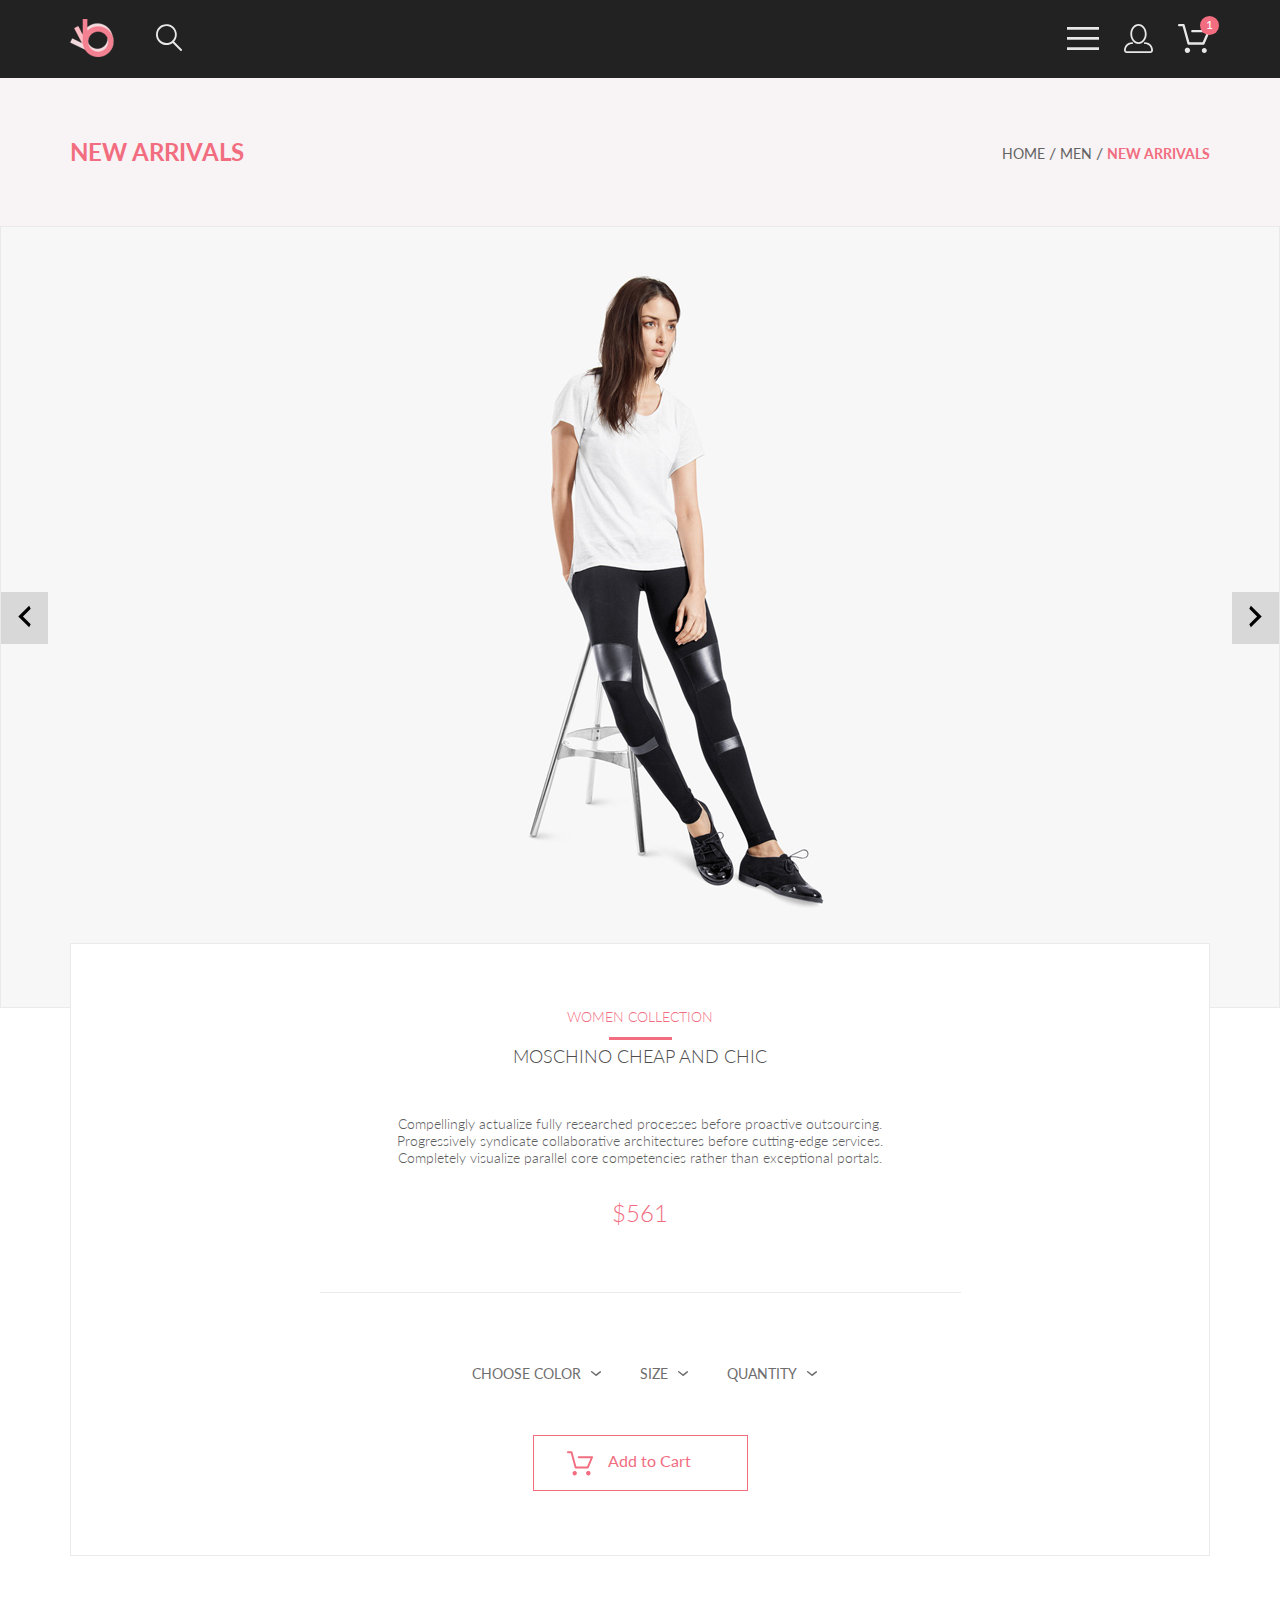
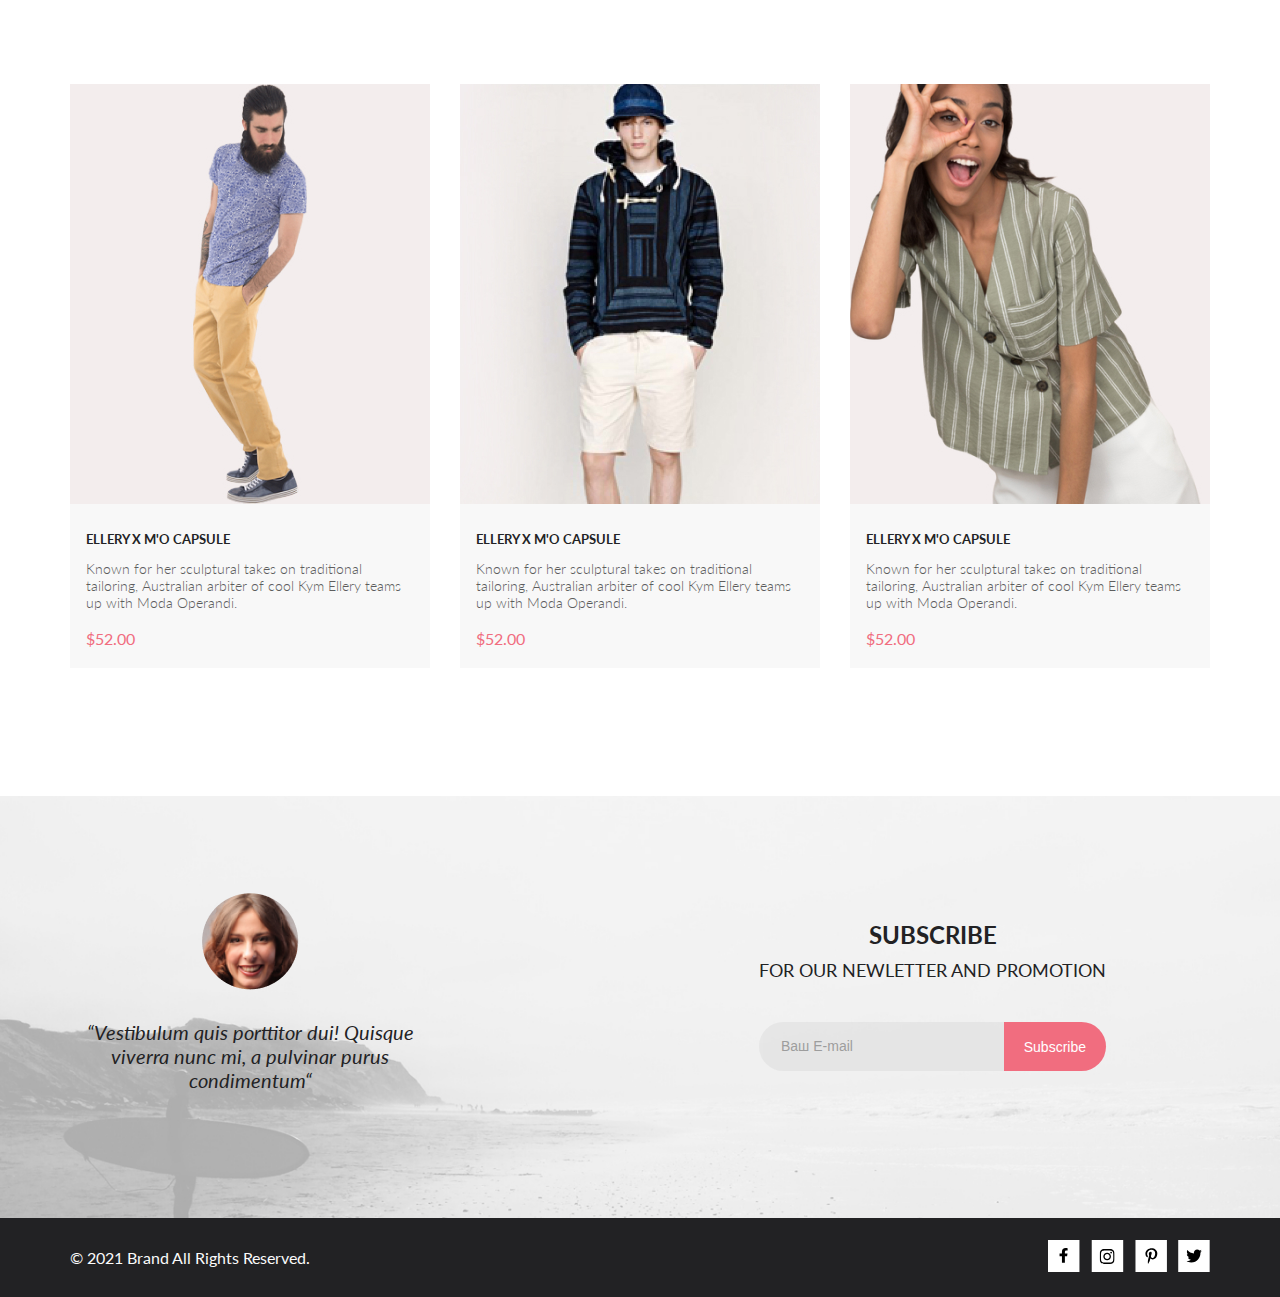
<file: product.html>
<!DOCTYPE html>
<html lang="en">

<head>
  <meta charset="UTF-8">
  <meta http-equiv="X-UA-Compatible" content="IE=edge">
  <meta name="viewport" content="width=device-width, initial-scale=1.0">
  <link rel="icon" type="image/png" sizes="32x32" href="img/logo.png">
  <link rel="preconnect" href="https://fonts.gstatic.com">
  <link href="https://fonts.googleapis.com/css2?family=Lato:wght@300;400;700&display=swap" rel="stylesheet">
  <link rel="stylesheet" href="css/style.css">
  <title>Shop</title>
</head>

<body>
  <header class="top center">
    <div class="top__left">
      <a class="logo" href="index.html"><img src="img/logo.png" alt="Logo"></a>
      <form class="top__form" action="#">
        <button class="top__form-btn">
          <svg class="top__icon__search" width="27" height="28" viewBox="0 0 27 28" fill="none"
            xmlns="http://www.w3.org/2000/svg">
            <path
              d="M19.0586 17.6249C20.6703 15.8648 21.6272 13.6038 21.7688 11.2215C21.9103 8.8392 21.2279 6.48075 19.836 4.5422C18.4441 2.60365 16.4275 1.20306 14.125 0.575643C11.8224 -0.0517774 9.37412 0.132183 7.19119 1.09663C5.00826 2.06108 3.22365 3.74727 2.13706 5.87205C1.05047 7.99682 0.728077 10.4308 1.22402 12.7652C1.71996 15.0996 3.00403 17.1922 4.8606 18.6917C6.71717 20.1912 9.03316 21.0063 11.4196 20.9999C13.672 21.003 15.8635 20.269 17.6597 18.9099L25.4076 26.7169C25.4931 26.806 25.5956 26.8771 25.7089 26.926C25.8222 26.975 25.9442 27.0008 26.0676 27.0019C26.1913 27.0023 26.3138 26.9772 26.4273 26.9282C26.5409 26.8792 26.6431 26.8072 26.7276 26.7169C26.9016 26.536 26.9987 26.2949 26.9987 26.0439C26.9987 25.793 26.9016 25.5518 26.7276 25.3709L19.0586 17.6249ZM2.88565 10.4999C2.89848 8.81465 3.40996 7.17089 4.35561 5.77587C5.30126 4.38086 6.63875 3.29703 8.19946 2.66102C9.76017 2.02501 11.4742 1.86529 13.1256 2.202C14.7769 2.53871 16.2917 3.35678 17.4788 4.55307C18.6659 5.74935 19.4722 7.27031 19.7962 8.92421C20.1202 10.5781 19.9473 12.2909 19.2993 13.8467C18.6512 15.4024 17.5571 16.7315 16.1549 17.6664C14.7526 18.6013 13.105 19.1001 11.4196 19.0999C9.14819 19.0891 6.97384 18.1774 5.37386 16.5651C3.77388 14.9527 2.879 12.7714 2.88565 10.4999Z"
              fill="#E8E8E8" />
          </svg>
        </button>

        <input class="top__form-input" type="text">
      </form>
    </div>

    <div class="top__right">
      <input class="burger" type="checkbox" name="menu__burger" id="switch" checked>

      <label class="top__icons" for="switch">
        <svg width="32" height="23" viewBox="0 0 32 23" fill="none" xmlns="http://www.w3.org/2000/svg">
          <path d="M0 23V20.31H32V23H0ZM0 12.76V10.07H32V12.76H0ZM0 2.69V0H32V2.69H0Z" fill="#E8E8E8" />
        </svg>
      </label>

      <nav class="menu__burger">
        <div class="menu__close">
          <label for="switch">
            <svg class="menu__close__img" width="13" height="13" viewBox="0 0 13 13" fill="none"
              xmlns="http://www.w3.org/2000/svg">
              <path
                d="M7.4158 6.00409L11.7158 1.71409C11.9041 1.52579 12.0099 1.27039 12.0099 1.00409C12.0099 0.73779 11.9041 0.482395 11.7158 0.294092C11.5275 0.105788 11.2721 0 11.0058 0C10.7395 0 10.4841 0.105788 10.2958 0.294092L6.0058 4.59409L1.7158 0.294092C1.52749 0.105788 1.2721 -1.9841e-09 1.0058 0C0.739497 1.9841e-09 0.484102 0.105788 0.295798 0.294092C0.107495 0.482395 0.0017066 0.73779 0.0017066 1.00409C0.0017066 1.27039 0.107495 1.52579 0.295798 1.71409L4.5958 6.00409L0.295798 10.2941C0.20207 10.3871 0.127676 10.4977 0.0769072 10.6195C0.0261385 10.7414 0 10.8721 0 11.0041C0 11.1361 0.0261385 11.2668 0.0769072 11.3887C0.127676 11.5105 0.20207 11.6211 0.295798 11.7141C0.388761 11.8078 0.499362 11.8822 0.621222 11.933C0.743081 11.9838 0.873786 12.0099 1.0058 12.0099C1.13781 12.0099 1.26852 11.9838 1.39038 11.933C1.51223 11.8822 1.62284 11.8078 1.7158 11.7141L6.0058 7.41409L10.2958 11.7141C10.3888 11.8078 10.4994 11.8822 10.6212 11.933C10.7431 11.9838 10.8738 12.0099 11.0058 12.0099C11.1378 12.0099 11.2685 11.9838 11.3904 11.933C11.5122 11.8822 11.6228 11.8078 11.7158 11.7141C11.8095 11.6211 11.8839 11.5105 11.9347 11.3887C11.9855 11.2668 12.0116 11.1361 12.0116 11.0041C12.0116 10.8721 11.9855 10.7414 11.9347 10.6195C11.8839 10.4977 11.8095 10.3871 11.7158 10.2941L7.4158 6.00409Z"
                fill="#6F6E6E" />
            </svg>
          </label>
        </div>
        <h2 class="menu__head"><a class="menu__header" href="catalog.html">Menu</a></h2>
        <ul class="menu__list">
          <li class="menu__items">
            <h3 class="menu__title"> <a class="menu__title__link" href="#">MAN</a></h3>
            <ul>
              <li class="menu__item"><a href="#" class="menu__link">Accessories</a></li>
              <li class="menu__item"><a href="#" class="menu__link">Bags</a></li>
              <li class="menu__item"><a href="#" class="menu__link">Denim</a></li>
              <li class="menu__item"><a href="#" class="menu__link">T-Shirts</a></li>
            </ul>
          </li>
          <li class="menu__items">
            <h3 class="menu__title"> <a class="menu__title__link" href="#">WOMAN</a></h3>
            <ul>
              <li class="menu__item"> <a href="#" class="menu__link">Accessories</a></li>
              <li class="menu__item"> <a href="#" class="menu__link">Jackets & Coats</a></li>
              <li class="menu__item"> <a href="#" class="menu__link">Polos</a></li>
              <li class="menu__item"> <a href="#" class="menu__link">T-Shirts</a></li>
              <li class="menu__item"> <a href="#" class="menu__link">Shirts</a></li>
            </ul>
          </li>
          <li class="menu__items">
            <h3 class="menu__title"> <a class="menu__title__link" href="#">KIDS</a></h3>
            <ul>
              <li class="menu__item"> <a href="#" class="menu__link">Accessories</a></li>
              <li class="menu__item"> <a href="#" class="menu__link">Jackets & Coats</a></li>
              <li class="menu__item"> <a href="#" class="menu__link">Polos</a></li>
              <li class="menu__item"> <a href="#" class="menu__link">T-Shirts</a></li>
              <li class="menu__item"> <a href="#" class="menu__link">Shirts</a></li>
              <li class="menu__item"> <a href="#" class="menu__link">Bags</a></li>
            </ul>
          </li>
          <div class="mob__icons">
            <a class="top__icons" href="registration.html">
              <svg width="30" height="30" viewBox="0 0 30 30" fill="none" xmlns="http://www.w3.org/2000/svg">
                <path
                  d="M14.6035 20.3901C19.1035 20.3901 22.7595 15.9171 22.7595 10.4211C22.7595 4.92512 19.1035 0.453125 14.6035 0.453125C13.4666 0.474866 12.3498 0.756523 11.3386 1.27652C10.3274 1.79652 9.44859 2.54106 8.76953 3.45312C7.23015 5.44885 6.4117 7.90694 6.44751 10.4271C6.44751 15.9181 10.1035 20.3901 14.6035 20.3901ZM14.6035 2.26612C18.1035 2.26612 20.9475 5.92513 20.9475 10.4221C20.9475 14.9191 18.1015 18.5781 14.6035 18.5781C11.1055 18.5781 8.25954 14.9181 8.25854 10.4221C8.25754 5.92613 11.1035 2.26612 14.6035 2.26612ZM20.9475 18.5781C20.7071 18.5781 20.4765 18.6736 20.3065 18.8436C20.1365 19.0136 20.041 19.2442 20.041 19.4846C20.041 19.725 20.1365 19.9556 20.3065 20.1256C20.4765 20.2956 20.7071 20.3911 20.9475 20.3911C22.6295 20.393 24.2421 21.062 25.4314 22.2513C26.6207 23.4406 27.2897 25.0532 27.2915 26.7351C27.291 26.9753 27.1953 27.2054 27.0255 27.3752C26.8557 27.545 26.6256 27.6406 26.3855 27.6411H2.82349C2.58336 27.6406 2.35327 27.545 2.18347 27.3752C2.01368 27.2054 1.91801 26.9753 1.91748 26.7351C1.9196 25.0532 2.58868 23.4409 3.77795 22.2516C4.96723 21.0623 6.57959 20.3932 8.26147 20.3911C8.50176 20.3911 8.73219 20.2957 8.9021 20.1258C9.07201 19.9559 9.16748 19.7254 9.16748 19.4851C9.16748 19.2448 9.07201 19.0144 8.9021 18.8445C8.73219 18.6746 8.50176 18.5791 8.26147 18.5791C6.09893 18.581 4.02553 19.4407 2.49609 20.9695C0.96666 22.4984 0.106163 24.5716 0.103516 26.7341C0.10431 27.455 0.391017 28.1461 0.900757 28.6559C1.4105 29.1656 2.10163 29.4523 2.82251 29.4531H26.3855C27.1062 29.4521 27.7971 29.1652 28.3066 28.6555C28.8162 28.1458 29.1027 27.4548 29.1035 26.7341C29.1009 24.5718 28.2408 22.4989 26.7118 20.9699C25.1828 19.4409 23.1098 18.5808 20.9475 18.5781Z"
                  fill="black" />
              </svg>
            </a>
            <a class="top__icons" href="cart.html">
              <svg width="33" height="30" viewBox="0 0 33 30" fill="none" xmlns="http://www.w3.org/2000/svg">
                <path
                  d="M26.5056 29.4531C25.8579 29.427 25.2462 29.1479 24.8019 28.6758C24.3576 28.2037 24.1161 27.5763 24.1292 26.9281C24.1422 26.28 24.4089 25.6628 24.8719 25.2091C25.335 24.7553 25.9574 24.5012 26.6057 24.5012C27.254 24.5012 27.8763 24.7553 28.3394 25.2091C28.8024 25.6628 29.0691 26.28 29.0822 26.9281C29.0952 27.5763 28.8537 28.2037 28.4094 28.6758C27.9651 29.1479 27.3534 29.427 26.7057 29.4531H26.5056ZM7.05762 26.7731C7.05762 26.2431 7.2148 25.7249 7.50928 25.2842C7.80376 24.8435 8.22233 24.5 8.71204 24.2971C9.20174 24.0943 9.74063 24.0412 10.2605 24.1446C10.7804 24.248 11.2579 24.5033 11.6327 24.8781C12.0075 25.2529 12.2628 25.7304 12.3662 26.2503C12.4696 26.7702 12.4165 27.309 12.2136 27.7987C12.0108 28.2884 11.6673 28.707 11.2266 29.0015C10.7858 29.296 10.2677 29.4531 9.73767 29.4531C9.38556 29.4534 9.03681 29.3843 8.71143 29.2497C8.38604 29.1151 8.09038 28.9178 7.84131 28.6689C7.59224 28.42 7.3947 28.1245 7.25989 27.7992C7.12508 27.4739 7.05566 27.1252 7.05566 26.7731H7.05762ZM10.8577 21.1391C10.5982 21.1399 10.3456 21.0555 10.1388 20.8989C9.93195 20.7422 9.78227 20.5221 9.71265 20.2721L4.87964 2.81713H1.48669C1.17321 2.81713 0.872547 2.6926 0.650879 2.47093C0.429211 2.24926 0.304688 1.94862 0.304688 1.63513C0.304688 1.32164 0.429211 1.021 0.650879 0.79933C0.872547 0.577662 1.17321 0.453131 1.48669 0.453131H5.7677C6.02719 0.452318 6.27973 0.536845 6.48645 0.693693C6.69317 0.850541 6.84253 1.07101 6.91162 1.32113L11.7446 18.7761H24.9226L29.3057 8.72813H14.7057C14.5475 8.73273 14.39 8.70555 14.2426 8.64819C14.0951 8.59083 13.9606 8.50447 13.847 8.39421C13.7335 8.28395 13.6433 8.15204 13.5817 8.00628C13.52 7.86052 13.4883 7.70388 13.4883 7.54563C13.4883 7.38738 13.52 7.23074 13.5817 7.08498C13.6433 6.93922 13.7335 6.80731 13.847 6.69705C13.9606 6.58679 14.0951 6.50043 14.2426 6.44307C14.39 6.38571 14.5475 6.35853 14.7057 6.36313H31.1187C31.3143 6.36309 31.5069 6.41179 31.6791 6.50485C31.8512 6.5979 31.9975 6.73238 32.1046 6.89613C32.2125 7.06041 32.2781 7.24882 32.2955 7.44457C32.313 7.64033 32.2818 7.83736 32.2047 8.01813L26.7997 20.4301C26.7073 20.6408 26.5556 20.8199 26.3632 20.9458C26.1707 21.0717 25.9457 21.1389 25.7157 21.1391H10.8577Z"
                  fill="black" />
              </svg>
            </a>
          </div>
        </ul>
      </nav>

      <a class="top__icons icons__desctop" href="registration.html">
        <svg width="29" height="29" viewBox="0 0 29 29" fill="none" xmlns="http://www.w3.org/2000/svg">
          <path
            d="M14.5 19.937C19 19.937 22.656 15.464 22.656 9.968C22.656 4.472 19 0 14.5 0C13.3631 0.0217413 12.2463 0.303398 11.2351 0.823397C10.2239 1.34339 9.34507 2.08794 8.66602 3C7.12663 4.99573 6.30819 7.45381 6.34399 9.974C6.34399 15.465 10 19.937 14.5 19.937ZM14.5 1.813C18 1.813 20.844 5.472 20.844 9.969C20.844 14.466 17.998 18.125 14.5 18.125C11.002 18.125 8.15603 14.465 8.15503 9.969C8.15403 5.473 11 1.813 14.5 1.813ZM20.844 18.125C20.6036 18.125 20.373 18.2205 20.203 18.3905C20.033 18.5605 19.9375 18.7911 19.9375 19.0315C19.9375 19.2719 20.033 19.5025 20.203 19.6725C20.373 19.8425 20.6036 19.938 20.844 19.938C22.526 19.9399 24.1386 20.6088 25.3279 21.7982C26.5172 22.9875 27.1861 24.6 27.188 26.282C27.1875 26.5221 27.0918 26.7523 26.922 26.9221C26.7522 27.0918 26.5221 27.1875 26.282 27.188H2.71997C2.47985 27.1875 2.24975 27.0918 2.07996 26.9221C1.91016 26.7523 1.81449 26.5221 1.81396 26.282C1.81608 24.6001 2.48517 22.9877 3.67444 21.7985C4.86371 20.6092 6.47608 19.9401 8.15796 19.938C8.39824 19.938 8.62868 19.8425 8.79858 19.6726C8.96849 19.5027 9.06396 19.2723 9.06396 19.032C9.06396 18.7917 8.96849 18.5613 8.79858 18.3914C8.62868 18.2215 8.39824 18.126 8.15796 18.126C5.99541 18.1279 3.92201 18.9875 2.39258 20.5164C0.863144 22.0453 0.00264777 24.1185 0 26.281C0.000794067 27.0019 0.287502 27.693 0.797241 28.2027C1.30698 28.7125 1.99811 28.9992 2.71899 29H26.282C27.0027 28.9989 27.6936 28.7121 28.2031 28.2024C28.7126 27.6927 28.9992 27.0017 29 26.281C28.9974 24.1187 28.1372 22.0457 26.6083 20.5168C25.0793 18.9878 23.0063 18.1276 20.844 18.125Z"
            fill="#E8E8E8" />
        </svg>
      </a>

      <a class="top__icons icons__desctop" href="cart.html">
        <svg width="32" height="29" viewBox="0 0 32 29" fill="none" xmlns="http://www.w3.org/2000/svg">
          <path
            d="M26.2009 29C25.5532 28.9738 24.9415 28.6948 24.4972 28.2227C24.0529 27.7506 23.8114 27.1232 23.8245 26.475C23.8376 25.8269 24.1043 25.2097 24.5673 24.7559C25.0303 24.3022 25.6527 24.048 26.301 24.048C26.9493 24.048 27.5717 24.3022 28.0347 24.7559C28.4977 25.2097 28.7644 25.8269 28.7775 26.475C28.7906 27.1232 28.549 27.7506 28.1047 28.2227C27.6604 28.6948 27.0488 28.9738 26.401 29H26.2009ZM6.75293 26.32C6.75293 25.79 6.91011 25.2718 7.20459 24.8311C7.49907 24.3904 7.91764 24.0469 8.40735 23.844C8.89705 23.6412 9.43594 23.5881 9.95581 23.6915C10.4757 23.7949 10.9532 24.0502 11.328 24.425C11.7028 24.7998 11.9581 25.2773 12.0615 25.7972C12.1649 26.317 12.1118 26.8559 11.9089 27.3456C11.7061 27.8353 11.3626 28.2539 10.9219 28.5483C10.4812 28.8428 9.96304 29 9.43298 29C9.08087 29.0003 8.73212 28.9311 8.40674 28.7966C8.08136 28.662 7.78569 28.4646 7.53662 28.2158C7.28755 27.9669 7.09001 27.6713 6.9552 27.3461C6.82039 27.0208 6.75098 26.6721 6.75098 26.32H6.75293ZM10.553 20.686C10.2935 20.6868 10.0409 20.6024 9.83411 20.4457C9.62727 20.2891 9.47758 20.0689 9.40796 19.819L4.57495 2.36401H1.18201C0.868521 2.36401 0.567859 2.23947 0.346191 2.01781C0.124523 1.79614 0 1.49549 0 1.18201C0 0.868519 0.124523 0.567873 0.346191 0.346205C0.567859 0.124537 0.868521 5.81268e-06 1.18201 5.81268e-06H5.46301C5.7225 -0.00080736 5.97504 0.0837201 6.18176 0.240568C6.38848 0.397416 6.53784 0.617884 6.60693 0.868006L11.4399 18.323H24.6179L29.001 8.27501H14.401C14.2428 8.27961 14.0854 8.25242 13.9379 8.19507C13.7904 8.13771 13.6559 8.05134 13.5424 7.94108C13.4288 7.83082 13.3386 7.69891 13.277 7.55315C13.2154 7.40739 13.1836 7.25075 13.1836 7.0925C13.1836 6.93426 13.2154 6.77762 13.277 6.63186C13.3386 6.4861 13.4288 6.35419 13.5424 6.24393C13.6559 6.13367 13.7904 6.0473 13.9379 5.98994C14.0854 5.93259 14.2428 5.90541 14.401 5.91001H30.814C31.0097 5.90996 31.2022 5.95866 31.3744 6.05172C31.5465 6.14478 31.6928 6.27926 31.7999 6.44301C31.9078 6.60729 31.9734 6.79569 31.9908 6.99145C32.0083 7.18721 31.9771 7.38424 31.9 7.565L26.495 19.977C26.4026 20.1876 26.251 20.3668 26.0585 20.4927C25.866 20.6186 25.641 20.6858 25.411 20.686H10.553Z"
            fill="#E8E8E8" />
        </svg>
      </a>

      <div class="red_circle">
        <span>1</span>
      </div>
    </div>
  </header>

  <section class="Breadcrumb center">
    <div class="Breadcrumb__left tracking-in-expand-fwd">
      <h2 class="Breadcrumb__heading">NEW ARRIVALS</h2>
    </div>
    <div class="Breadcrumb__right slide-in-right">
      <ul class="navigation">
        <li class="navigation__item"><a class="navigation__link" href="index.html">Home</a></li>
        <li class="navigation__item"><a class="navigation__link" href="#">Men</a></li>
        <li class="navigation__item"><a class="navigation__link" href="#">New arrivals</a></li>
      </ul>
    </div>
  </section>

  <div class="product__slider">
    <div class="product__slider__control">
      <button class="product__slider__control-prew" type="button"><span><svg width="13" height="23" viewBox="0 0 13 23"
            fill="none" xmlns="http://www.w3.org/2000/svg">
            <path
              d="M12.6998 3.7499L4.9498 11.4999L12.6998 19.2499L11.1498 22.3499L0.299805 11.4999L11.1498 0.649902L12.6998 3.7499Z"
              fill="black" />
          </svg>
        </span></button>
      <button class="product__slider__control-next" type="button"><span><svg width="13" height="23" viewBox="0 0 13 23"
            fill="none" xmlns="http://www.w3.org/2000/svg">
            <path
              d="M0.299805 19.2499L8.0498 11.4999L0.299805 3.7499L1.8498 0.649902L12.6998 11.4999L1.8498 22.3499L0.299805 19.2499Z"
              fill="black" />
          </svg>
        </span></button>
      <div class="product__slider__img"><img class="product__slider__photo" src="img/product_slider_img.jpg"
          alt="Photo product"></div>
    </div>
  </div>
  <section class="product-description">
    <h2 class="product-description__header">WOMEN COLLECTION</h2>
    <div class="product-description__line_red"></div>
    <h2 class="product-description__title">MOSCHINO CHEAP AND CHIC</h2>
    <article class="product-description__text">Compellingly actualize fully researched processes before
      proactive
      outsourcing. Progressively syndicate
      collaborative architectures before cutting-edge services. Completely visualize parallel core
      competencies
      rather than exceptional portals. </article>
    <span class="product-description__price">$561</span>
    <div class="product-description__line_greay"></div>
    <div class="product__sort product-description__sort">
      <details class="product__sort__details">
        <summary class="product__sort__summary">
          CHOOSE COLOR <svg class="product__sort__img" width="11" height="6" viewBox="0 0 11 6" fill="none"
            xmlns="http://www.w3.org/2000/svg">
            <path
              d="M5.00214 5.00214C4.83521 5.00247 4.67343 4.94433 4.54488 4.83782L0.258102 1.2655C0.112196 1.14422 0.0204417 0.969958 0.00302325 0.781035C-0.0143952 0.592112 0.0439493 0.404007 0.165221 0.258101C0.286493 0.112196 0.460759 0.0204417 0.649682 0.00302327C0.838605 -0.0143952 1.02671 0.043949 1.17262 0.165221L5.00214 3.36602L8.83167 0.279536C8.90475 0.220188 8.98884 0.175869 9.0791 0.149125C9.16937 0.122382 9.26403 0.113741 9.35764 0.1237C9.45126 0.133659 9.54198 0.162021 9.6246 0.207156C9.70722 0.252292 9.7801 0.313311 9.83906 0.386705C9.90449 0.460167 9.95405 0.546351 9.98462 0.639855C10.0152 0.733359 10.0261 0.83217 10.0167 0.930097C10.0073 1.02802 9.97784 1.12296 9.93005 1.20895C9.88227 1.29494 9.81723 1.37013 9.73904 1.42982L5.45225 4.88068C5.32002 4.97036 5.16154 5.01312 5.00214 5.00214Z"
              fill="#6F6E6E" />
          </svg>
        </summary>
        <div class="product__sort__selects product__sort__selects-trands ">
          <input class="checkbox" type="checkbox" id="color1" name="color1" value="yes">
          <label for="color1"><span class="product__sort__selects-titles">Red</span></label>
          <input class="checkbox" type="checkbox" id="color2" name="color2" value="yes">
          <label for="color2"><span class="product__sort__selects-titles">Blue</span></label>
          <input class="checkbox" type="checkbox" id="color3" name="color3" value="yes">
          <label for="color3"><span class="product__sort__selects-titles">Whith</span></label>
          <input class="checkbox" type="checkbox" id="color4" name="color4" value="yes">
          <label for="color4"><span class="product__sort__selects-titles">Black</span></label>
        </div>
      </details>
      <details class="product__sort__details">
        <summary class="product__sort__summary">
          SIZE <svg class="product__sort__img" width="11" height="6" viewBox="0 0 11 6" fill="none"
            xmlns="http://www.w3.org/2000/svg">
            <path
              d="M5.00214 5.00214C4.83521 5.00247 4.67343 4.94433 4.54488 4.83782L0.258102 1.2655C0.112196 1.14422 0.0204417 0.969958 0.00302325 0.781035C-0.0143952 0.592112 0.0439493 0.404007 0.165221 0.258101C0.286493 0.112196 0.460759 0.0204417 0.649682 0.00302327C0.838605 -0.0143952 1.02671 0.043949 1.17262 0.165221L5.00214 3.36602L8.83167 0.279536C8.90475 0.220188 8.98884 0.175869 9.0791 0.149125C9.16937 0.122382 9.26403 0.113741 9.35764 0.1237C9.45126 0.133659 9.54198 0.162021 9.6246 0.207156C9.70722 0.252292 9.7801 0.313311 9.83906 0.386705C9.90449 0.460167 9.95405 0.546351 9.98462 0.639855C10.0152 0.733359 10.0261 0.83217 10.0167 0.930097C10.0073 1.02802 9.97784 1.12296 9.93005 1.20895C9.88227 1.29494 9.81723 1.37013 9.73904 1.42982L5.45225 4.88068C5.32002 4.97036 5.16154 5.01312 5.00214 5.00214Z"
              fill="#6F6E6E" />
          </svg>
        </summary>
        <div class="product__sort__selects">
          <input class="checkbox" type="checkbox" id="50$" name="50" value="yes">
          <label for="50$"><span class="product__sort__selects-titles"> XS</span></label>
          <input class="checkbox" type="checkbox" id="51$" name="51" value="yes">
          <label for="51$"><span class="product__sort__selects-titles"> S</span></label>
          <input class="checkbox" type="checkbox" id="52$" name="52" value="yes">
          <label for="52$"><span class="product__sort__selects-titles"> M</span></label>
          <input class="checkbox" type="checkbox" id="53$" name="53" value="yes">
          <label for="53$"><span class="product__sort__selects-titles"> L</span></label>
        </div>
      </details>
      <details class="product__sort__details">
        <summary class="product__sort__summary">
          QUANTITY<svg class="product__sort__img sort_img" width="11" height="6" viewBox="0 0 11 6" fill="none"
            xmlns="http://www.w3.org/2000/svg">
            <path
              d="M5.00214 5.00214C4.83521 5.00247 4.67343 4.94433 4.54488 4.83782L0.258102 1.2655C0.112196 1.14422 0.0204417 0.969958 0.00302325 0.781035C-0.0143952 0.592112 0.0439493 0.404007 0.165221 0.258101C0.286493 0.112196 0.460759 0.0204417 0.649682 0.00302327C0.838605 -0.0143952 1.02671 0.043949 1.17262 0.165221L5.00214 3.36602L8.83167 0.279536C8.90475 0.220188 8.98884 0.175869 9.0791 0.149125C9.16937 0.122382 9.26403 0.113741 9.35764 0.1237C9.45126 0.133659 9.54198 0.162021 9.6246 0.207156C9.70722 0.252292 9.7801 0.313311 9.83906 0.386705C9.90449 0.460167 9.95405 0.546351 9.98462 0.639855C10.0152 0.733359 10.0261 0.83217 10.0167 0.930097C10.0073 1.02802 9.97784 1.12296 9.93005 1.20895C9.88227 1.29494 9.81723 1.37013 9.73904 1.42982L5.45225 4.88068C5.32002 4.97036 5.16154 5.01312 5.00214 5.00214Z"
              fill="#6F6E6E" />
          </svg>
        </summary>
        <div class="sort__quantity">
          <input class="sort__quantity__input" type="text" maxlength="1" max="9" id="col1" name="col1" value="2"
            onfocus="this.value=''">

        </div>
      </details>
    </div>
    <a href="cart.html" class="product-description__btn">
      <svg class="product-description__btn_img" width="27" height="25" viewBox="0 0 27 25" fill="none"
        xmlns="http://www.w3.org/2000/svg">
        <path
          d="M5.52972 22.185C5.5376 21.752 5.67216 21.3309 5.91644 20.9748C6.16072 20.6186 6.50386 20.3431 6.90283 20.1828C7.3018 20.0226 7.73885 19.9848 8.15906 20.0741C8.57927 20.1635 8.96394 20.376 9.26483 20.685C9.56572 20.994 9.76942 21.3857 9.85034 21.811C9.93127 22.2363 9.88578 22.6763 9.71967 23.0756C9.55356 23.475 9.27421 23.8161 8.91663 24.0559C8.55904 24.2957 8.13916 24.4237 7.70972 24.4237C7.4208 24.4211 7.13524 24.3611 6.86932 24.2472C6.60341 24.1333 6.36235 23.9676 6.15991 23.7597C5.95748 23.5518 5.79764 23.3057 5.68951 23.0355C5.58138 22.7653 5.52709 22.4763 5.52972 22.185ZM21.3358 24.4237C20.9024 24.4303 20.4766 24.3087 20.111 24.074C19.7453 23.8393 19.4559 23.5017 19.2784 23.103C19.1008 22.7042 19.0429 22.2618 19.1119 21.8303C19.1808 21.3988 19.3736 20.9971 19.6663 20.6748C19.9591 20.3524 20.339 20.1236 20.7592 20.0165C21.1794 19.9095 21.6215 19.929 22.0309 20.0724C22.4404 20.2159 22.7991 20.4771 23.063 20.8238C23.3269 21.1706 23.4843 21.5877 23.5157 22.0236C23.5582 22.6155 23.3682 23.2004 22.9868 23.6523C22.8019 23.8745 22.5748 24.0574 22.319 24.1901C22.0631 24.3227 21.7836 24.4025 21.4968 24.4247L21.3358 24.4237ZM8.62476 17.4855C8.41241 17.4851 8.20613 17.414 8.03796 17.2833C7.8698 17.1525 7.74917 16.9694 7.69476 16.7624L3.76776 2.19527H1.00977C0.750251 2.19527 0.501314 2.09128 0.31781 1.90622C0.134306 1.72116 0.03125 1.47018 0.03125 1.20847C0.03125 0.946764 0.134306 0.695782 0.31781 0.510726C0.501314 0.325669 0.750251 0.22168 1.00977 0.22168H4.48877C4.70107 0.222254 4.90725 0.293463 5.07538 0.424184C5.24351 0.554905 5.3642 0.737883 5.41876 0.944787L9.34576 15.5119H20.0497L23.6077 7.12665H11.7498C11.4902 7.12665 11.2414 7.02266 11.0579 6.83761C10.8744 6.65255 10.7712 6.40157 10.7712 6.13986C10.7712 5.87815 10.8744 5.62717 11.0579 5.44211C11.2414 5.25705 11.4902 5.15306 11.7498 5.15306H25.0847C25.2444 5.15352 25.4013 5.19451 25.5411 5.27223C25.6809 5.34995 25.7992 5.46195 25.8848 5.59784C25.9726 5.73569 26.0257 5.89303 26.0397 6.05627C26.0536 6.21951 26.0279 6.38368 25.9647 6.53465L21.5737 16.8935C21.5002 17.0684 21.3775 17.2177 21.2207 17.3229C21.0639 17.4281 20.8801 17.4846 20.6918 17.4855H8.62476Z"
          fill="#F16D7F" />
      </svg>
      Add to Cart
    </a>
  </section>

  <section class="another__products center">
    <div class="product__items">
      <div class="product__item">
        <div class="product__photo">
          <a href="product.html"><img class="product__img" src="img/fetured-item4.jpg" alt="Product Photo">
          </a>
          <a href="cart.html" class="product__add">
            <svg class="product__icon" width="27" height="25" viewBox="0 0 27 25" fill="none"
              xmlns="http://www.w3.org/2000/svg">
              <path
                d="M21.5354 24.7188C21.009 24.6971 20.5119 24.4661 20.1509 24.0755C19.7898 23.6848 19.5936 23.1655 19.6042 22.6291C19.6148 22.0927 19.8316 21.5819 20.2078 21.2064C20.5841 20.8309 21.0899 20.6206 21.6167 20.6206C22.1435 20.6206 22.6492 20.8309 23.0255 21.2064C23.4017 21.5819 23.6184 22.0927 23.6291 22.6291C23.6397 23.1655 23.4435 23.6848 23.0824 24.0755C22.7214 24.4661 22.2243 24.6971 21.6979 24.7188H21.5354ZM5.73166 22.5008C5.73166 22.0622 5.85938 21.6333 6.09868 21.2686C6.33798 20.9039 6.67812 20.6196 7.07606 20.4517C7.474 20.2838 7.91191 20.2399 8.33436 20.3255C8.75681 20.4111 9.14485 20.6223 9.44942 20.9325C9.75399 21.2427 9.96146 21.6379 10.0455 22.0681C10.1295 22.4984 10.0863 22.9443 9.92149 23.3496C9.75666 23.7549 9.47753 24.1013 9.1194 24.345C8.76126 24.5887 8.34023 24.7188 7.9095 24.7188C7.62337 24.719 7.33997 24.6618 7.07556 24.5504C6.81115 24.439 6.5709 24.2757 6.3685 24.0697C6.1661 23.8637 6.00557 23.6192 5.89603 23.35C5.78648 23.0808 5.73007 22.7922 5.73007 22.5008H5.73166ZM8.81963 17.8382C8.6088 17.8388 8.40354 17.769 8.23546 17.6394C8.06738 17.5097 7.94575 17.3275 7.88917 17.1207L3.9618 2.67517H1.20465C0.949912 2.67517 0.70559 2.57211 0.52546 2.38866C0.34533 2.20521 0.244141 1.9564 0.244141 1.69696C0.244141 1.43752 0.34533 1.18871 0.52546 1.00526C0.70559 0.821815 0.949912 0.718755 1.20465 0.718755H4.68345C4.89432 0.718082 5.09954 0.788036 5.26752 0.917841C5.4355 1.04765 5.55687 1.2301 5.61302 1.4371L9.54038 15.8826H20.249L23.8107 7.56703H11.9466C11.818 7.57084 11.6901 7.54834 11.5702 7.50087C11.4504 7.45341 11.3411 7.38193 11.2488 7.29068C11.1566 7.19943 11.0833 7.09026 11.0332 6.96963C10.9831 6.84901 10.9573 6.71937 10.9573 6.58841C10.9573 6.45744 10.9831 6.32781 11.0332 6.20718C11.0833 6.08655 11.1566 5.97739 11.2488 5.88614C11.3411 5.79489 11.4504 5.72341 11.5702 5.67594C11.6901 5.62848 11.818 5.60598 11.9466 5.60979H25.284C25.443 5.60975 25.5995 5.65006 25.7394 5.72707C25.8793 5.80408 25.9981 5.91538 26.0852 6.05089C26.1728 6.18685 26.2261 6.34277 26.2403 6.50478C26.2545 6.66678 26.2292 6.82984 26.1665 6.97944L21.7743 17.2514C21.6992 17.4258 21.576 17.574 21.4196 17.6782C21.2632 17.7824 21.0804 17.838 20.8935 17.8382H8.81963Z"
                fill="#ffffff" />
            </svg>Add to Cart
          </a>
        </div>
        <div class="product__content">
          <a href="product.html" class="product__link">
            <h2 class="product__title">ELLERY X M'O CAPSULE</h2>
          </a>
          <p class="product__text-about">Known for her sculptural takes on traditional tailoring, Australian
            arbiter
            of
            cool Kym Ellery teams up with Moda Operandi.</p>
          <p class="product__price">$52.00</p>
        </div>
      </div>
      <div class="product__item">
        <div class="product__photo">
          <a href="product.html"><img class="product__img" src="img/fetured-item3.jpg" alt="Product Photo">
          </a>
          <a href="cart.html" class="product__add">
            <svg class="product__icon" width="27" height="25" viewBox="0 0 27 25" fill="none"
              xmlns="http://www.w3.org/2000/svg">
              <path
                d="M21.5354 24.7188C21.009 24.6971 20.5119 24.4661 20.1509 24.0755C19.7898 23.6848 19.5936 23.1655 19.6042 22.6291C19.6148 22.0927 19.8316 21.5819 20.2078 21.2064C20.5841 20.8309 21.0899 20.6206 21.6167 20.6206C22.1435 20.6206 22.6492 20.8309 23.0255 21.2064C23.4017 21.5819 23.6184 22.0927 23.6291 22.6291C23.6397 23.1655 23.4435 23.6848 23.0824 24.0755C22.7214 24.4661 22.2243 24.6971 21.6979 24.7188H21.5354ZM5.73166 22.5008C5.73166 22.0622 5.85938 21.6333 6.09868 21.2686C6.33798 20.9039 6.67812 20.6196 7.07606 20.4517C7.474 20.2838 7.91191 20.2399 8.33436 20.3255C8.75681 20.4111 9.14485 20.6223 9.44942 20.9325C9.75399 21.2427 9.96146 21.6379 10.0455 22.0681C10.1295 22.4984 10.0863 22.9443 9.92149 23.3496C9.75666 23.7549 9.47753 24.1013 9.1194 24.345C8.76126 24.5887 8.34023 24.7188 7.9095 24.7188C7.62337 24.719 7.33997 24.6618 7.07556 24.5504C6.81115 24.439 6.5709 24.2757 6.3685 24.0697C6.1661 23.8637 6.00557 23.6192 5.89603 23.35C5.78648 23.0808 5.73007 22.7922 5.73007 22.5008H5.73166ZM8.81963 17.8382C8.6088 17.8388 8.40354 17.769 8.23546 17.6394C8.06738 17.5097 7.94575 17.3275 7.88917 17.1207L3.9618 2.67517H1.20465C0.949912 2.67517 0.70559 2.57211 0.52546 2.38866C0.34533 2.20521 0.244141 1.9564 0.244141 1.69696C0.244141 1.43752 0.34533 1.18871 0.52546 1.00526C0.70559 0.821815 0.949912 0.718755 1.20465 0.718755H4.68345C4.89432 0.718082 5.09954 0.788036 5.26752 0.917841C5.4355 1.04765 5.55687 1.2301 5.61302 1.4371L9.54038 15.8826H20.249L23.8107 7.56703H11.9466C11.818 7.57084 11.6901 7.54834 11.5702 7.50087C11.4504 7.45341 11.3411 7.38193 11.2488 7.29068C11.1566 7.19943 11.0833 7.09026 11.0332 6.96963C10.9831 6.84901 10.9573 6.71937 10.9573 6.58841C10.9573 6.45744 10.9831 6.32781 11.0332 6.20718C11.0833 6.08655 11.1566 5.97739 11.2488 5.88614C11.3411 5.79489 11.4504 5.72341 11.5702 5.67594C11.6901 5.62848 11.818 5.60598 11.9466 5.60979H25.284C25.443 5.60975 25.5995 5.65006 25.7394 5.72707C25.8793 5.80408 25.9981 5.91538 26.0852 6.05089C26.1728 6.18685 26.2261 6.34277 26.2403 6.50478C26.2545 6.66678 26.2292 6.82984 26.1665 6.97944L21.7743 17.2514C21.6992 17.4258 21.576 17.574 21.4196 17.6782C21.2632 17.7824 21.0804 17.838 20.8935 17.8382H8.81963Z"
                fill="#ffffff" />
            </svg>Add to Cart
          </a>
        </div>
        <div class="product__content">
          <a href="product.html" class="product__link">
            <h2 class="product__title">ELLERY X M'O CAPSULE</h2>
          </a>
          <p class="product__text-about">Known for her sculptural takes on traditional tailoring, Australian
            arbiter
            of
            cool Kym Ellery teams up with Moda Operandi.</p>
          <p class="product__price">$52.00</p>
        </div>
      </div>
      <div class="product__item">
        <div class="product__photo">
          <a href="product.html"><img class="product__img" src="img/fetured-item6.jpg" alt="Product Photo">
          </a>
          <a href="cart.html" class="product__add">
            <svg class="product__icon" width="27" height="25" viewBox="0 0 27 25" fill="none"
              xmlns="http://www.w3.org/2000/svg">
              <path
                d="M21.5354 24.7188C21.009 24.6971 20.5119 24.4661 20.1509 24.0755C19.7898 23.6848 19.5936 23.1655 19.6042 22.6291C19.6148 22.0927 19.8316 21.5819 20.2078 21.2064C20.5841 20.8309 21.0899 20.6206 21.6167 20.6206C22.1435 20.6206 22.6492 20.8309 23.0255 21.2064C23.4017 21.5819 23.6184 22.0927 23.6291 22.6291C23.6397 23.1655 23.4435 23.6848 23.0824 24.0755C22.7214 24.4661 22.2243 24.6971 21.6979 24.7188H21.5354ZM5.73166 22.5008C5.73166 22.0622 5.85938 21.6333 6.09868 21.2686C6.33798 20.9039 6.67812 20.6196 7.07606 20.4517C7.474 20.2838 7.91191 20.2399 8.33436 20.3255C8.75681 20.4111 9.14485 20.6223 9.44942 20.9325C9.75399 21.2427 9.96146 21.6379 10.0455 22.0681C10.1295 22.4984 10.0863 22.9443 9.92149 23.3496C9.75666 23.7549 9.47753 24.1013 9.1194 24.345C8.76126 24.5887 8.34023 24.7188 7.9095 24.7188C7.62337 24.719 7.33997 24.6618 7.07556 24.5504C6.81115 24.439 6.5709 24.2757 6.3685 24.0697C6.1661 23.8637 6.00557 23.6192 5.89603 23.35C5.78648 23.0808 5.73007 22.7922 5.73007 22.5008H5.73166ZM8.81963 17.8382C8.6088 17.8388 8.40354 17.769 8.23546 17.6394C8.06738 17.5097 7.94575 17.3275 7.88917 17.1207L3.9618 2.67517H1.20465C0.949912 2.67517 0.70559 2.57211 0.52546 2.38866C0.34533 2.20521 0.244141 1.9564 0.244141 1.69696C0.244141 1.43752 0.34533 1.18871 0.52546 1.00526C0.70559 0.821815 0.949912 0.718755 1.20465 0.718755H4.68345C4.89432 0.718082 5.09954 0.788036 5.26752 0.917841C5.4355 1.04765 5.55687 1.2301 5.61302 1.4371L9.54038 15.8826H20.249L23.8107 7.56703H11.9466C11.818 7.57084 11.6901 7.54834 11.5702 7.50087C11.4504 7.45341 11.3411 7.38193 11.2488 7.29068C11.1566 7.19943 11.0833 7.09026 11.0332 6.96963C10.9831 6.84901 10.9573 6.71937 10.9573 6.58841C10.9573 6.45744 10.9831 6.32781 11.0332 6.20718C11.0833 6.08655 11.1566 5.97739 11.2488 5.88614C11.3411 5.79489 11.4504 5.72341 11.5702 5.67594C11.6901 5.62848 11.818 5.60598 11.9466 5.60979H25.284C25.443 5.60975 25.5995 5.65006 25.7394 5.72707C25.8793 5.80408 25.9981 5.91538 26.0852 6.05089C26.1728 6.18685 26.2261 6.34277 26.2403 6.50478C26.2545 6.66678 26.2292 6.82984 26.1665 6.97944L21.7743 17.2514C21.6992 17.4258 21.576 17.574 21.4196 17.6782C21.2632 17.7824 21.0804 17.838 20.8935 17.8382H8.81963Z"
                fill="#ffffff" />
            </svg>Add to Cart
          </a>
        </div>
        <div class="product__content">
          <a href="product.html" class="product__link">
            <h2 class="product__title">ELLERY X M'O CAPSULE</h2>
          </a>
          <p class="product__text-about">Known for her sculptural takes on traditional tailoring, Australian
            arbiter
            of
            cool Kym Ellery teams up with Moda Operandi.</p>
          <p class="product__price">$52.00</p>
        </div>
      </div>
    </div>


  </section>

  <div class="subscribe center">
    <div class="subscribe__info">
      <img src="img/Intersect.png" alt="User_photo">
      <p class="subscribe__info__text"><i>
          “Vestibulum quis porttitor dui! Quisque viverra nunc mi, a pulvinar purus
          condimentum“
        </i>
      </p>
    </div>
    <div class="subscribe__item">
      <h2 class="subscribe__item__heading">
        SUBSCRIBE
      </h2>
      <p class="subscribe__item__text">
        FOR OUR NEWLETTER AND PROMOTION
      </p>
      <form class="subscribe__item__form" action="#">
        <input type="email" class="subscribe__input" placeholder="Ваш E-mail" onfocus="this.value=''" required>
        <input type="submit" class="subscribe__btn" value="Subscribe">
      </form>
    </div>
  </div>

  <footer class="center">
    <div class="footer_left">
      <p class="footer__text">&copy 2021 Brand All Rights Reserved.</p>
    </div>
    <div class="footer_icons">
      <a class="footer__icons" href="http://www.facebook.com"><svg class="footer__icon" width="32" height="32"
          viewBox="0 0 32 32" fill="none" xmlns="http://www.w3.org/2000/svg">
          <path d="M31.4506 0H0V32H31.4506V0Z" fill="white" />
          <path class="icons-in"
            d="M19.0884 16.28L19.5069 13.616H16.8902V11.8873C16.8902 11.1585 17.2557 10.4481 18.4277 10.4481H19.6172V8.17997C19.6172 8.17997 18.5377 8 17.5056 8C15.3507 8 13.9422 9.27593 13.9422 11.5857V13.616H11.5469V16.28H13.9422V22.72H16.8902V16.28H19.0884Z"
            fill="black" />
        </svg></a>
      <a class="footer__icons" href="http://www.instagram.com"><svg class="footer__icon" width="33" height="32"
          viewBox="0 0 33 32" fill="none" xmlns="http://www.w3.org/2000/svg">
          <path d="M32.1889 0H0.738281V32H32.1889V0Z" fill="white" />
          <g clip-path="url(#clip0)">
            <path class="icons-in"
              d="M16.139 12.6816C14.0238 12.6816 12.3177 14.3849 12.3177 16.4966C12.3177 18.6083 14.0238 20.3117 16.139 20.3117C18.2541 20.3117 19.9602 18.6083 19.9602 16.4966C19.9602 14.3849 18.2541 12.6816 16.139 12.6816ZM16.139 18.9769C14.7721 18.9769 13.6547 17.8646 13.6547 16.4966C13.6547 15.1287 14.7688 14.0164 16.139 14.0164C17.5092 14.0164 18.6233 15.1287 18.6233 16.4966C18.6233 17.8646 17.5058 18.9769 16.139 18.9769ZM21.0078 12.5255C21.0078 13.0203 20.6087 13.4154 20.1165 13.4154C19.621 13.4154 19.2252 13.0169 19.2252 12.5255C19.2252 12.0341 19.6243 11.6357 20.1165 11.6357C20.6087 11.6357 21.0078 12.0341 21.0078 12.5255ZM23.5386 13.4287C23.4821 12.2367 23.2094 11.1808 22.3347 10.3109C21.4634 9.44097 20.4058 9.1687 19.2119 9.10894C17.9814 9.03921 14.2932 9.03921 13.0627 9.10894C11.8721 9.16538 10.8145 9.43765 9.93987 10.3076C9.06522 11.1775 8.79584 12.2333 8.73597 13.4253C8.66613 14.6539 8.66613 18.3361 8.73597 19.5646C8.79251 20.7566 9.06522 21.8124 9.93987 22.6824C10.8145 23.5523 11.8688 23.8246 13.0627 23.8843C14.2932 23.9541 17.9814 23.9541 19.2119 23.8843C20.4058 23.8279 21.4634 23.5556 22.3347 22.6824C23.2061 21.8124 23.4788 20.7566 23.5386 19.5646C23.6085 18.3361 23.6085 14.6572 23.5386 13.4287ZM21.949 20.8828C21.6895 21.5335 21.1874 22.0349 20.5322 22.2972C19.5511 22.6857 17.2231 22.596 16.139 22.596C15.0548 22.596 12.7235 22.6824 11.7457 22.2972C11.0939 22.0382 10.5917 21.5369 10.329 20.8828C9.93987 19.9033 10.0297 17.5791 10.0297 16.4966C10.0297 15.4142 9.9432 13.0867 10.329 12.1105C10.5884 11.4597 11.0906 10.9583 11.7457 10.696C12.7268 10.3076 15.0548 10.3972 16.139 10.3972C17.2231 10.3972 19.5545 10.3109 20.5322 10.696C21.184 10.955 21.6862 11.4564 21.949 12.1105C22.3381 13.09 22.2483 15.4142 22.2483 16.4966C22.2483 17.5791 22.3381 19.9066 21.949 20.8828Z"
              fill="black" />
          </g>
          <defs>
            <clipPath id="clip0">
              <rect width="14.8991" height="17" fill="white" transform="translate(8.68555 8)" />
            </clipPath>
          </defs>
        </svg></a>
      <a class="footer__icons" href="https://www.pinterest.ru/"><svg class="footer__icon" width="32" height="32"
          viewBox="0 0 32 32" fill="none" xmlns="http://www.w3.org/2000/svg">
          <path d="M31.9252 0H0.474609V32H31.9252V0Z" fill="white" />
          <g clip-path="url(#clip0)">
            <path class="icons-in"
              d="M16.7403 8.20312C13.5556 8.20312 10.4082 10.3406 10.4082 13.8C10.4082 16 11.6374 17.25 12.3823 17.25C12.6896 17.25 12.8666 16.3875 12.8666 16.1438C12.8666 15.8531 12.1309 15.2344 12.1309 14.025C12.1309 11.5125 14.0305 9.73125 16.4889 9.73125C18.6027 9.73125 20.1671 10.9406 20.1671 13.1625C20.1671 14.8219 19.506 17.9344 17.3642 17.9344C16.5913 17.9344 15.9302 17.3719 15.9302 16.5656C15.9302 15.3844 16.7496 14.2406 16.7496 13.0219C16.7496 10.9531 13.835 11.3281 13.835 13.8281C13.835 14.3531 13.9002 14.9344 14.133 15.4125C13.7046 17.2688 12.8293 20.0344 12.8293 21.9469C12.8293 22.5375 12.9131 23.1188 12.969 23.7094C13.0745 23.8281 13.0218 23.8156 13.1832 23.7563C14.7476 21.6 14.6917 21.1781 15.3994 18.3562C15.7812 19.0875 16.7683 19.4812 17.5505 19.4812C20.8469 19.4812 22.3275 16.2469 22.3275 13.3313C22.3275 10.2281 19.6643 8.20312 16.7403 8.20312Z"
              fill="black" />
          </g>
          <defs>
            <clipPath id="clip0">
              <rect width="11.9193" height="16" fill="white" transform="translate(10.4082 8)" />
            </clipPath>
          </defs>
        </svg></a>
      <a class="footer__icons" href="http://www.twitter.com">
        <svg class="footer__icon" width="32" height="32" viewBox="0 0 32 32" fill="none"
          xmlns="http://www.w3.org/2000/svg">
          <path d="M31.6635 0H0.212891V32H31.6635V0Z" fill="white" />
          <g clip-path="url(#clip0)">
            <path class="icons-in"
              d="M22.417 12.7405C22.427 12.8826 22.427 13.0248 22.427 13.1669C22.427 17.5019 19.1498 22.4969 13.1599 22.4969C11.3145 22.4969 9.60022 21.9588 8.1582 21.0248C8.4204 21.0552 8.67247 21.0654 8.94475 21.0654C10.4674 21.0654 11.8691 20.5476 12.9884 19.6644C11.5565 19.6339 10.3565 18.6898 9.94305 17.3903C10.1447 17.4207 10.3464 17.441 10.5582 17.441C10.8506 17.441 11.1431 17.4004 11.4153 17.3294C9.92291 17.0248 8.80355 15.705 8.80355 14.1111V14.0705C9.23715 14.3141 9.74139 14.4664 10.2758 14.4867C9.39849 13.8979 8.82373 12.8928 8.82373 11.7557C8.82373 11.1466 8.98504 10.5882 9.26741 10.1009C10.8708 12.0908 13.2809 13.3902 15.9833 13.5324C15.9329 13.2887 15.9027 13.035 15.9027 12.7811C15.9027 10.974 17.3548 9.50195 19.1598 9.50195C20.0976 9.50195 20.9446 9.89789 21.5396 10.5375C22.2757 10.3954 22.9816 10.1212 23.6068 9.74561C23.3648 10.507 22.8505 11.1466 22.1749 11.5527C22.8304 11.4817 23.4657 11.2989 24.0505 11.0451C23.6069 11.6948 23.0522 12.2735 22.417 12.7405Z"
              fill="black" />
          </g>
          <defs>
            <clipPath id="clip0">
              <rect width="15.8924" height="16" fill="white" transform="translate(8.1582 8)" />
            </clipPath>
          </defs>
        </svg></a>
    </div>
  </footer>
</body>

</html>
</file>
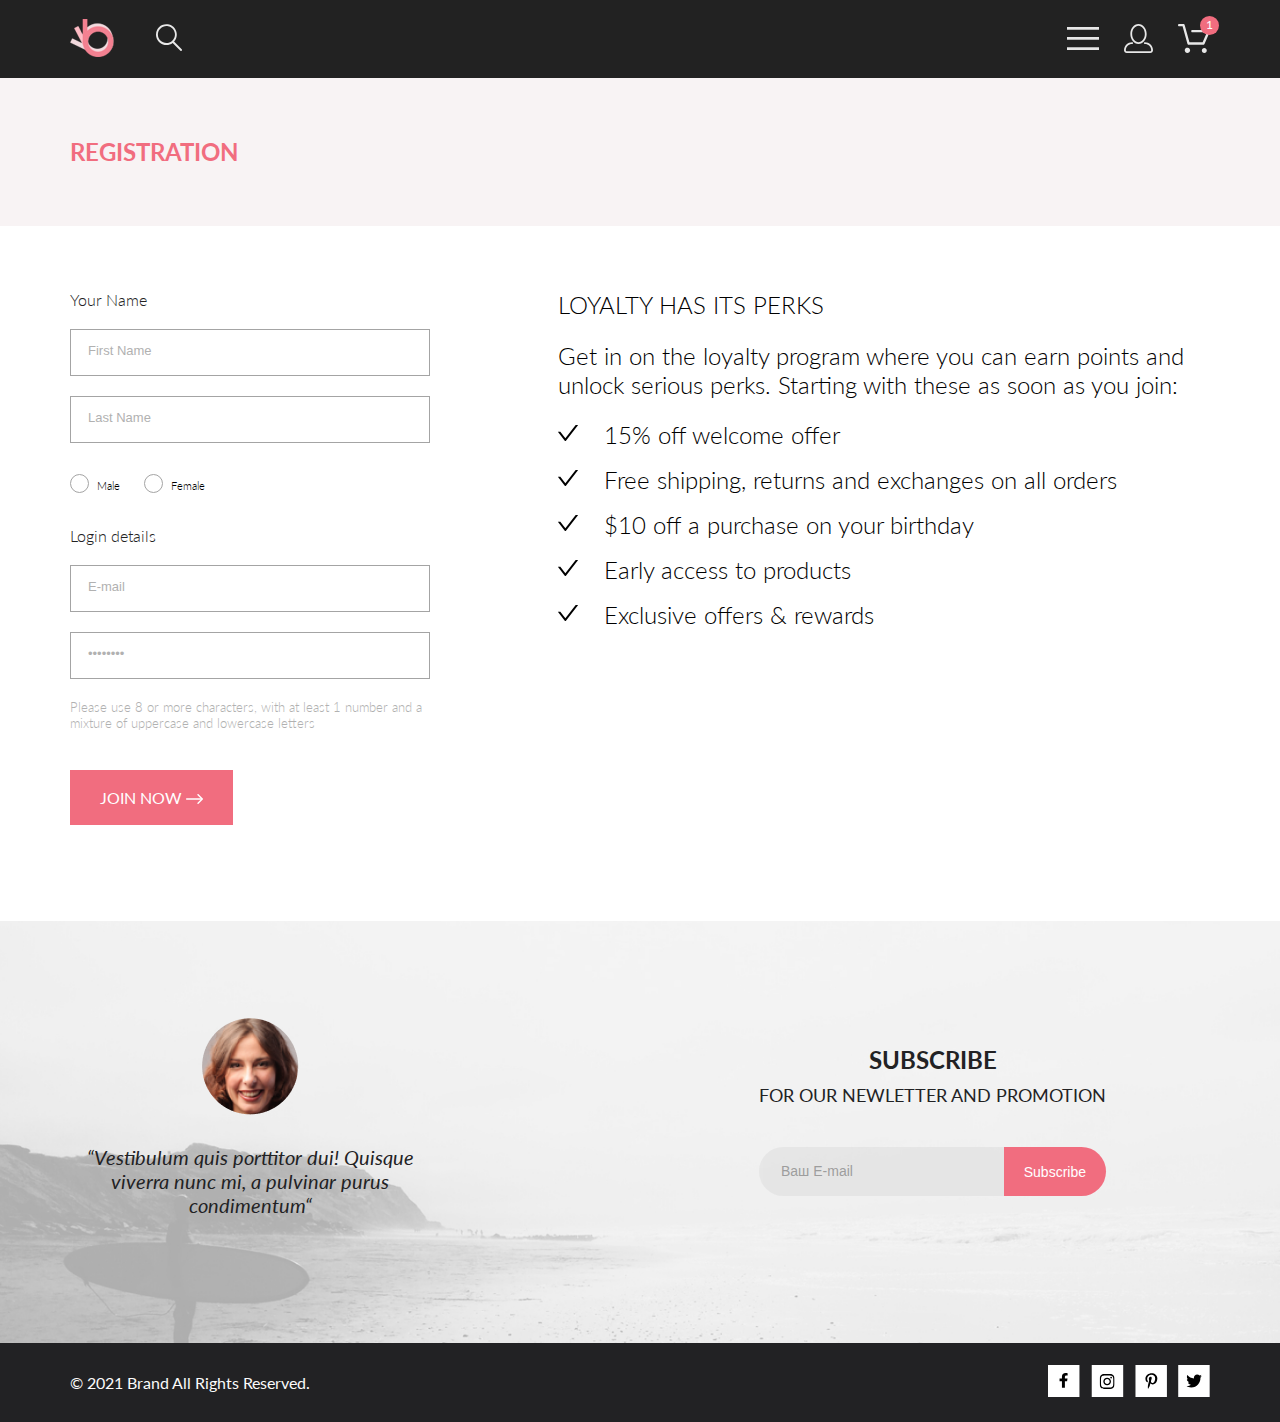
<file: Registration.html>
<!DOCTYPE html>
<html lang="en">

<head>
  <meta charset="UTF-8">
  <meta http-equiv="X-UA-Compatible" content="IE=edge">
  <meta name="viewport" content="width=device-width, initial-scale=1.0">
  <link rel="icon" type="image/png" sizes="32x32" href="img/logo.png">
  <link rel="preconnect" href="https://fonts.gstatic.com">
  <link href="https://fonts.googleapis.com/css2?family=Lato:wght@300;400;700&display=swap" rel="stylesheet">
  <link rel="stylesheet" href="css/style.css">
  <title>Shop</title>
</head>

<body>
  <header class="top center">
    <div class="top__left">
      <a class="logo" href="index.html"><img src="img/logo.png" alt="Logo"></a>
      <form class="top__form" action="#">
        <button class="top__form-btn">
          <svg class="top__icon__search" width="27" height="28" viewBox="0 0 27 28" fill="none"
            xmlns="http://www.w3.org/2000/svg">
            <path
              d="M19.0586 17.6249C20.6703 15.8648 21.6272 13.6038 21.7688 11.2215C21.9103 8.8392 21.2279 6.48075 19.836 4.5422C18.4441 2.60365 16.4275 1.20306 14.125 0.575643C11.8224 -0.0517774 9.37412 0.132183 7.19119 1.09663C5.00826 2.06108 3.22365 3.74727 2.13706 5.87205C1.05047 7.99682 0.728077 10.4308 1.22402 12.7652C1.71996 15.0996 3.00403 17.1922 4.8606 18.6917C6.71717 20.1912 9.03316 21.0063 11.4196 20.9999C13.672 21.003 15.8635 20.269 17.6597 18.9099L25.4076 26.7169C25.4931 26.806 25.5956 26.8771 25.7089 26.926C25.8222 26.975 25.9442 27.0008 26.0676 27.0019C26.1913 27.0023 26.3138 26.9772 26.4273 26.9282C26.5409 26.8792 26.6431 26.8072 26.7276 26.7169C26.9016 26.536 26.9987 26.2949 26.9987 26.0439C26.9987 25.793 26.9016 25.5518 26.7276 25.3709L19.0586 17.6249ZM2.88565 10.4999C2.89848 8.81465 3.40996 7.17089 4.35561 5.77587C5.30126 4.38086 6.63875 3.29703 8.19946 2.66102C9.76017 2.02501 11.4742 1.86529 13.1256 2.202C14.7769 2.53871 16.2917 3.35678 17.4788 4.55307C18.6659 5.74935 19.4722 7.27031 19.7962 8.92421C20.1202 10.5781 19.9473 12.2909 19.2993 13.8467C18.6512 15.4024 17.5571 16.7315 16.1549 17.6664C14.7526 18.6013 13.105 19.1001 11.4196 19.0999C9.14819 19.0891 6.97384 18.1774 5.37386 16.5651C3.77388 14.9527 2.879 12.7714 2.88565 10.4999Z"
              fill="#E8E8E8" />
          </svg>
        </button>

        <input class="top__form-input" type="text">
      </form>
    </div>

    <div class="top__right">
      <input class="burger" type="checkbox" name="menu__burger" id="switch" checked>

      <label class="top__icons" for="switch">
        <svg width="32" height="23" viewBox="0 0 32 23" fill="none" xmlns="http://www.w3.org/2000/svg">
          <path d="M0 23V20.31H32V23H0ZM0 12.76V10.07H32V12.76H0ZM0 2.69V0H32V2.69H0Z" fill="#E8E8E8" />
        </svg>
      </label>

      <nav class="menu__burger">
        <div class="menu__close">
          <label for="switch">
            <svg class="menu__close__img" width="13" height="13" viewBox="0 0 13 13" fill="none"
              xmlns="http://www.w3.org/2000/svg">
              <path
                d="M7.4158 6.00409L11.7158 1.71409C11.9041 1.52579 12.0099 1.27039 12.0099 1.00409C12.0099 0.73779 11.9041 0.482395 11.7158 0.294092C11.5275 0.105788 11.2721 0 11.0058 0C10.7395 0 10.4841 0.105788 10.2958 0.294092L6.0058 4.59409L1.7158 0.294092C1.52749 0.105788 1.2721 -1.9841e-09 1.0058 0C0.739497 1.9841e-09 0.484102 0.105788 0.295798 0.294092C0.107495 0.482395 0.0017066 0.73779 0.0017066 1.00409C0.0017066 1.27039 0.107495 1.52579 0.295798 1.71409L4.5958 6.00409L0.295798 10.2941C0.20207 10.3871 0.127676 10.4977 0.0769072 10.6195C0.0261385 10.7414 0 10.8721 0 11.0041C0 11.1361 0.0261385 11.2668 0.0769072 11.3887C0.127676 11.5105 0.20207 11.6211 0.295798 11.7141C0.388761 11.8078 0.499362 11.8822 0.621222 11.933C0.743081 11.9838 0.873786 12.0099 1.0058 12.0099C1.13781 12.0099 1.26852 11.9838 1.39038 11.933C1.51223 11.8822 1.62284 11.8078 1.7158 11.7141L6.0058 7.41409L10.2958 11.7141C10.3888 11.8078 10.4994 11.8822 10.6212 11.933C10.7431 11.9838 10.8738 12.0099 11.0058 12.0099C11.1378 12.0099 11.2685 11.9838 11.3904 11.933C11.5122 11.8822 11.6228 11.8078 11.7158 11.7141C11.8095 11.6211 11.8839 11.5105 11.9347 11.3887C11.9855 11.2668 12.0116 11.1361 12.0116 11.0041C12.0116 10.8721 11.9855 10.7414 11.9347 10.6195C11.8839 10.4977 11.8095 10.3871 11.7158 10.2941L7.4158 6.00409Z"
                fill="#6F6E6E" />
            </svg>
          </label>
        </div>
        <h2 class="menu__head"><a class="menu__header" href="catalog.html">Menu</a></h2>
        <ul class="menu__list">
          <li class="menu__items">
            <h3 class="menu__title"> <a class="menu__title__link" href="#">MAN</a></h3>
            <ul>
              <li class="menu__item"><a href="#" class="menu__link">Accessories</a></li>
              <li class="menu__item"><a href="#" class="menu__link">Bags</a></li>
              <li class="menu__item"><a href="#" class="menu__link">Denim</a></li>
              <li class="menu__item"><a href="#" class="menu__link">T-Shirts</a></li>
            </ul>
          </li>
          <li class="menu__items">
            <h3 class="menu__title"> <a class="menu__title__link" href="#">WOMAN</a></h3>
            <ul>
              <li class="menu__item"> <a href="#" class="menu__link">Accessories</a></li>
              <li class="menu__item"> <a href="#" class="menu__link">Jackets & Coats</a></li>
              <li class="menu__item"> <a href="#" class="menu__link">Polos</a></li>
              <li class="menu__item"> <a href="#" class="menu__link">T-Shirts</a></li>
              <li class="menu__item"> <a href="#" class="menu__link">Shirts</a></li>
            </ul>
          </li>
          <li class="menu__items">
            <h3 class="menu__title"> <a class="menu__title__link" href="#">KIDS</a></h3>
            <ul>
              <li class="menu__item"> <a href="#" class="menu__link">Accessories</a></li>
              <li class="menu__item"> <a href="#" class="menu__link">Jackets & Coats</a></li>
              <li class="menu__item"> <a href="#" class="menu__link">Polos</a></li>
              <li class="menu__item"> <a href="#" class="menu__link">T-Shirts</a></li>
              <li class="menu__item"> <a href="#" class="menu__link">Shirts</a></li>
              <li class="menu__item"> <a href="#" class="menu__link">Bags</a></li>
            </ul>
          </li>
          <div class="mob__icons">
            <a class="top__icons" href="registration.html">
              <svg width="30" height="30" viewBox="0 0 30 30" fill="none" xmlns="http://www.w3.org/2000/svg">
                <path
                  d="M14.6035 20.3901C19.1035 20.3901 22.7595 15.9171 22.7595 10.4211C22.7595 4.92512 19.1035 0.453125 14.6035 0.453125C13.4666 0.474866 12.3498 0.756523 11.3386 1.27652C10.3274 1.79652 9.44859 2.54106 8.76953 3.45312C7.23015 5.44885 6.4117 7.90694 6.44751 10.4271C6.44751 15.9181 10.1035 20.3901 14.6035 20.3901ZM14.6035 2.26612C18.1035 2.26612 20.9475 5.92513 20.9475 10.4221C20.9475 14.9191 18.1015 18.5781 14.6035 18.5781C11.1055 18.5781 8.25954 14.9181 8.25854 10.4221C8.25754 5.92613 11.1035 2.26612 14.6035 2.26612ZM20.9475 18.5781C20.7071 18.5781 20.4765 18.6736 20.3065 18.8436C20.1365 19.0136 20.041 19.2442 20.041 19.4846C20.041 19.725 20.1365 19.9556 20.3065 20.1256C20.4765 20.2956 20.7071 20.3911 20.9475 20.3911C22.6295 20.393 24.2421 21.062 25.4314 22.2513C26.6207 23.4406 27.2897 25.0532 27.2915 26.7351C27.291 26.9753 27.1953 27.2054 27.0255 27.3752C26.8557 27.545 26.6256 27.6406 26.3855 27.6411H2.82349C2.58336 27.6406 2.35327 27.545 2.18347 27.3752C2.01368 27.2054 1.91801 26.9753 1.91748 26.7351C1.9196 25.0532 2.58868 23.4409 3.77795 22.2516C4.96723 21.0623 6.57959 20.3932 8.26147 20.3911C8.50176 20.3911 8.73219 20.2957 8.9021 20.1258C9.07201 19.9559 9.16748 19.7254 9.16748 19.4851C9.16748 19.2448 9.07201 19.0144 8.9021 18.8445C8.73219 18.6746 8.50176 18.5791 8.26147 18.5791C6.09893 18.581 4.02553 19.4407 2.49609 20.9695C0.96666 22.4984 0.106163 24.5716 0.103516 26.7341C0.10431 27.455 0.391017 28.1461 0.900757 28.6559C1.4105 29.1656 2.10163 29.4523 2.82251 29.4531H26.3855C27.1062 29.4521 27.7971 29.1652 28.3066 28.6555C28.8162 28.1458 29.1027 27.4548 29.1035 26.7341C29.1009 24.5718 28.2408 22.4989 26.7118 20.9699C25.1828 19.4409 23.1098 18.5808 20.9475 18.5781Z"
                  fill="black" />
              </svg>
            </a>
            <a class="top__icons" href="cart.html">
              <svg width="33" height="30" viewBox="0 0 33 30" fill="none" xmlns="http://www.w3.org/2000/svg">
                <path
                  d="M26.5056 29.4531C25.8579 29.427 25.2462 29.1479 24.8019 28.6758C24.3576 28.2037 24.1161 27.5763 24.1292 26.9281C24.1422 26.28 24.4089 25.6628 24.8719 25.2091C25.335 24.7553 25.9574 24.5012 26.6057 24.5012C27.254 24.5012 27.8763 24.7553 28.3394 25.2091C28.8024 25.6628 29.0691 26.28 29.0822 26.9281C29.0952 27.5763 28.8537 28.2037 28.4094 28.6758C27.9651 29.1479 27.3534 29.427 26.7057 29.4531H26.5056ZM7.05762 26.7731C7.05762 26.2431 7.2148 25.7249 7.50928 25.2842C7.80376 24.8435 8.22233 24.5 8.71204 24.2971C9.20174 24.0943 9.74063 24.0412 10.2605 24.1446C10.7804 24.248 11.2579 24.5033 11.6327 24.8781C12.0075 25.2529 12.2628 25.7304 12.3662 26.2503C12.4696 26.7702 12.4165 27.309 12.2136 27.7987C12.0108 28.2884 11.6673 28.707 11.2266 29.0015C10.7858 29.296 10.2677 29.4531 9.73767 29.4531C9.38556 29.4534 9.03681 29.3843 8.71143 29.2497C8.38604 29.1151 8.09038 28.9178 7.84131 28.6689C7.59224 28.42 7.3947 28.1245 7.25989 27.7992C7.12508 27.4739 7.05566 27.1252 7.05566 26.7731H7.05762ZM10.8577 21.1391C10.5982 21.1399 10.3456 21.0555 10.1388 20.8989C9.93195 20.7422 9.78227 20.5221 9.71265 20.2721L4.87964 2.81713H1.48669C1.17321 2.81713 0.872547 2.6926 0.650879 2.47093C0.429211 2.24926 0.304688 1.94862 0.304688 1.63513C0.304688 1.32164 0.429211 1.021 0.650879 0.79933C0.872547 0.577662 1.17321 0.453131 1.48669 0.453131H5.7677C6.02719 0.452318 6.27973 0.536845 6.48645 0.693693C6.69317 0.850541 6.84253 1.07101 6.91162 1.32113L11.7446 18.7761H24.9226L29.3057 8.72813H14.7057C14.5475 8.73273 14.39 8.70555 14.2426 8.64819C14.0951 8.59083 13.9606 8.50447 13.847 8.39421C13.7335 8.28395 13.6433 8.15204 13.5817 8.00628C13.52 7.86052 13.4883 7.70388 13.4883 7.54563C13.4883 7.38738 13.52 7.23074 13.5817 7.08498C13.6433 6.93922 13.7335 6.80731 13.847 6.69705C13.9606 6.58679 14.0951 6.50043 14.2426 6.44307C14.39 6.38571 14.5475 6.35853 14.7057 6.36313H31.1187C31.3143 6.36309 31.5069 6.41179 31.6791 6.50485C31.8512 6.5979 31.9975 6.73238 32.1046 6.89613C32.2125 7.06041 32.2781 7.24882 32.2955 7.44457C32.313 7.64033 32.2818 7.83736 32.2047 8.01813L26.7997 20.4301C26.7073 20.6408 26.5556 20.8199 26.3632 20.9458C26.1707 21.0717 25.9457 21.1389 25.7157 21.1391H10.8577Z"
                  fill="black" />
              </svg>
            </a>
          </div>
        </ul>
      </nav>

      <a class="top__icons icons__desctop" href="registration.html">
        <svg width="29" height="29" viewBox="0 0 29 29" fill="none" xmlns="http://www.w3.org/2000/svg">
          <path
            d="M14.5 19.937C19 19.937 22.656 15.464 22.656 9.968C22.656 4.472 19 0 14.5 0C13.3631 0.0217413 12.2463 0.303398 11.2351 0.823397C10.2239 1.34339 9.34507 2.08794 8.66602 3C7.12663 4.99573 6.30819 7.45381 6.34399 9.974C6.34399 15.465 10 19.937 14.5 19.937ZM14.5 1.813C18 1.813 20.844 5.472 20.844 9.969C20.844 14.466 17.998 18.125 14.5 18.125C11.002 18.125 8.15603 14.465 8.15503 9.969C8.15403 5.473 11 1.813 14.5 1.813ZM20.844 18.125C20.6036 18.125 20.373 18.2205 20.203 18.3905C20.033 18.5605 19.9375 18.7911 19.9375 19.0315C19.9375 19.2719 20.033 19.5025 20.203 19.6725C20.373 19.8425 20.6036 19.938 20.844 19.938C22.526 19.9399 24.1386 20.6088 25.3279 21.7982C26.5172 22.9875 27.1861 24.6 27.188 26.282C27.1875 26.5221 27.0918 26.7523 26.922 26.9221C26.7522 27.0918 26.5221 27.1875 26.282 27.188H2.71997C2.47985 27.1875 2.24975 27.0918 2.07996 26.9221C1.91016 26.7523 1.81449 26.5221 1.81396 26.282C1.81608 24.6001 2.48517 22.9877 3.67444 21.7985C4.86371 20.6092 6.47608 19.9401 8.15796 19.938C8.39824 19.938 8.62868 19.8425 8.79858 19.6726C8.96849 19.5027 9.06396 19.2723 9.06396 19.032C9.06396 18.7917 8.96849 18.5613 8.79858 18.3914C8.62868 18.2215 8.39824 18.126 8.15796 18.126C5.99541 18.1279 3.92201 18.9875 2.39258 20.5164C0.863144 22.0453 0.00264777 24.1185 0 26.281C0.000794067 27.0019 0.287502 27.693 0.797241 28.2027C1.30698 28.7125 1.99811 28.9992 2.71899 29H26.282C27.0027 28.9989 27.6936 28.7121 28.2031 28.2024C28.7126 27.6927 28.9992 27.0017 29 26.281C28.9974 24.1187 28.1372 22.0457 26.6083 20.5168C25.0793 18.9878 23.0063 18.1276 20.844 18.125Z"
            fill="#E8E8E8" />
        </svg>
      </a>

      <a class="top__icons icons__desctop" href="cart.html">
        <svg width="32" height="29" viewBox="0 0 32 29" fill="none" xmlns="http://www.w3.org/2000/svg">
          <path
            d="M26.2009 29C25.5532 28.9738 24.9415 28.6948 24.4972 28.2227C24.0529 27.7506 23.8114 27.1232 23.8245 26.475C23.8376 25.8269 24.1043 25.2097 24.5673 24.7559C25.0303 24.3022 25.6527 24.048 26.301 24.048C26.9493 24.048 27.5717 24.3022 28.0347 24.7559C28.4977 25.2097 28.7644 25.8269 28.7775 26.475C28.7906 27.1232 28.549 27.7506 28.1047 28.2227C27.6604 28.6948 27.0488 28.9738 26.401 29H26.2009ZM6.75293 26.32C6.75293 25.79 6.91011 25.2718 7.20459 24.8311C7.49907 24.3904 7.91764 24.0469 8.40735 23.844C8.89705 23.6412 9.43594 23.5881 9.95581 23.6915C10.4757 23.7949 10.9532 24.0502 11.328 24.425C11.7028 24.7998 11.9581 25.2773 12.0615 25.7972C12.1649 26.317 12.1118 26.8559 11.9089 27.3456C11.7061 27.8353 11.3626 28.2539 10.9219 28.5483C10.4812 28.8428 9.96304 29 9.43298 29C9.08087 29.0003 8.73212 28.9311 8.40674 28.7966C8.08136 28.662 7.78569 28.4646 7.53662 28.2158C7.28755 27.9669 7.09001 27.6713 6.9552 27.3461C6.82039 27.0208 6.75098 26.6721 6.75098 26.32H6.75293ZM10.553 20.686C10.2935 20.6868 10.0409 20.6024 9.83411 20.4457C9.62727 20.2891 9.47758 20.0689 9.40796 19.819L4.57495 2.36401H1.18201C0.868521 2.36401 0.567859 2.23947 0.346191 2.01781C0.124523 1.79614 0 1.49549 0 1.18201C0 0.868519 0.124523 0.567873 0.346191 0.346205C0.567859 0.124537 0.868521 5.81268e-06 1.18201 5.81268e-06H5.46301C5.7225 -0.00080736 5.97504 0.0837201 6.18176 0.240568C6.38848 0.397416 6.53784 0.617884 6.60693 0.868006L11.4399 18.323H24.6179L29.001 8.27501H14.401C14.2428 8.27961 14.0854 8.25242 13.9379 8.19507C13.7904 8.13771 13.6559 8.05134 13.5424 7.94108C13.4288 7.83082 13.3386 7.69891 13.277 7.55315C13.2154 7.40739 13.1836 7.25075 13.1836 7.0925C13.1836 6.93426 13.2154 6.77762 13.277 6.63186C13.3386 6.4861 13.4288 6.35419 13.5424 6.24393C13.6559 6.13367 13.7904 6.0473 13.9379 5.98994C14.0854 5.93259 14.2428 5.90541 14.401 5.91001H30.814C31.0097 5.90996 31.2022 5.95866 31.3744 6.05172C31.5465 6.14478 31.6928 6.27926 31.7999 6.44301C31.9078 6.60729 31.9734 6.79569 31.9908 6.99145C32.0083 7.18721 31.9771 7.38424 31.9 7.565L26.495 19.977C26.4026 20.1876 26.251 20.3668 26.0585 20.4927C25.866 20.6186 25.641 20.6858 25.411 20.686H10.553Z"
            fill="#E8E8E8" />
        </svg>
      </a>

      <div class="red_circle">
        <span>1</span>
      </div>
    </div>
  </header>

  <section class="Breadcrumb center">
    <div class="Breadcrumb__left tracking-in-expand-fwd">
      <h2 class="Breadcrumb__heading">REGISTRATION</h2>
    </div>

  </section>

  <section class="registration center">
    <div class="reg__form">
      <form action="#">
        <h2 class="reg__form__heading">Your Name</h2>
        <input class="reg__form__input" type="text" name="First Name" id="" value="First Name" onfocus="this.value=''"
          required>
        <input class="reg__form__input" type="text" name="Last Name" id="" value="Last Name" onfocus="this.value=''"
          required>
        <div class="reg__form__radio-chek">
          <input class="radio" type="radio" name="male" id="Male">
          <label for="Male">
            <span class="reg__form__l-title">Male</span>
          </label>
          <input class="radio" type="radio" name="male" id="Female">
          <label for="Female">
            <span class="reg__form__l-title">Female</span>
          </label>
        </div>
        <h2 class="reg__form__heading">Login details</h2>
        <input class="reg__form__input" type="email" name="email" id="email" value="E-mail" onfocus="this.value=''"
          required>
        <input class="reg__form__input" type="password" name="password" id="password" value="Password"
          onfocus="this.value=''" required>
        <p class="reg__form__text">Please use 8 or more characters, with at least 1 number and a mixture of
          uppercase and lowercase letters</p>
        <a class="reg__form__btn" href="#" type="subbmit">JOIN NOW <svg width="17" height="10" viewBox="0 0 17 10"
            fill="none" xmlns="http://www.w3.org/2000/svg">
            <path fill-rule="evenodd" clip-rule="evenodd"
              d="M11.54 0.208095C11.6058 0.142131 11.684 0.0897967 11.77 0.0540883C11.8561 0.01838 11.9483 0 12.0415 0C12.1347 0 12.2269 0.01838 12.313 0.0540883C12.399 0.0897967 12.4772 0.142131 12.543 0.208095L16.7929 4.458C16.8589 4.5238 16.9112 4.60196 16.9469 4.68802C16.9826 4.77407 17.001 4.86632 17.001 4.95949C17.001 5.05266 16.9826 5.14491 16.9469 5.23097C16.9112 5.31702 16.8589 5.39518 16.7929 5.46098L12.543 9.71089C12.41 9.84389 12.2296 9.91861 12.0415 9.91861C11.8534 9.91861 11.673 9.84389 11.54 9.71089C11.407 9.57788 11.3323 9.39749 11.3323 9.2094C11.3323 9.0213 11.407 8.84091 11.54 8.70791L15.2898 4.95949L11.54 1.21107C11.474 1.14528 11.4217 1.06711 11.386 0.981059C11.3503 0.895005 11.3319 0.802752 11.3319 0.709584C11.3319 0.616415 11.3503 0.524162 11.386 0.438109C11.4217 0.352055 11.474 0.273891 11.54 0.208095Z"
              fill="white" />
            <path fill-rule="evenodd" clip-rule="evenodd"
              d="M0 4.95948C0 4.77162 0.0746263 4.59146 0.207462 4.45862C0.340297 4.32579 0.52046 4.25116 0.708318 4.25116H15.583C15.7708 4.25116 15.951 4.32579 16.0838 4.45862C16.2167 4.59146 16.2913 4.77162 16.2913 4.95948C16.2913 5.14734 16.2167 5.3275 16.0838 5.46033C15.951 5.59317 15.7708 5.6678 15.583 5.6678H0.708318C0.52046 5.6678 0.340297 5.59317 0.207462 5.46033C0.0746263 5.3275 0 5.14734 0 4.95948Z"
              fill="white" />
          </svg>
        </a>
      </form>
    </div>
    <div class="reg__loyalty">
      <h2 class="reg__loyalty__heading">
        LOYALTY HAS ITS PERKS
      </h2>
      <p class="reg__loyalty__text">
        Get in on the loyalty program where you can earn points and unlock serious perks. Starting with these as
        soon as you join:
      </p>
      <ul class="reg__loyalty__points">
        <li class="reg__loyalty__point">15% off welcome offer</li>
        <li class="reg__loyalty__point">Free shipping, returns and exchanges on all orders</li>
        <li class="reg__loyalty__point">$10 off a purchase on your birthday</li>
        <li class="reg__loyalty__point">Early access to products</li>
        <li class="reg__loyalty__point">Exclusive offers & rewards</li>
      </ul>
    </div>

  </section>

  <section class="subscribe center">
    <div class="subscribe__info">
      <img src="img/Intersect.png" alt="User_photo">
      <p class="subscribe__info__text"><i>
          “Vestibulum quis porttitor dui! Quisque viverra nunc mi, a pulvinar purus
          condimentum“
        </i>
      </p>
    </div>
    <div class="subscribe__item">
      <h2 class="subscribe__item__heading">
        SUBSCRIBE
      </h2>
      <p class="subscribe__item__text">
        FOR OUR NEWLETTER AND PROMOTION
      </p>
      <form class="subscribe__item__form" action="#">
        <input type="email" class="subscribe__input" placeholder="Ваш E-mail" onfocus="this.value=''" required>
        <input type="submit" class="subscribe__btn" value="Subscribe">
      </form>
    </div>
  </section>

  <footer class="center">
    <div class="footer_left">
      <p class="footer__text">&copy 2021 Brand All Rights Reserved.</p>
    </div>

    <div class="footer_icons">
      <a class="footer__icons" href="http://www.facebook.com" title="facebook">
        <svg class="footer__icon" width="32" height="32" viewBox="0 0 32 32" fill="none"
          xmlns="http://www.w3.org/2000/svg">
          <path d="M31.4506 0H0V32H31.4506V0Z" fill="white" />
          <path class="icons-in"
            d="M19.0884 16.28L19.5069 13.616H16.8902V11.8873C16.8902 11.1585 17.2557 10.4481 18.4277 10.4481H19.6172V8.17997C19.6172 8.17997 18.5377 8 17.5056 8C15.3507 8 13.9422 9.27593 13.9422 11.5857V13.616H11.5469V16.28H13.9422V22.72H16.8902V16.28H19.0884Z"
            fill="black" />
        </svg></a>

      <a class="footer__icons" href="http://www.instagram.com" title="instagram">
        <svg class="footer__icon" width="33" height="32" viewBox="0 0 33 32" fill="none"
          xmlns="http://www.w3.org/2000/svg">
          <path d="M32.1889 0H0.738281V32H32.1889V0Z" fill="white" />
          <g clip-path="url(#clip0)">
            <path class="icons-in"
              d="M16.139 12.6816C14.0238 12.6816 12.3177 14.3849 12.3177 16.4966C12.3177 18.6083 14.0238 20.3117 16.139 20.3117C18.2541 20.3117 19.9602 18.6083 19.9602 16.4966C19.9602 14.3849 18.2541 12.6816 16.139 12.6816ZM16.139 18.9769C14.7721 18.9769 13.6547 17.8646 13.6547 16.4966C13.6547 15.1287 14.7688 14.0164 16.139 14.0164C17.5092 14.0164 18.6233 15.1287 18.6233 16.4966C18.6233 17.8646 17.5058 18.9769 16.139 18.9769ZM21.0078 12.5255C21.0078 13.0203 20.6087 13.4154 20.1165 13.4154C19.621 13.4154 19.2252 13.0169 19.2252 12.5255C19.2252 12.0341 19.6243 11.6357 20.1165 11.6357C20.6087 11.6357 21.0078 12.0341 21.0078 12.5255ZM23.5386 13.4287C23.4821 12.2367 23.2094 11.1808 22.3347 10.3109C21.4634 9.44097 20.4058 9.1687 19.2119 9.10894C17.9814 9.03921 14.2932 9.03921 13.0627 9.10894C11.8721 9.16538 10.8145 9.43765 9.93987 10.3076C9.06522 11.1775 8.79584 12.2333 8.73597 13.4253C8.66613 14.6539 8.66613 18.3361 8.73597 19.5646C8.79251 20.7566 9.06522 21.8124 9.93987 22.6824C10.8145 23.5523 11.8688 23.8246 13.0627 23.8843C14.2932 23.9541 17.9814 23.9541 19.2119 23.8843C20.4058 23.8279 21.4634 23.5556 22.3347 22.6824C23.2061 21.8124 23.4788 20.7566 23.5386 19.5646C23.6085 18.3361 23.6085 14.6572 23.5386 13.4287ZM21.949 20.8828C21.6895 21.5335 21.1874 22.0349 20.5322 22.2972C19.5511 22.6857 17.2231 22.596 16.139 22.596C15.0548 22.596 12.7235 22.6824 11.7457 22.2972C11.0939 22.0382 10.5917 21.5369 10.329 20.8828C9.93987 19.9033 10.0297 17.5791 10.0297 16.4966C10.0297 15.4142 9.9432 13.0867 10.329 12.1105C10.5884 11.4597 11.0906 10.9583 11.7457 10.696C12.7268 10.3076 15.0548 10.3972 16.139 10.3972C17.2231 10.3972 19.5545 10.3109 20.5322 10.696C21.184 10.955 21.6862 11.4564 21.949 12.1105C22.3381 13.09 22.2483 15.4142 22.2483 16.4966C22.2483 17.5791 22.3381 19.9066 21.949 20.8828Z"
              fill="black" />
          </g>
          <defs>
            <clipPath id="clip0">
              <rect width="14.8991" height="17" fill="white" transform="translate(8.68555 8)" />
            </clipPath>
          </defs>
        </svg></a>

      <a class="footer__icons" href="https://www.pinterest.ru/" title="pinterest">
        <svg class="footer__icon" width="32" height="32" viewBox="0 0 32 32" fill="none"
          xmlns="http://www.w3.org/2000/svg">
          <path d="M31.9252 0H0.474609V32H31.9252V0Z" fill="white" />
          <g clip-path="url(#clip0)">
            <path class="icons-in"
              d="M16.7403 8.20312C13.5556 8.20312 10.4082 10.3406 10.4082 13.8C10.4082 16 11.6374 17.25 12.3823 17.25C12.6896 17.25 12.8666 16.3875 12.8666 16.1438C12.8666 15.8531 12.1309 15.2344 12.1309 14.025C12.1309 11.5125 14.0305 9.73125 16.4889 9.73125C18.6027 9.73125 20.1671 10.9406 20.1671 13.1625C20.1671 14.8219 19.506 17.9344 17.3642 17.9344C16.5913 17.9344 15.9302 17.3719 15.9302 16.5656C15.9302 15.3844 16.7496 14.2406 16.7496 13.0219C16.7496 10.9531 13.835 11.3281 13.835 13.8281C13.835 14.3531 13.9002 14.9344 14.133 15.4125C13.7046 17.2688 12.8293 20.0344 12.8293 21.9469C12.8293 22.5375 12.9131 23.1188 12.969 23.7094C13.0745 23.8281 13.0218 23.8156 13.1832 23.7563C14.7476 21.6 14.6917 21.1781 15.3994 18.3562C15.7812 19.0875 16.7683 19.4812 17.5505 19.4812C20.8469 19.4812 22.3275 16.2469 22.3275 13.3313C22.3275 10.2281 19.6643 8.20312 16.7403 8.20312Z"
              fill="black" />
          </g>
          <defs>
            <clipPath id="clip0">
              <rect width="11.9193" height="16" fill="white" transform="translate(10.4082 8)" />
            </clipPath>
          </defs>
        </svg></a>

      <a class="footer__icons" href="http://www.twitter.com" title="twitter">
        <svg class="footer__icon" width="32" height="32" viewBox="0 0 32 32" fill="none"
          xmlns="http://www.w3.org/2000/svg">
          <path d="M31.6635 0H0.212891V32H31.6635V0Z" fill="white" />
          <g clip-path="url(#clip0)">
            <path class="icons-in"
              d="M22.417 12.7405C22.427 12.8826 22.427 13.0248 22.427 13.1669C22.427 17.5019 19.1498 22.4969 13.1599 22.4969C11.3145 22.4969 9.60022 21.9588 8.1582 21.0248C8.4204 21.0552 8.67247 21.0654 8.94475 21.0654C10.4674 21.0654 11.8691 20.5476 12.9884 19.6644C11.5565 19.6339 10.3565 18.6898 9.94305 17.3903C10.1447 17.4207 10.3464 17.441 10.5582 17.441C10.8506 17.441 11.1431 17.4004 11.4153 17.3294C9.92291 17.0248 8.80355 15.705 8.80355 14.1111V14.0705C9.23715 14.3141 9.74139 14.4664 10.2758 14.4867C9.39849 13.8979 8.82373 12.8928 8.82373 11.7557C8.82373 11.1466 8.98504 10.5882 9.26741 10.1009C10.8708 12.0908 13.2809 13.3902 15.9833 13.5324C15.9329 13.2887 15.9027 13.035 15.9027 12.7811C15.9027 10.974 17.3548 9.50195 19.1598 9.50195C20.0976 9.50195 20.9446 9.89789 21.5396 10.5375C22.2757 10.3954 22.9816 10.1212 23.6068 9.74561C23.3648 10.507 22.8505 11.1466 22.1749 11.5527C22.8304 11.4817 23.4657 11.2989 24.0505 11.0451C23.6069 11.6948 23.0522 12.2735 22.417 12.7405Z"
              fill="black" />
          </g>
          <defs>
            <clipPath id="clip0">
              <rect width="15.8924" height="16" fill="white" transform="translate(8.1582 8)" />
            </clipPath>
          </defs>
        </svg></a>
    </div>
  </footer>
</body>

</html>
</file>
<file: css/style.css>
* {
  margin: 0;
  padding: 0;
}

/* Const */
html {
  overflow-x: hidden;
}

body {
  font-family: 'Lato', sans-serif;
  overflow-x: hidden;
}

input {
  outline: none;
}

.container {
  width: 1140px;
  margin: 0 auto;
}

.center {
  padding-right: calc(50% - 570px);
  padding-left: calc(50% - 570px);
}

a {
  text-decoration: none;
}

@-webkit-keyframes slide-in-right {
  0% {
    -webkit-transform: translateX(1000px);
            transform: translateX(1000px);
    opacity: 0;
  }
  100% {
    -webkit-transform: translateX(0);
            transform: translateX(0);
    opacity: 1;
  }
}

@keyframes slide-in-right {
  0% {
    -webkit-transform: translateX(1000px);
            transform: translateX(1000px);
    opacity: 0;
  }
  100% {
    -webkit-transform: translateX(0);
            transform: translateX(0);
    opacity: 1;
  }
}

.slide-in-right {
  -webkit-animation: slide-in-right 0.5s cubic-bezier(0.25, 0.46, 0.45, 0.94) both;
          animation: slide-in-right 0.5s cubic-bezier(0.25, 0.46, 0.45, 0.94) both;
}

@-webkit-keyframes slide-in-left {
  0% {
    -webkit-transform: translateX(-1000px);
            transform: translateX(-1000px);
    opacity: 0;
  }
  100% {
    -webkit-transform: translateX(0);
            transform: translateX(0);
    opacity: 1;
  }
}

@keyframes slide-in-left {
  0% {
    -webkit-transform: translateX(-1000px);
            transform: translateX(-1000px);
    opacity: 0;
  }
  100% {
    -webkit-transform: translateX(0);
            transform: translateX(0);
    opacity: 1;
  }
}

.slide-in-left {
  -webkit-animation: slide-in-left 0.5s cubic-bezier(0.25, 0.46, 0.45, 0.94) both;
          animation: slide-in-left 0.5s cubic-bezier(0.25, 0.46, 0.45, 0.94) both;
}

@-webkit-keyframes tracking-in-expand-fwd {
  0% {
    letter-spacing: -0.5em;
    -webkit-transform: translateZ(-700px);
            transform: translateZ(-700px);
    opacity: 0;
  }
  40% {
    opacity: 0.6;
  }
  100% {
    -webkit-transform: translateZ(0);
            transform: translateZ(0);
    opacity: 1;
  }
}

@keyframes tracking-in-expand-fwd {
  0% {
    letter-spacing: -0.5em;
    -webkit-transform: translateZ(-700px);
            transform: translateZ(-700px);
    opacity: 0;
  }
  40% {
    opacity: 0.6;
  }
  100% {
    -webkit-transform: translateZ(0);
            transform: translateZ(0);
    opacity: 1;
  }
}

.tracking-in-expand-fwd {
  -webkit-animation: tracking-in-expand-fwd 0.8s cubic-bezier(0.215, 0.61, 0.355, 1) both;
          animation: tracking-in-expand-fwd 0.8s cubic-bezier(0.215, 0.61, 0.355, 1) both;
}

/* setup checkbox and radio */
.checkbox {
  position: absolute;
  z-index: -1;
  opacity: 0;
}

.checkbox + label {
  position: relative;
  cursor: pointer;
}

.checkbox + label:before {
  content: '';
  position: absolute;
  top: 4px;
  left: 0px;
  width: 12px;
  height: 12px;
  border: 1px solid #EBEBEB;
  background: #FFF;
  -webkit-transition: all 0.2s ease;
  transition: all 0.2s ease;
}

.checkbox + label:after {
  content: '';
  position: absolute;
  top: 6px;
  left: 2px;
  width: 10px;
  height: 10px;
  background-image: url(../img/check-mark.svg);
  background-repeat: no-repeat;
  background-size: contain;
  background-position: center center;
  opacity: 0;
  -webkit-transition: all 0.2s ease-in;
  transition: all 0.2s ease-in;
}

.checkbox:checked + label:before {
  border: 1px solid #f16d7f;
}

.checkbox:checked + label:after {
  opacity: 1;
}

.radio {
  position: absolute;
  z-index: -1;
  opacity: 0;
}

.radio + label {
  position: relative;
  cursor: pointer;
}

.radio + label:before {
  content: '';
  position: absolute;
  top: 0px;
  left: 0px;
  width: 17px;
  height: 17px;
  border: 1px solid #A4A4A4;
  border-radius: 50%;
  -webkit-transition: all 0.2s ease;
  transition: all 0.2s ease;
}

.radio + label:after {
  content: '';
  position: absolute;
  top: 3px;
  left: 3px;
  width: 13px;
  height: 13px;
  background: #f16d7f;
  border-radius: 50%;
  opacity: 0;
  -webkit-transition: all 0.2s ease-in;
  transition: all 0.2s ease-in;
}

.radio:checked + label:before {
  border: 1px solid #f16d7f;
}

.radio:checked + label:after {
  opacity: 1;
}

.radio:checked + label .reg__form__l-title {
  color: #E05C6E;
  font-weight: bold;
}

.top {
  background-color: #222222;
  display: -webkit-box;
  display: -ms-flexbox;
  display: flex;
  -webkit-box-pack: justify;
      -ms-flex-pack: justify;
          justify-content: space-between;
  -webkit-box-align: center;
      -ms-flex-align: center;
          align-items: center;
  position: relative;
  padding-top: 19px;
  padding-bottom: 18px;
}

.top__icon__search {
  cursor: pointer;
}

.top__icon__search:hover path {
  -webkit-transition: all 0.3s ease;
  transition: all 0.3s ease;
  fill: #E05C6E;
}

.top__icons:hover path {
  -webkit-transition: all 0.3s ease;
  transition: all 0.3s ease;
  fill: #E05C6E;
}

.top__icons:not(:first-child) {
  margin-left: 25px;
}

.top__icons:not(:first-child):last-child {
  margin-left: 42px;
}

.top__left {
  display: -webkit-box;
  display: -ms-flexbox;
  display: flex;
  -webkit-box-align: center;
      -ms-flex-align: center;
          align-items: center;
}

.top__form {
  display: -webkit-box;
  display: -ms-flexbox;
  display: flex;
  -webkit-box-align: center;
      -ms-flex-align: center;
          align-items: center;
}

.top__form-btn {
  background-color: unset;
  border: none;
  margin-left: 41px;
}

.top__form-input {
  margin-left: 15px;
  background-color: unset;
  border: none;
  border-radius: 15px;
  padding: 5px 15px;
  color: #fff;
}

.top__right {
  position: relative;
  display: -webkit-box;
  display: -ms-flexbox;
  display: flex;
  -webkit-box-align: center;
      -ms-flex-align: center;
          align-items: center;
}

.top__icons {
  cursor: pointer;
}

#switch {
  display: none;
}

#switch:checked ~ .menu__burger {
  right: -1000px;
}

.red_circle {
  position: absolute;
  top: -8px;
  right: -9px;
  background-color: #f16d7f;
  width: 19px;
  height: 19px;
  border-radius: 50%;
  color: white;
  display: -webkit-box;
  display: -ms-flexbox;
  display: flex;
  -webkit-box-pack: center;
      -ms-flex-pack: center;
          justify-content: center;
  -webkit-box-align: center;
      -ms-flex-align: center;
          align-items: center;
}

.red_circle span {
  font-weight: normal;
  font-size: 12px;
  line-height: 14px;
}

.menu__burger {
  position: fixed;
  background-color: #fff;
  -webkit-box-shadow: 6px 4px 35px rgba(0, 0, 0, 0.21);
          box-shadow: 6px 4px 35px rgba(0, 0, 0, 0.21);
  z-index: 1;
  width: 232px;
  padding: 16px 17px 116px 33px;
  top: 75px;
  right: 0px;
  -webkit-transition: right .5s ease;
  transition: right .5s ease;
}

.menu__close {
  display: -webkit-box;
  display: -ms-flexbox;
  display: flex;
  -webkit-box-pack: end;
      -ms-flex-pack: end;
          justify-content: flex-end;
}

.menu__close__img {
  cursor: pointer;
  -webkit-transition: all .3s ease-in;
  transition: all .3s ease-in;
}

.menu__close__img:hover path {
  fill: #E05C6E;
}

.menu__head {
  padding-bottom: 25px;
}

.menu__header {
  font-weight: bold;
  font-size: 14px;
  line-height: 17px;
  color: #000;
  text-transform: uppercase;
  -webkit-transition: all .3s ease-in;
  transition: all .3s ease-in;
}

.menu__header:hover {
  color: #E05C6E;
}

.menu__items {
  list-style: none;
  padding-bottom: 20px;
}

.menu__title {
  padding-bottom: 11px;
  font-weight: normal;
  font-size: 14px;
}

.menu__title__link {
  color: #f16d7f;
  -webkit-transition: all .3s ease-in;
  transition: all .3s ease-in;
}

.menu__title__link:hover {
  color: #636363;
}

.menu__item {
  color: #636363;
  list-style: none;
  padding-left: 21px;
  padding-bottom: 11px;
}

.menu__item:last-child {
  padding-bottom: 0px;
}

.menu__link {
  color: #636363;
  -webkit-transition: all .3s ease-in;
  transition: all .3s ease-in;
}

.menu__link:hover {
  color: #E05C6E;
}

.mob__icons {
  display: none;
  -webkit-box-pack: space-evenly;
      -ms-flex-pack: space-evenly;
          justify-content: space-evenly;
}

/* Breadcrumb */
.Breadcrumb {
  background-color: #F8F3F4;
  display: -webkit-box;
  display: -ms-flexbox;
  display: flex;
  -webkit-box-pack: justify;
      -ms-flex-pack: justify;
          justify-content: space-between;
  -webkit-box-align: center;
      -ms-flex-align: center;
          align-items: center;
  overflow-x: hidden;
}

.Breadcrumb__heading {
  padding-top: 59px;
  padding-bottom: 60px;
  font-size: 24px;
  line-height: 29px;
  color: #f16d7f;
}

.navigation {
  display: -webkit-box;
  display: -ms-flexbox;
  display: flex;
  list-style: none;
}

.navigation__link {
  font-style: normal;
  font-weight: normal;
  font-size: 14px;
  line-height: 17px;
  color: #636363;
  text-transform: uppercase;
  -webkit-transition: all 0.3s ease;
  transition: all 0.3s ease;
}

.navigation__link:hover {
  color: #f16d7f;
}

.navigation__item:not(:last-child)::after {
  content: '/';
  margin-left: 4px;
  margin-right: 4px;
  color: #636363;
}

.navigation__item:last-child a {
  font-weight: bold;
  color: #f16d7f;
}

.sort__quantity {
  display: -webkit-box;
  display: -ms-flexbox;
  display: flex;
  -webkit-box-orient: vertical;
  -webkit-box-direction: normal;
      -ms-flex-direction: column;
          flex-direction: column;
  position: absolute;
  z-index: 1;
  width: 30px;
  padding: 8px 10px 6px 10px;
  background: #FFFFFF;
  -webkit-box-shadow: 6px 4px 35px rgba(0, 0, 0, 0.21);
          box-shadow: 6px 4px 35px rgba(0, 0, 0, 0.21);
}

.sort__quantity__input {
  display: inline-block;
  padding: 6px 8px;
  width: 10px;
  border: 1px solid #A4A4A4;
  font-size: 14px;
  line-height: 16px;
  color: #6F6E6E;
  text-transform: uppercase;
}

/* Promo */
.promo {
  background-color: #F1E4E6;
  display: -webkit-box;
  display: -ms-flexbox;
  display: flex;
  padding-left: calc(50% - 800px);
  padding-right: calc(50% - 800px);
}

.promo__photo {
  width: 100%;
  height: 100%;
}

.promo__img {
  width: 50%;
}

.promo__title {
  padding-top: 290px;
}

.promo__content {
  border-left: 12px solid #f16d7f;
  padding-left: 16px;
  margin-left: 64px;
}

.promo__h1 {
  font-weight: 900;
  font-size: 48px;
  line-height: 58px;
  color: #222222;
}

.promo__h2 {
  font-weight: bold;
  font-size: 32px;
  line-height: 38px;
  color: #222222;
}

.promo__h2-section {
  color: #f16d7f;
}

/* Offer */
.offer {
  padding-top: 65px;
  padding-bottom: 96px;
}

.offer__text {
  font-size: 16px;
  line-height: 19px;
  color: #FFFFFF;
  cursor: default;
}

.offer__heading {
  font-weight: bold;
  font-size: 24px;
  line-height: 29px;
}

.offer__link {
  color: #f16d7f;
}

.offer__top {
  display: -webkit-box;
  display: -ms-flexbox;
  display: flex;
  gap: 30px;
}

.offer__items {
  height: 260px;
  width: 360px;
  background-position: center;
  display: -webkit-box;
  display: -ms-flexbox;
  display: flex;
  -webkit-box-orient: vertical;
  -webkit-box-direction: normal;
      -ms-flex-direction: column;
          flex-direction: column;
  -webkit-box-align: center;
      -ms-flex-align: center;
          align-items: center;
  -webkit-box-pack: center;
      -ms-flex-pack: center;
          justify-content: center;
  background-size: cover;
  background-repeat: no-repeat;
}

.offer__item-1 {
  background-image: url(../img/offer-item1.jpg);
  -webkit-transition: all 0.3s ease;
  transition: all 0.3s ease;
}

.offer__item-1:hover {
  -webkit-transform: scale(1.03, 1.03);
          transform: scale(1.03, 1.03);
  -webkit-box-shadow: 0px 0px 18px 9px #ffb7c2;
          box-shadow: 0px 0px 18px 9px #ffb7c2;
}

.offer__item-2 {
  background-image: url(../img/offer-item2.jpg);
  -webkit-transition: all 0.3s ease;
  transition: all 0.3s ease;
}

.offer__item-2:hover {
  -webkit-transform: scale(1.03, 1.03);
          transform: scale(1.03, 1.03);
  -webkit-box-shadow: 0px 0px 18px 9px #ffb7c2;
          box-shadow: 0px 0px 18px 9px #ffb7c2;
}

.offer__item-3 {
  background-image: url(../img/offer-item3.jpg);
  -webkit-transition: all 0.3s ease;
  transition: all 0.3s ease;
}

.offer__item-3:hover {
  -webkit-transform: scale(1.03, 1.03);
          transform: scale(1.03, 1.03);
  -webkit-box-shadow: 0px 0px 18px 9px #ffb7c2;
          box-shadow: 0px 0px 18px 9px #ffb7c2;
}

.offer__bottom {
  height: 180px;
  width: 100%;
  background-image: url(../img/offer-item4.jpg);
  background-position: center;
  margin-top: 30px;
  -webkit-transition: all 0.3s ease;
  transition: all 0.3s ease;
}

.offer__bottom:hover {
  -webkit-transform: scale(1.03, 1.03);
          transform: scale(1.03, 1.03);
  -webkit-box-shadow: 0px 0px 18px 9px #ffb7c2;
          box-shadow: 0px 0px 18px 9px #ffb7c2;
}

/* Catalog */
.Breadcrumb {
  background-color: #F8F3F4;
  display: -webkit-box;
  display: -ms-flexbox;
  display: flex;
  -webkit-box-pack: justify;
      -ms-flex-pack: justify;
          justify-content: space-between;
  -webkit-box-align: center;
      -ms-flex-align: center;
          align-items: center;
}

.Breadcrumb__heading {
  padding-top: 59px;
  padding-bottom: 60px;
  font-size: 24px;
  line-height: 29px;
  color: #f16d7f;
}

.navigation {
  display: -webkit-box;
  display: -ms-flexbox;
  display: flex;
  list-style: none;
}

.navigation__link {
  font-style: normal;
  font-weight: normal;
  font-size: 14px;
  line-height: 17px;
  color: #636363;
  text-transform: uppercase;
  -webkit-transition: all 0.3s ease;
  transition: all 0.3s ease;
}

.navigation__link:hover {
  color: #f16d7f;
}

.navigation__item:not(:last-child)::after {
  content: '/';
  margin-left: 4px;
  margin-right: 4px;
  color: #636363;
}

.navigation__item:last-child a {
  font-weight: bold;
  color: #f16d7f;
}

.product__catalog {
  padding-bottom: 91px;
}

.pagination {
  text-align: center;
}

.pagination__arrow:hover path {
  -webkit-transition: all 0.3s ease;
  transition: all 0.3s ease;
  fill: black;
}

.pagination__list {
  display: inline-block;
  margin-top: 48px;
  padding: 15px 16px;
  border: 1px solid #EBEBEB;
  border-radius: 5px;
}

.pagination a {
  font-weight: 300;
  font-size: 16px;
  line-height: 19px;
  color: #C4C4C4;
  -webkit-transition: all 0.3s ease;
  transition: all 0.3s ease;
}

.pagination a.active {
  font-weight: bold;
  color: #EF5B70;
}

.pagination a:hover:not(.active) {
  color: #EF5B70;
}

.pagination__item:not(:last-child) {
  margin-right: 20px;
}

summary {
  display: block;
}

summary::-webkit-details-marker {
  display: none;
}

.product__options {
  display: -ms-grid;
  display: grid;
  -ms-grid-columns: 390px auto;
      grid-template-columns: 390px auto;
  padding-top: 35px;
  padding-bottom: 60px;
}

.product__filter {
  width: 360px;
  position: relative;
}

.product__filter__summary {
  text-transform: uppercase;
  font-weight: 600;
  font-size: 14px;
  line-height: 17px;
  color: #000;
  cursor: pointer;
  -webkit-transition: all 0.3s ease;
  transition: all 0.3s ease;
}

.product__filter__summary:hover {
  color: #636363;
}

.product__filter__img {
  margin-left: 11px;
  cursor: pointer;
}

.product__filter__img:hover path {
  -webkit-transition: all 0.3s ease;
  transition: all 0.3s ease;
  fill: #636363;
}

.product__filter__details {
  padding: 13px 16px 16px;
  -webkit-box-sizing: border-box;
          box-sizing: border-box;
  position: absolute;
  z-index: 1;
  width: 100%;
}

.product__filter__details[open] {
  background: #FFF;
  -webkit-box-shadow: 6px 4px 35px rgba(0, 0, 0, 0.21);
          box-shadow: 6px 4px 35px rgba(0, 0, 0, 0.21);
}

.product__filter__details[open] .product__filter__summary {
  color: #f16d7f;
}

.product__filter__details[open] path {
  fill: #f16d7f;
}

.product__filter__sidebar {
  padding-top: 16px;
}

.product__filter__details-in[open] .product__filter__title-in {
  color: #f16d7f;
}

.product__filter__summary-in {
  color: #6F6E6E;
  border-left: 5px solid #f16d7f;
  padding-top: 8px;
  padding-left: 11px;
  padding-bottom: 11px;
  border-bottom: 1px solid #EBEBEB;
  padding-left: 11px;
  cursor: pointer;
}

.product__filter__items {
  list-style: none;
  padding-left: 16px;
  padding-top: 24px;
  padding-bottom: 24px;
}

.product__filter__items a {
  font-size: 14px;
  line-height: 17px;
  color: #636363;
  -webkit-transition: all 0.3s ease;
  transition: all 0.3s ease;
}

.product__filter__items a:hover {
  color: #E05C6E;
}

.product__filter__item:not(:first-child) {
  padding-top: 11px;
}

.product__sort {
  padding-top: 16px;
  display: -webkit-box;
  display: -ms-flexbox;
  display: flex;
  position: relative;
}

.product__sort__img {
  padding-left: 10px;
  padding-right: 28px;
}

.product__sort__img:hover path {
  -webkit-transition: all 0.3s ease;
  transition: all 0.3s ease;
  fill: #636363;
}

.product__sort__details[open] .product__sort__selects {
  position: absolute;
  z-index: 1;
  width: 75px;
  padding: 7px 0px 5px 9px;
  background: #FFFFFF;
  -webkit-box-shadow: 6px 4px 35px rgba(0, 0, 0, 0.21);
          box-shadow: 6px 4px 35px rgba(0, 0, 0, 0.21);
  display: -webkit-box;
  display: -ms-flexbox;
  display: flex;
  -webkit-box-orient: vertical;
  -webkit-box-direction: normal;
      -ms-flex-direction: column;
          flex-direction: column;
}

.product__sort__details[open] .product__sort__selects-trands {
  width: 155px;
}

.product__sort__details[open] .product__sort__summary {
  color: #f16d7f;
}

.product__sort__details[open] path {
  fill: #f16d7f;
}

.product__sort__summary {
  padding-bottom: 5px;
  display: -webkit-box;
  display: -ms-flexbox;
  display: flex;
  -webkit-box-align: center;
      -ms-flex-align: center;
          align-items: center;
  padding-left: 10px;
  cursor: pointer;
  font-size: 14px;
  line-height: 17px;
  color: #6F6E6E;
  -webkit-transition: all 0.3s ease;
  transition: all 0.3s ease;
}

.product__sort__summary:hover {
  color: #636363;
}

.product__sort__selects-titles {
  display: inline-block;
  padding-left: 21px;
  padding-bottom: 6px;
  padding-right: 10px;
  font-size: 14px;
  line-height: 16px;
  color: #6F6E6E;
  text-transform: uppercase;
}

.sort_img {
  padding-right: 0px;
}

.product {
  padding-bottom: 96px;
}

.product__heading {
  text-align: center;
  font-size: 30px;
  line-height: 36px;
  color: #222224;
  padding-bottom: 6px;
}

.product__text {
  text-align: center;
  font-size: 14px;
  line-height: 17px;
  color: #9F9F9F;
  padding-bottom: 48px;
}

.product__items {
  display: -webkit-box;
  display: -ms-flexbox;
  display: flex;
  -ms-flex-wrap: wrap;
      flex-wrap: wrap;
  -webkit-box-pack: justify;
      -ms-flex-pack: justify;
          justify-content: space-between;
  gap: 30px;
}

.product__item {
  display: -webkit-box;
  display: -ms-flexbox;
  display: flex;
  -webkit-box-orient: vertical;
  -webkit-box-direction: normal;
      -ms-flex-direction: column;
          flex-direction: column;
  width: 360px;
  background: #F8F8F8;
}

.product__photo {
  position: relative;
}

.product__photo:hover .product__img {
  -webkit-transition: all .3s ease;
  transition: all .3s ease;
  -webkit-filter: brightness(0.5);
          filter: brightness(0.5);
}

.product__photo:hover .product__add {
  display: -webkit-box;
  display: -ms-flexbox;
  display: flex;
}

.product__img {
  width: 100%;
}

.product__add {
  position: absolute;
  top: 188px;
  left: 111px;
  color: white;
  font-size: 14px;
  line-height: 17px;
  display: none;
  -webkit-box-align: center;
      -ms-flex-align: center;
          align-items: center;
  -webkit-box-pack: center;
      -ms-flex-pack: center;
          justify-content: center;
  padding: 11px 16px 9px 14px;
  border: 1px solid white;
  -webkit-transition: all 0.3s ease;
  transition: all 0.3s ease;
}

.product__add:hover {
  color: black;
  background-color: white;
  -webkit-filter: brightness(1);
          filter: brightness(1);
}

.product__add:hover path {
  -webkit-transition: all 0.3s ease;
  transition: all 0.3s ease;
  fill: black;
}

.product__icon {
  padding-right: 11px;
}

.product__content {
  padding: 24px 16px 20px;
}

.product__title {
  font-size: 13px;
  line-height: 16px;
  color: #222224;
  padding-bottom: 13px;
  -webkit-transition: all .3s ease;
  transition: all .3s ease;
}

.product__title:hover {
  color: #f16d7f;
}

.product__text-about {
  font-weight: 300;
  font-size: 14px;
  line-height: 17px;
  color: #5D5D5D;
  padding-bottom: 18px;
}

.product__price {
  font-size: 16px;
  line-height: 19px;
  color: #f16d7f;
}

.product__btn {
  margin-top: 48px;
  display: inline-block;
  font-size: 16px;
  line-height: 19px;
  color: #f16d7f;
  padding: 15px 39px;
  border: 1px solid #f16d7f;
  margin-left: calc(50% - 108px);
  margin-right: calc(50% - 108px);
  -webkit-transition: all 0.3s ease;
  transition: all 0.3s ease;
}

.product__btn:hover {
  color: #fff;
  background-color: #E05C6E;
}

.product__slider {
  background-color: #F7F7F7;
  border: 1px solid #EAEAEA;
}

.product__slider__img {
  padding-left: calc(50% - 300px);
  padding-right: calc(50% - 300px);
  padding-top: 11px;
  padding-bottom: 42px;
}

.product__slider__control {
  position: relative;
}

.product__slider__control-prew {
  margin-top: 365px;
  padding: 13px 17px;
  border: 0;
  background: rgba(42, 42, 42, 0.15);
  position: absolute;
  left: 0px;
  cursor: pointer;
}

.product__slider__control-prew:hover path {
  -webkit-transition: all 0.3s ease;
  transition: all 0.3s ease;
  fill: #E05C6E;
}

.product__slider__control-next {
  margin-top: 365px;
  padding: 13px 17px;
  border: 0;
  background: rgba(42, 42, 42, 0.15);
  position: absolute;
  right: 0px;
  cursor: pointer;
}

.product__slider__control-next:hover path {
  -webkit-transition: all 0.3s ease;
  transition: all 0.3s ease;
  fill: #E05C6E;
}

.product-description {
  display: -webkit-box;
  display: -ms-flexbox;
  display: flex;
  -webkit-box-orient: vertical;
  -webkit-box-direction: normal;
      -ms-flex-direction: column;
          flex-direction: column;
  -webkit-box-align: center;
      -ms-flex-align: center;
          align-items: center;
  background-color: white;
  margin-top: -65px;
  border: 1px solid #EAEAEA;
  margin-right: calc(50% - 570px);
  margin-left: calc(50% - 570px);
  padding: 64px 250px;
  position: relative;
}

.product-description__header {
  font-weight: 300;
  font-size: 14px;
  line-height: 17px;
  color: #f16d7f;
  padding-bottom: 12px;
  text-align: center;
}

.product-description__title {
  font-weight: 300;
  font-size: 18px;
  line-height: 22px;
  color: #4D4D4D;
  padding-bottom: 48px;
  padding-top: 5px;
  text-align: center;
}

.product-description__text {
  font-weight: 300;
  font-size: 14px;
  line-height: 17px;
  text-align: center;
  color: #5E5E5E;
  padding-bottom: 32px;
  padding-left: calc(50% - 277px);
  padding-right: calc(50% - 277px);
}

.product-description__price {
  display: block;
  text-align: center;
  font-weight: 300;
  font-size: 24px;
  line-height: 29px;
  color: #f16d7f;
}

.product-description__sort {
  padding-top: 0px;
  -webkit-box-pack: center;
      -ms-flex-pack: center;
          justify-content: center;
}

.product-description__btn {
  display: -webkit-box;
  display: -ms-flexbox;
  display: flex;
  margin-top: 48px;
  font-size: 16px;
  line-height: 19px;
  color: #f16d7f;
  padding: 15px 56px 14px 33px;
  border: 1px solid #f16d7f;
  -webkit-transition: all 0.3s ease;
  transition: all 0.3s ease;
}

.product-description__btn:hover {
  background-color: #f16d7f;
  color: #fff;
}

.product-description__btn:hover path {
  -webkit-transition: all .3s ease;
  transition: all .3s ease;
  fill: #fff;
}

.product-description__btn_img {
  padding-right: 14px;
}

.product-description__line_red {
  background-color: #f16d7f;
  height: 3px;
  width: 63px;
  border-top: none;
}

.product-description__line_greay {
  background-color: #EAEAEA;
  height: 1px;
  width: 641px;
  margin-top: 65px;
  margin-bottom: 72px;
}

.another__products {
  padding-top: 128px;
  padding-bottom: 128px;
}

.basket {
  display: -webkit-box;
  display: -ms-flexbox;
  display: flex;
  -webkit-box-pack: justify;
      -ms-flex-pack: justify;
          justify-content: space-between;
  padding-top: 96px;
  padding-bottom: 128px;
  background: #fff;
}

.basket__cards {
  display: -webkit-box;
  display: -ms-flexbox;
  display: flex;
  -webkit-box-orient: vertical;
  -webkit-box-direction: normal;
      -ms-flex-direction: column;
          flex-direction: column;
}

.basket__buttons {
  display: -webkit-box;
  display: -ms-flexbox;
  display: flex;
  -webkit-box-pack: justify;
      -ms-flex-pack: justify;
          justify-content: space-between;
}

.basket__btn {
  font-weight: 300;
  font-size: 14px;
  line-height: 17px;
  color: #000000;
  padding: 17px 39px;
  border: 1px solid #A4A4A4;
  -webkit-transition: all 0.5s ease;
  transition: all 0.5s ease;
}

.basket__btn:hover {
  background: #E05C6E;
  color: #fff;
  border: 1px solid #E05C6E;
}

.basket__card {
  display: -webkit-box;
  display: -ms-flexbox;
  display: flex;
  -webkit-box-shadow: 6px 4px 35px rgba(0, 0, 0, 0.21);
          box-shadow: 6px 4px 35px rgba(0, 0, 0, 0.21);
  margin-bottom: 40px;
}

.basket__card:nth-last-child(2) {
  margin-bottom: 72px;
}

.basket__card__img {
  width: 262px;
  display: block;
}

.basket__card__content {
  padding: 22px 22px 62px 31px;
  -webkit-box-sizing: border-box;
          box-sizing: border-box;
}

.basket__card__heading {
  display: -webkit-box;
  display: -ms-flexbox;
  display: flex;
}

.basket__card h2 {
  font-size: 24px;
  font-weight: normal;
  line-height: 29px;
  color: #222222;
  width: 210px;
  padding-bottom: 42px;
  -webkit-transition: all 0.3s ease;
  transition: all 0.3s ease;
}

.basket__card h2:hover {
  color: #E05C6E;
}

.basket__card__icon {
  margin-top: 6px;
  margin-left: 109px;
  cursor: pointer;
}

.basket__card__icon:hover path {
  -webkit-transition: all 0.3s ease;
  transition: all 0.3s ease;
  fill: #E05C6E;
}

.basket__card__selection {
  font-size: 22px;
  line-height: 26px;
  color: #575757;
}

.basket__card__roster {
  list-style: none;
}

.basket__card__items:not(:last-child) {
  margin-bottom: 6px;
}

.basket__card__price {
  color: #f16d7f;
}

.basket__card__quantity {
  font-size: 18px;
  line-height: 22px;
  color: #656565;
  margin-left: 24px;
  border: 1px solid #EAEAEA;
  padding: 2px 14px;
  width: 44px;
  -webkit-box-sizing: border-box;
          box-sizing: border-box;
}

.basket__form {
  width: 360px;
}

.basket__form__heading {
  font-weight: 300;
  font-size: 16px;
  line-height: 19px;
  color: #222222;
  padding-bottom: 20px;
}

.basket__form__input {
  padding: 13px 17px 16px 17px;
  -webkit-box-sizing: border-box;
          box-sizing: border-box;
  border: 1px solid #A4A4A4;
  margin-bottom: 27px;
  font-weight: 300;
  font-size: 13px;
  line-height: 16px;
  color: #B1B1B1;
  width: 360px;
}

.basket__form__input:focus {
  -webkit-box-shadow: 0px 0px 30px 1px rgba(0, 0, 0, 0.2);
          box-shadow: 0px 0px 30px 1px rgba(0, 0, 0, 0.2);
  color: #000;
}

.basket__form__input:nth-last-child(2) {
  margin-bottom: 23px;
}

.basket__form__btn {
  display: inline-block;
  border: 1px solid #A4A4A4;
  font-weight: 300;
  font-size: 11px;
  line-height: 13px;
  color: #4A4A4A;
  padding: 10px 14px 12px 15px;
  -webkit-transition: all 0.5s ease;
  transition: all 0.5s ease;
}

.basket__form__btn:hover {
  background: #E05C6E;
  color: #fff;
  border: 1px solid #E05C6E;
}

.basket__checkout {
  margin-top: 57px;
  background: #F5F3F3;
  padding: 39px 34px 42px 44px;
  -webkit-box-sizing: border-box;
          box-sizing: border-box;
  width: 360px;
}

.basket__checkout__line {
  height: 1px;
  background: #E2E2E2;
  width: 275px;
  margin-top: 21px;
  margin-bottom: 17px;
}

.basket__checkout__btn {
  display: block;
  font-weight: 300;
  font-size: 16px;
  line-height: 19px;
  color: #FFFFFF;
  background: #f16d7f;
  padding: 15px 43px 16px 41px;
  -webkit-transition: all 0.5s ease;
  transition: all 0.5s ease;
}

.basket__checkout__btn:hover {
  background: #E05C6E;
}

.sub {
  padding-bottom: 12px;
  text-align: right;
}

.sub__heading {
  font-size: 11px;
  line-height: 13px;
  color: #4A4A4A;
}

.sub__price {
  margin-left: 25px;
}

.grand {
  text-align: right;
}

.grand__heading {
  font-weight: 300;
  font-size: 16px;
  line-height: 19px;
  color: #222222;
}

.grand__price {
  font-weight: bold;
  color: #f16d7f;
  margin-left: 25px;
}

.registration {
  display: -webkit-box;
  display: -ms-flexbox;
  display: flex;
  -webkit-box-pack: justify;
      -ms-flex-pack: justify;
          justify-content: space-between;
  padding-top: 64px;
  padding-bottom: 96px;
}

.reg__form {
  max-width: 360px;
  margin-right: 128px;
}

.reg__form__heading {
  font-style: normal;
  font-weight: 300;
  font-size: 16px;
  line-height: 19px;
  color: #222222;
  padding-bottom: 20px;
}

.reg__form__text {
  font-weight: 300;
  font-size: 13px;
  line-height: 16px;
  color: #B1B1B1;
}

.reg__form__input {
  width: 360px;
  font-weight: 300;
  font-size: 13px;
  line-height: 16px;
  color: #B1B1B1;
  border: 1px solid #A4A4A4;
  padding: 13px 17px 16px 17px;
  -webkit-box-sizing: border-box;
          box-sizing: border-box;
  margin-bottom: 20px;
}

.reg__form__input:nth-child(3) {
  margin-bottom: 31px;
}

.reg__form__input:focus {
  -webkit-box-shadow: 0px 0px 30px 1px rgba(0, 0, 0, 0.2);
          box-shadow: 0px 0px 30px 1px rgba(0, 0, 0, 0.2);
  color: #000;
}

.reg__form__radio-chek {
  margin-bottom: 33px;
}

.reg__form__l-title {
  font-weight: 300;
  font-size: 11px;
  line-height: 13px;
  color: #000000;
  padding-left: 27px;
  padding-right: 20px;
}

.reg__form__btn {
  display: inline-block;
  background: #f16d7f;
  border: 1px solid #f16d7f;
  color: #fff;
  padding: 17px 29px;
  margin-top: 39px;
  -webkit-transition: all 0.3s ease;
  transition: all 0.3s ease;
}

.reg__form__btn:hover {
  background: #fff;
  color: #f16d7f;
}

.reg__form__btn:hover path {
  -webkit-transition: all 0.3s ease;
  transition: all 0.3s ease;
  fill: #f16d7f;
}

.reg__loyalty {
  font-weight: 300;
  font-size: 24px;
  line-height: 29px;
  color: #000000;
}

.reg__loyalty__heading {
  font-weight: 300;
  font-size: 24px;
  padding-bottom: 22px;
}

.reg__loyalty__text {
  padding-bottom: 21px;
}

.reg__loyalty__points {
  list-style: none;
}

.reg__loyalty__point {
  padding-bottom: 16px;
  padding-left: 46px;
  position: relative;
}

.reg__loyalty__point::before {
  content: '';
  position: absolute;
  top: 5px;
  left: 0px;
  background-image: url(../img/v.svg);
  background-repeat: no-repeat;
  height: 16px;
  width: 20px;
}

.reg__loyalty__point:last-child {
  padding-bottom: 0px;
}

/* Featuce */
.feature {
  background-color: #222224;
  padding-top: 104px;
  padding-bottom: 104px;
}

.feature__content {
  display: -webkit-box;
  display: -ms-flexbox;
  display: flex;
  -webkit-box-align: center;
      -ms-flex-align: center;
          align-items: center;
  -webkit-box-pack: center;
      -ms-flex-pack: center;
          justify-content: center;
  gap: 30px;
  -ms-flex-wrap: wrap;
      flex-wrap: wrap;
}

.feature__item {
  width: 360px;
  display: -webkit-box;
  display: -ms-flexbox;
  display: flex;
  -webkit-box-orient: vertical;
  -webkit-box-direction: normal;
      -ms-flex-direction: column;
          flex-direction: column;
  -webkit-box-align: center;
      -ms-flex-align: center;
          align-items: center;
  -webkit-box-pack: center;
      -ms-flex-pack: center;
          justify-content: center;
  text-align: center;
}

.feature__heading {
  padding-top: 19px;
  padding-bottom: 16px;
  font-size: 19.96px;
  line-height: 24px;
  color: #FBFBFB;
}

.feature__text {
  font-weight: 300;
  font-size: 13.972px;
  line-height: 17px;
  text-align: center;
  color: #FBFBFB;
}

/* Subscribe */
.subscribe {
  padding-top: 97px;
  padding-bottom: 126px;
  background: rgba(244, 244, 244, 0.7);
  background-image: url(../img/subscribe_bg.jpg);
  background-position: center bottom;
  background-size: cover;
  background-repeat: no-repeat;
  display: -webkit-box;
  display: -ms-flexbox;
  display: flex;
  -webkit-box-align: center;
      -ms-flex-align: center;
          align-items: center;
  -webkit-box-pack: justify;
      -ms-flex-pack: justify;
          justify-content: space-between;
}

.subscribe__info {
  display: -webkit-box;
  display: -ms-flexbox;
  display: flex;
  -webkit-box-orient: vertical;
  -webkit-box-direction: normal;
      -ms-flex-direction: column;
          flex-direction: column;
  -webkit-box-pack: center;
      -ms-flex-pack: center;
          justify-content: center;
  -webkit-box-align: center;
      -ms-flex-align: center;
          align-items: center;
  width: 360px;
}

.subscribe__info__text {
  padding-top: 30px;
  font-size: 20px;
  line-height: 24px;
  text-align: center;
  color: #222224;
}

.subscribe__item {
  margin-right: 104px;
  text-align: center;
}

.subscribe__item__heading {
  font-weight: bold;
  font-size: 24px;
  line-height: 40px;
  color: #222224;
}

.subscribe__item__text {
  font-size: 18px;
  line-height: 30px;
  color: #222224;
  padding-bottom: 37px;
}

.subscribe__item__form {
  display: -webkit-box;
  display: -ms-flexbox;
  display: flex;
  -webkit-box-align: center;
      -ms-flex-align: center;
          align-items: center;
}

.subscribe__input {
  background-color: #E1E1E1;
  width: 100%;
  height: 49px;
  padding-left: 22px;
  padding-right: 22px;
  border-radius: 25px 0 0 25px;
  border: none;
  font-size: 14px;
  line-height: 17px;
  display: -webkit-box;
  display: -ms-flexbox;
  display: flex;
  -webkit-box-align: center;
      -ms-flex-align: center;
          align-items: center;
  color: #222224;
  opacity: 0.67;
}

.subscribe__btn {
  font-size: 14px;
  line-height: 17px;
  color: #FFF;
  padding: 17px 20px 15px;
  background-color: #f16d7f;
  border-radius: 0 25px 25px 0;
  border: none;
  cursor: pointer;
  -webkit-transition: all 0.3s ease;
  transition: all 0.3s ease;
}

.subscribe__btn:hover {
  background-color: #E05C6E;
}

/* Footer */
footer {
  background-color: #222224;
  display: -webkit-box;
  display: -ms-flexbox;
  display: flex;
  -webkit-box-align: center;
      -ms-flex-align: center;
          align-items: center;
  -webkit-box-pack: justify;
      -ms-flex-pack: justify;
          justify-content: space-between;
}

footer .footer__text {
  padding-top: 30px;
  padding-bottom: 30px;
  font-size: 16px;
  line-height: 19px;
  color: #FBFBFB;
}

footer .footer__icons:not(:last-child) {
  margin-right: 7px;
}

footer .footer__icon:hover path {
  -webkit-transition: all 0.3s ease;
  transition: all 0.3s ease;
  fill: #f16d7f;
}

footer .footer__icon:hover .icons-in {
  -webkit-transition: all 0.3s ease;
  transition: all 0.3s ease;
  fill: #fff;
}

@media (max-width: 1025px) {
  .container {
    width: 736px;
    margin: 0 auto;
  }
  .center {
    padding-right: calc(50% - 368px);
    padding-left: calc(50% - 368px);
  }
  .promo__title {
    padding-top: 138px;
  }
  .promo__h1 {
    font-size: 44px;
    line-height: 53px;
  }
  .promo__h2 {
    font-size: 24px;
    line-height: 29px;
  }
  .offer {
    padding-top: 19px;
    padding-bottom: 155px;
  }
  .offer__top {
    gap: 19px;
  }
  .offer__items {
    height: 168px;
  }
  .offer__bottom {
    height: 116px;
    margin-top: 19px;
  }
  .product {
    padding-bottom: 65px;
  }
  .product__heading {
    padding-bottom: 3px;
  }
  .product__text {
    padding-bottom: 73px;
  }
  .product__items {
    gap: 16px;
  }
  .feature {
    padding-top: 48px;
    padding-bottom: 64px;
  }
  .feature__content {
    gap: 48px;
  }
  .subscribe {
    padding-top: 64px;
    padding-bottom: 140px;
    -webkit-box-orient: vertical;
    -webkit-box-direction: normal;
        -ms-flex-direction: column;
            flex-direction: column;
    background-image: url(../img/subscribe_bg_tablet.jpg);
    background-position: unset;
  }
  .subscribe__item {
    margin-top: 48px;
    margin-right: 0px;
    text-align: center;
  }
  .subscribe__item__heading {
    line-height: 39px;
  }
  .subscribe__item__text {
    line-height: 29px;
  }
  .product__options {
    -ms-grid-columns: auto auto;
        grid-template-columns: auto auto;
    padding-top: 11px;
    padding-bottom: 40px;
  }
  .product__sort {
    -webkit-box-pack: end;
        -ms-flex-pack: end;
            justify-content: flex-end;
  }
  .product__sort__summary {
    padding-bottom: 5px;
  }
  .product__sort__selects-titles {
    padding-left: 25px;
    padding-right: 65px;
  }
  .pagination__list {
    margin-top: 40px;
  }
  .product__catalog {
    padding-bottom: 63px;
  }
  .basket {
    -webkit-box-orient: vertical;
    -webkit-box-direction: normal;
        -ms-flex-direction: column;
            flex-direction: column;
    padding-top: 59px;
  }
  .basket__card__icon {
    margin-left: 190px;
  }
  .basket__card:nth-last-child(2) {
    margin-bottom: 62px;
  }
  .basket__buttons {
    -ms-flex-pack: distribute;
        justify-content: space-around;
  }
  .basket__order {
    display: -webkit-box;
    display: -ms-flexbox;
    display: flex;
    -webkit-box-align: center;
        -ms-flex-align: center;
            align-items: center;
    -webkit-box-pack: justify;
        -ms-flex-pack: justify;
            justify-content: space-between;
    margin-top: 64px;
  }
  .basket__checkout {
    margin-top: 0px;
  }
  .product__slider__control-prew {
    margin-top: 288px;
  }
  .product__slider__control-next {
    margin-top: 288px;
  }
  .product__slider__img {
    padding-top: 29px;
    padding-bottom: 29px;
  }
  .product__slider__photo {
    display: block;
    margin: 0 auto;
    width: 465px;
  }
  .product-description {
    margin: 0px;
    padding: 64px 106px;
  }
  .registration {
    padding-top: 40px;
  }
  .reg__form {
    margin-right: 22px;
  }
  .reg__loyalty__heading {
    font-size: 16px;
    line-height: 19px;
    padding-bottom: 32px;
  }
  .reg__loyalty {
    font-size: 16px;
    line-height: 19px;
  }
}

@media (max-width: 767px) {
  .top__form-input {
    display: none;
  }
  .center {
    padding-right: calc(50% - 180px);
    padding-left: calc(50% - 180px);
  }
  .icons__desctop {
    display: none;
  }
  .mob__icons {
    display: -webkit-box;
    display: -ms-flexbox;
    display: flex;
  }
  .promo {
    -webkit-box-pack: center;
        -ms-flex-pack: center;
            justify-content: center;
  }
  .promo__content {
    margin-left: 0;
  }
  .promo__img {
    display: none;
  }
  .promo__title {
    padding-top: 148px;
    padding-bottom: 149px;
    padding-right: calc(50% - 172px);
    padding-left: calc(50% - 172px);
  }
  .promo__h1 {
    font-size: 38px;
    line-height: 46px;
  }
  .promo__h2 {
    font-size: 20px;
    line-height: 24px;
  }
  .offer {
    padding-top: 64px;
    padding-bottom: 64px;
  }
  .offer__top {
    -ms-flex-wrap: wrap;
        flex-wrap: wrap;
    gap: 32px;
  }
  .offer__items {
    height: 249px;
  }
  .offer__bottom {
    height: 111px;
    margin-top: 32px;
  }
  .product {
    padding-bottom: 96px;
  }
  .product__text {
    padding-bottom: 64px;
  }
  .feature {
    padding-top: 48px;
    padding-bottom: 81px;
  }
  .subscribe {
    padding-bottom: 110px;
    background-position: top;
  }
  .subscribe__info__text {
    padding-top: 30px;
    font-size: 18px;
    line-height: 22px;
    text-align: center;
    color: #222224;
  }
  .subscribe__item {
    margin-top: 59px;
  }
  .subscribe__item__text {
    font-size: 14px;
    line-height: 153.2%;
    padding-bottom: 22px;
  }
  footer {
    display: -webkit-box;
    display: -ms-flexbox;
    display: flex;
    -webkit-box-orient: vertical;
    -webkit-box-direction: reverse;
        -ms-flex-direction: column-reverse;
            flex-direction: column-reverse;
  }
  .footer_icons {
    padding-top: 43px;
  }
  footer .footer__text {
    padding-top: 40px;
    padding-bottom: 9px;
  }
  .Breadcrumb {
    display: -webkit-box;
    display: -ms-flexbox;
    display: flex;
    -webkit-box-orient: vertical;
    -webkit-box-direction: normal;
        -ms-flex-direction: column;
            flex-direction: column;
  }
  .Breadcrumb__heading {
    padding-top: 24px;
    padding-bottom: 32px;
  }
  .Breadcrumb__right {
    padding-bottom: 46px;
  }
  .product__options {
    display: -webkit-box;
    display: -ms-flexbox;
    display: flex;
    -webkit-box-orient: vertical;
    -webkit-box-direction: normal;
        -ms-flex-direction: column;
            flex-direction: column;
    padding-top: 8px;
    padding-bottom: 32px;
  }
  .product__filter__summary {
    display: none;
  }
  .product__filter__img {
    height: 25px;
    width: 38px;
    margin-left: 0px;
    cursor: pointer;
  }
  .product__filter__details {
    width: 38px;
    padding: 13px 0px 16px;
  }
  .product__filter__details[open] {
    width: 358px;
    padding: 13px 8px 16px;
    margin-left: -8px;
  }
  .product__sort__summary {
    padding-bottom: 5px;
    padding-left: 0px;
    font-size: 12px;
    line-height: 14px;
  }
  .product__sort__img {
    padding: 0;
    -webkit-box-sizing: border-box;
            box-sizing: border-box;
    margin-left: 9px;
    margin-right: 24px;
  }
  .sort_img {
    margin-right: 0px;
  }
  .product__sort__details[open] .product__sort__selects {
    width: 60px;
    margin-left: -10px;
  }
  .product__sort__details[open] .product__sort__selects-trands {
    width: 120px;
  }
  .product__sort__selects-titles {
    padding-right: 30px;
  }
  .pagination__list {
    padding: 12px 16px;
  }
  .pagination__item:not(:last-child) {
    margin-right: 18px;
  }
  .basket {
    padding-top: 39px;
    padding-bottom: 96px;
  }
  .basket__card__content {
    padding: 14px 12px 38px 17px;
  }
  .basket__card__img {
    width: 144px;
  }
  .basket__card__icon {
    width: 10px;
    height: 10px;
    margin-left: 30px;
  }
  .basket__card h2 {
    font-size: 16px;
    line-height: 19px;
    width: 134px;
    padding-bottom: 26px;
  }
  .basket__card__selection {
    font-size: 14px;
    line-height: 17px;
  }
  .basket__card__quantity {
    font-size: 10px;
    line-height: 12px;
    margin-left: 15px;
    padding: 1px 8px;
    width: 24px;
  }
  .basket__card__items:not(:last-child) {
    margin-bottom: 4px;
  }
  .basket__buttons {
    -webkit-box-pack: justify;
        -ms-flex-pack: justify;
            justify-content: space-between;
  }
  .basket__btn {
    font-size: 12px;
    line-height: 14px;
    padding: 9px 18px;
  }
  .basket__order {
    margin-top: 48px;
    display: block;
  }
  .basket__checkout {
    margin-top: 48px;
  }
  .product__slider__img {
    padding-top: 85px;
    padding-bottom: 85px;
  }
  .product__slider__photo {
    width: 374px;
  }
  .product-description {
    padding: 64px 25px;
  }
  .product-description__title {
    line-height: 143.1%;
    padding-bottom: 31px;
  }
  .product-description__line_greay {
    width: 174px;
    margin-top: 32px;
    margin-bottom: 49px;
  }
  .product-description__btn {
    margin-top: 64px;
  }
  .product__sort__selects-titles {
    padding-right: 65px;
  }
  .another__products {
    padding-top: 64px;
    padding-bottom: 64px;
  }
  .registration {
    display: block;
  }
  .reg__loyalty__heading {
    margin-top: 40px;
  }
  .menu__burger {
    width: 325px;
  }
}
/*# sourceMappingURL=style.css.map */
</file>
